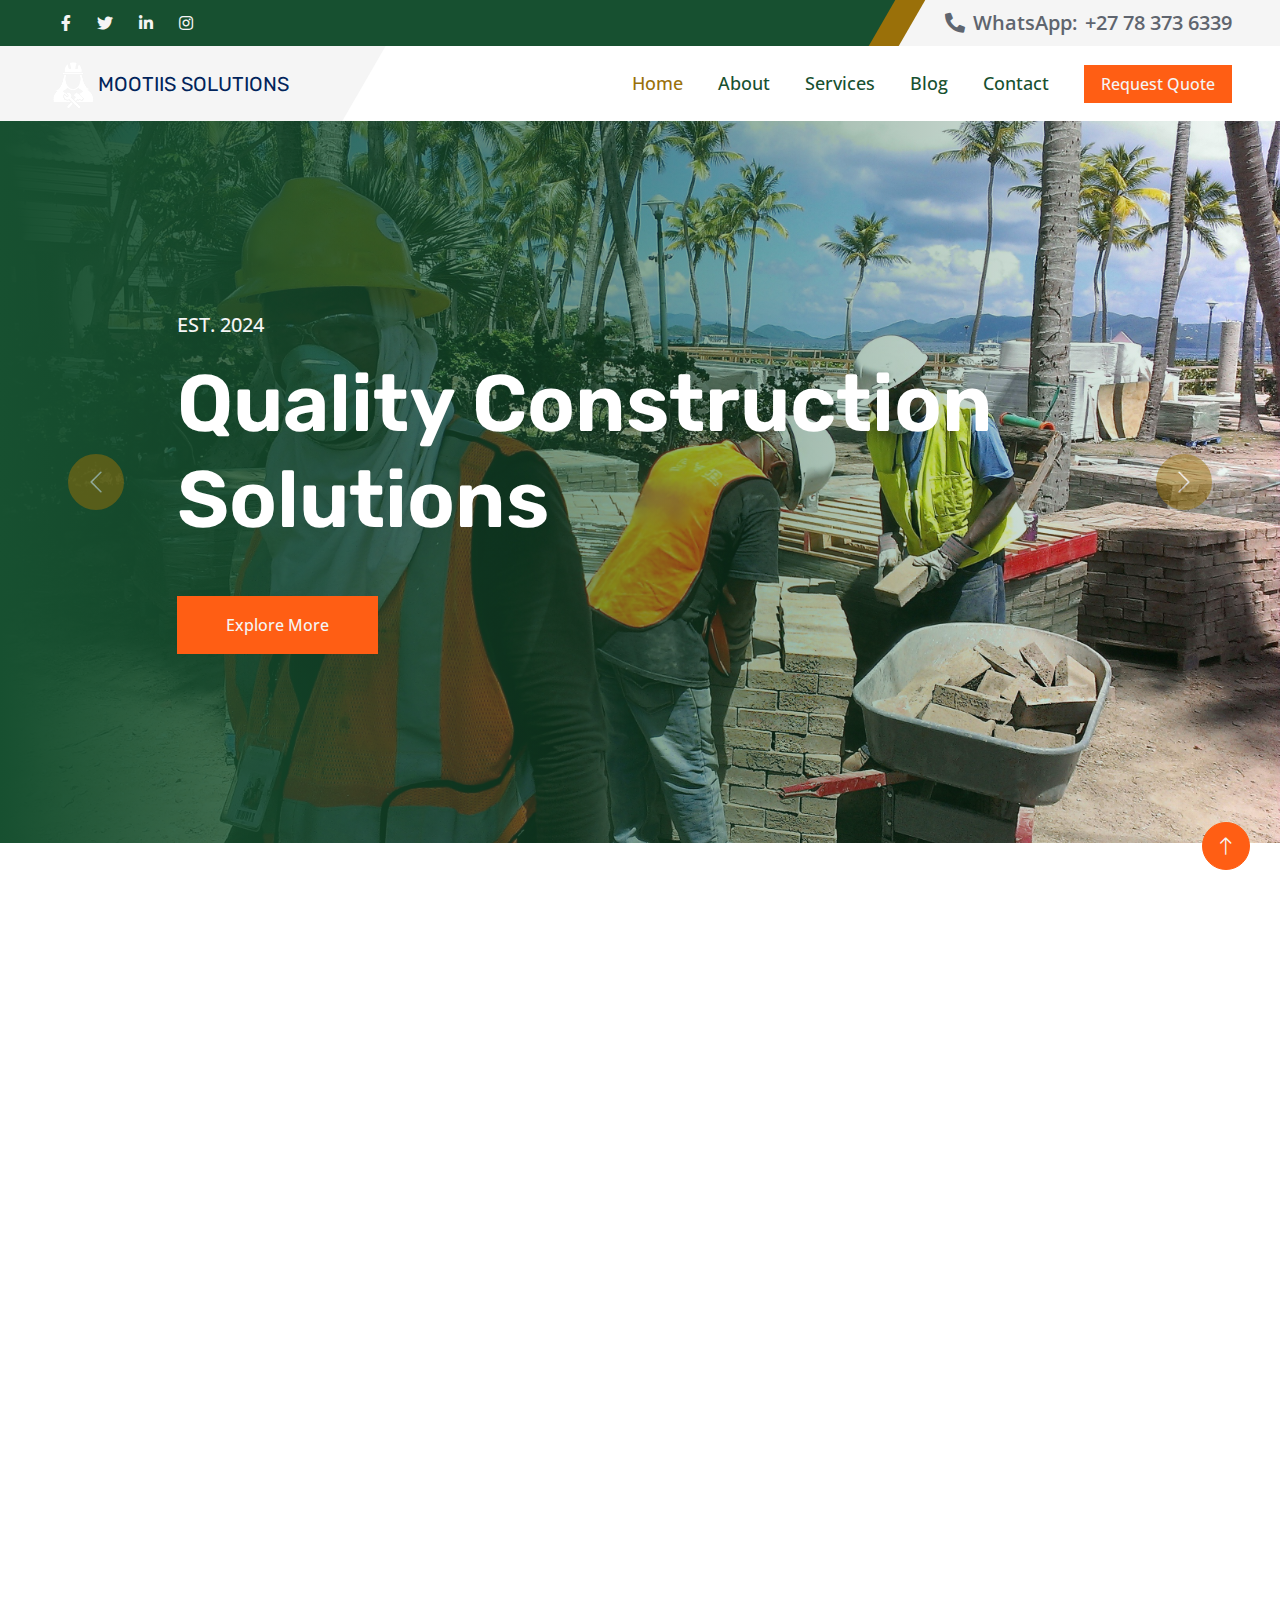
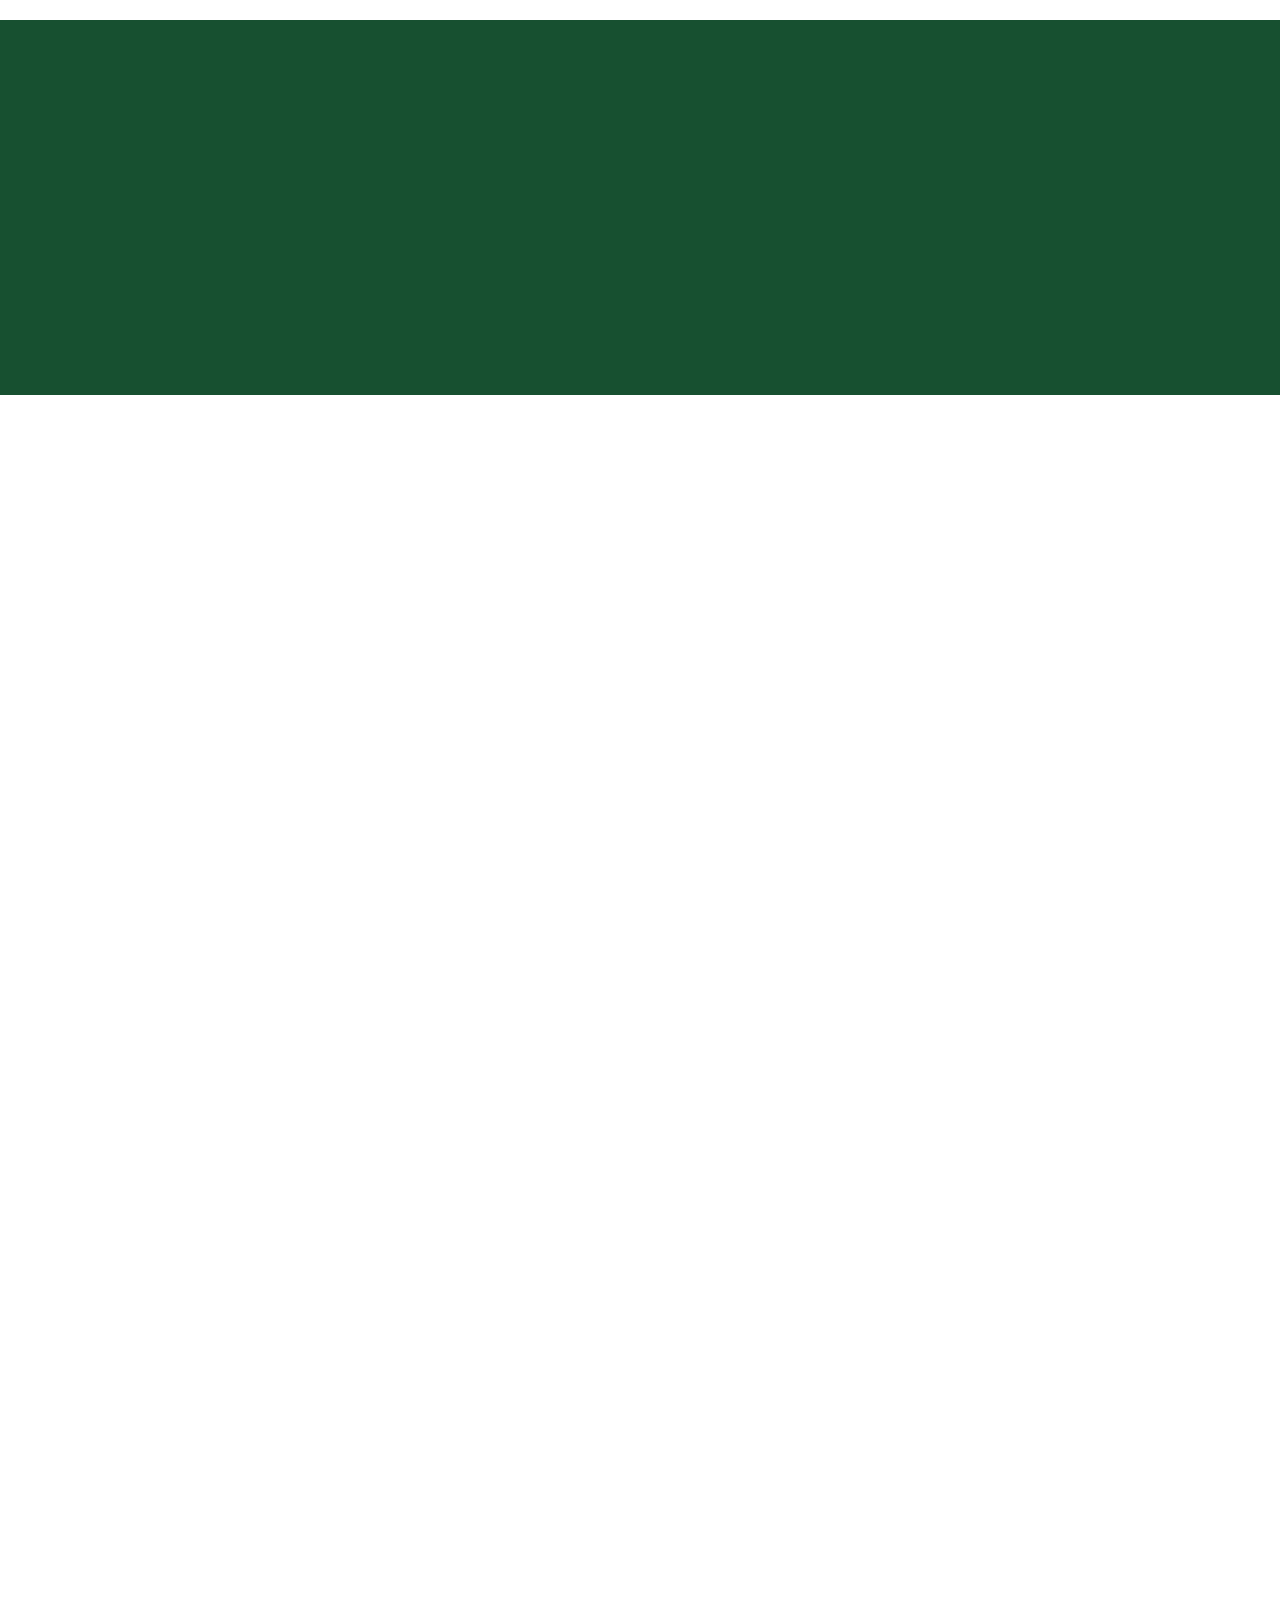
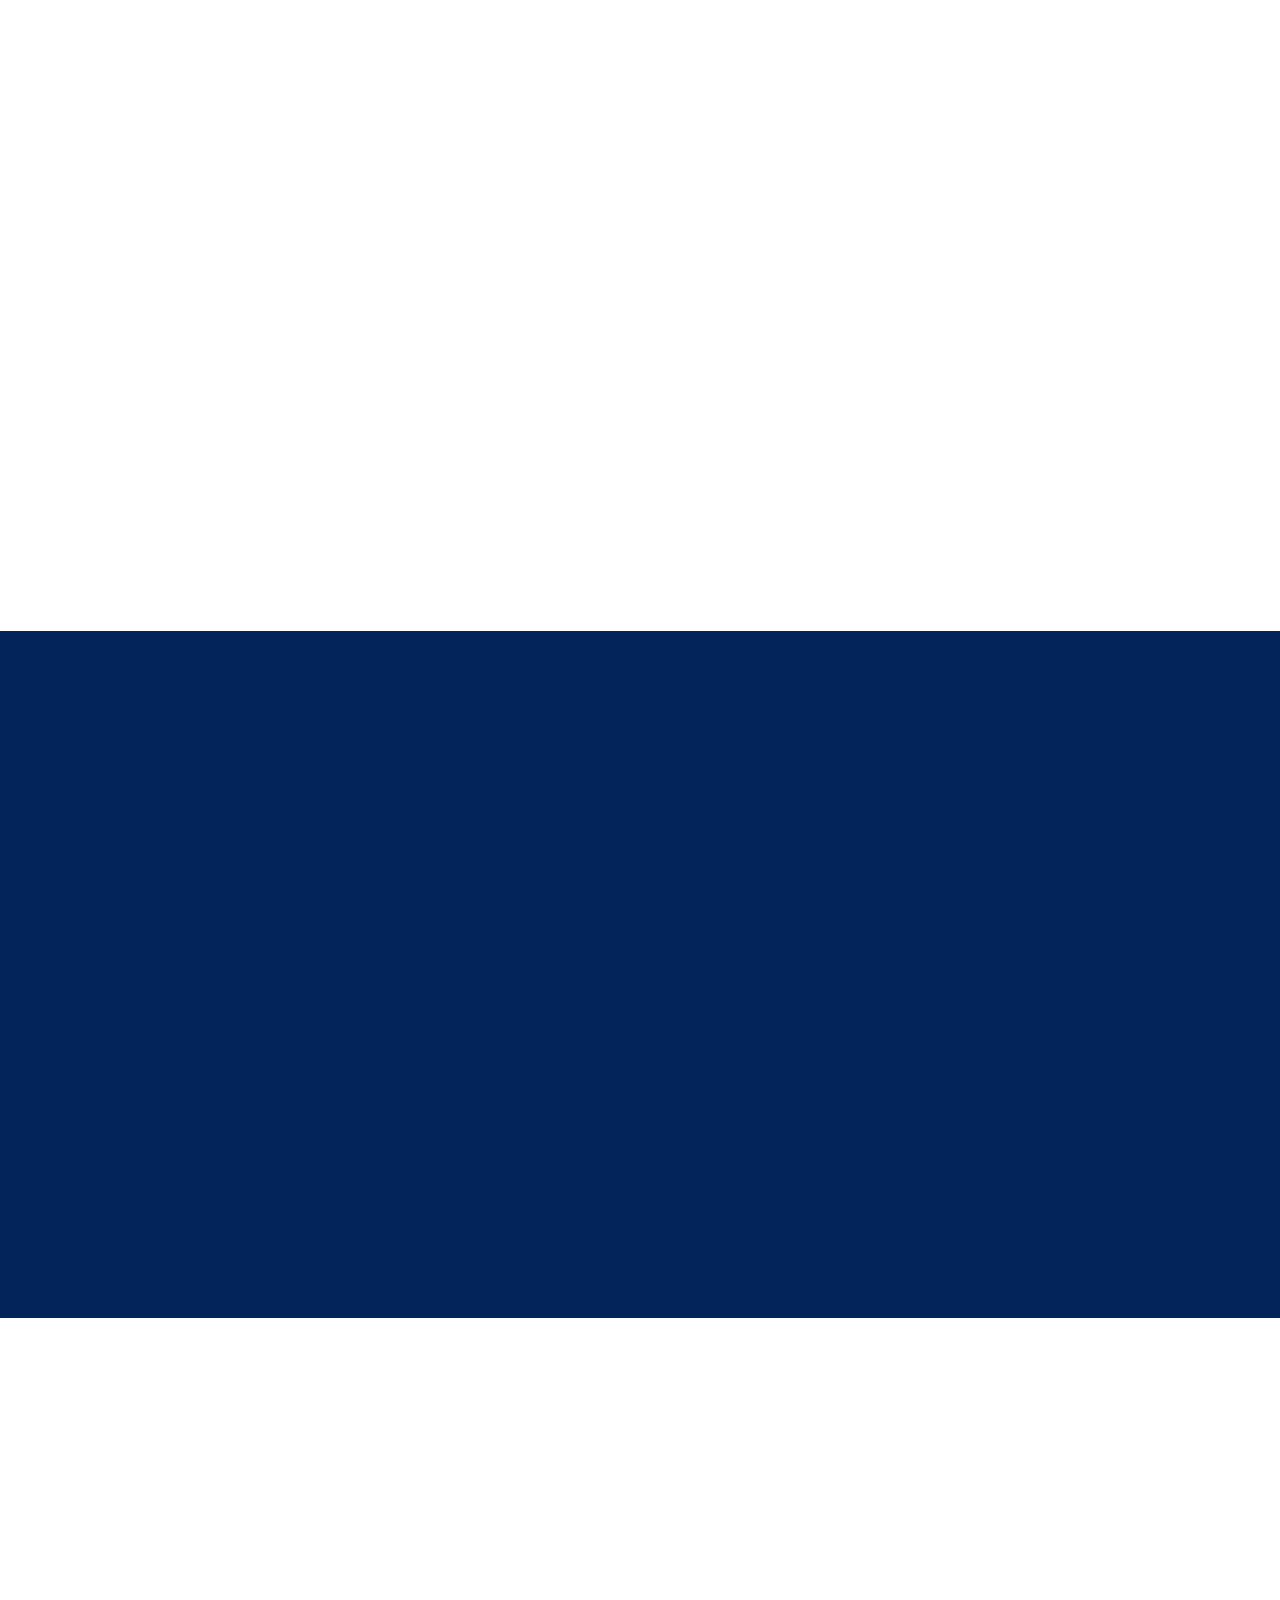
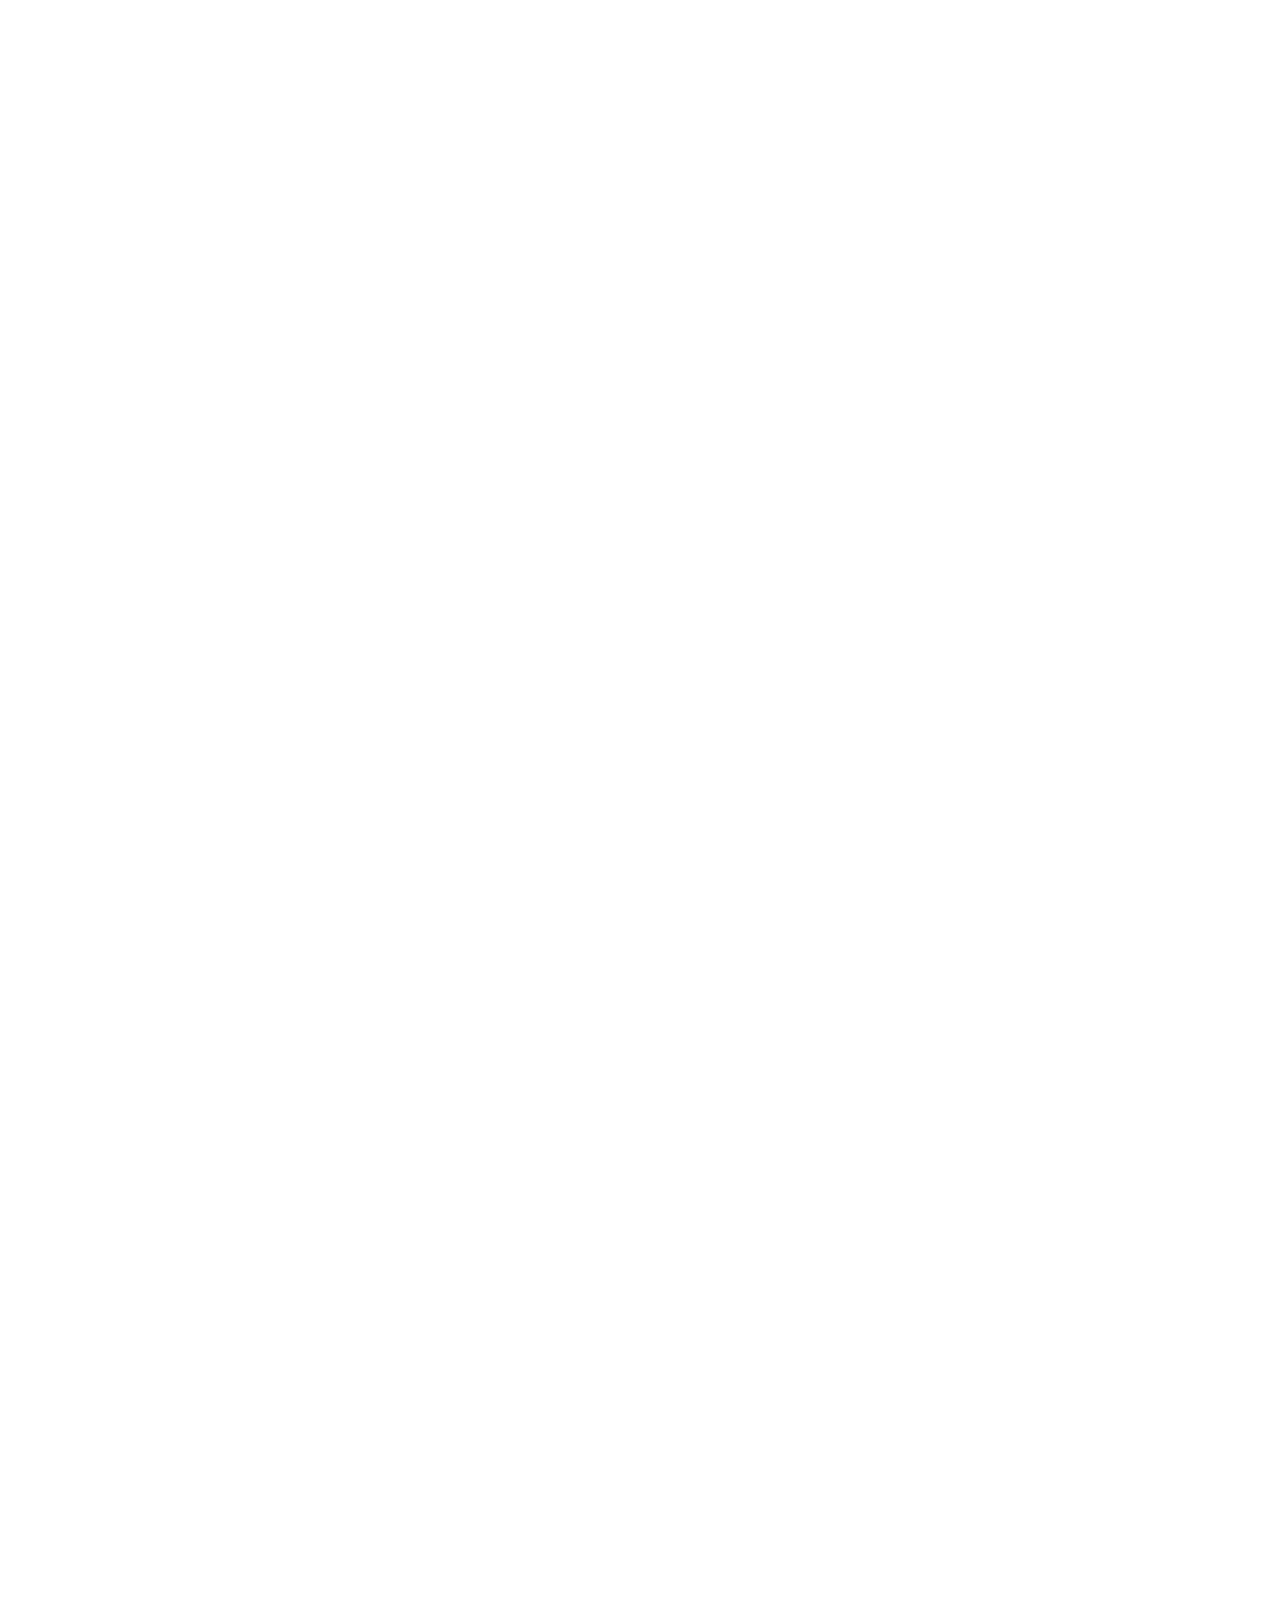
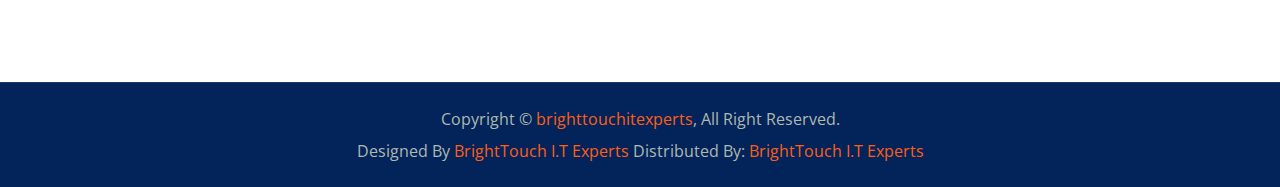
<file: index.html>
<!DOCTYPE html>
<html lang="en">

<head>
    <meta charset="utf-8">
    <title>Mootiis Solutions - Committed to excellence up to infinity</title>
    <meta content="width=device-width, initial-scale=1.0" name="viewport">
    <meta content="" name="keywords">
    <meta content="" name="description">

    <!-- Favicon -->
    <link href="img/logo.png" rel="icon">

    <!-- Google Web Fonts -->
    <link rel="preconnect" href="https://fonts.googleapis.com">
    <link rel="preconnect" href="https://fonts.gstatic.com" crossorigin>
    <link
        href="https://fonts.googleapis.com/css2?family=Open+Sans:wght@400;500;600&family=Rubik:wght@500;600;700&display=swap"
        rel="stylesheet">

    <!-- Icon Font Stylesheet -->
    <link href="https://cdnjs.cloudflare.com/ajax/libs/font-awesome/5.10.0/css/all.min.css" rel="stylesheet">
    <link href="https://cdn.jsdelivr.net/npm/bootstrap-icons@1.4.1/font/bootstrap-icons.css" rel="stylesheet">

    <!-- Libraries Stylesheet -->
    <link href="lib/animate/animate.min.css" rel="stylesheet">
    <link href="lib/owlcarousel/assets/owl.carousel.min.css" rel="stylesheet">

    <!-- Customized Bootstrap Stylesheet -->
    <link href="css/bootstrap.min.css" rel="stylesheet">

    <!-- Template Stylesheet -->
    <link href="css/style.css" rel="stylesheet">
</head>

<body>
    <!-- Spinner Start -->
    <div id="spinner"
        class="show bg-white position-fixed translate-middle w-100 vh-100 top-50 start-50 d-flex align-items-center justify-content-center">
        <div class="spinner-border text-gold" role="status" style="width: 3rem; height: 3rem;"></div>
    </div>
    <!-- Spinner End -->



    <!-- Topbar Start -->
    <div class="container-fluid px-0" style="background-color: var(--dark);">
        <div class="row g-0 d-none d-lg-flex">
            <div class="col-lg-6 ps-5 text-start">
                <div class="h-100 d-inline-flex align-items-center text-white">
                    <a class="btn btn-link text-light" href=""><i class="fab fa-facebook-f"></i></a>
                    <a class="btn btn-link text-light" href=""><i class="fab fa-twitter"></i></a>
                    <a class="btn btn-link text-light" href=""><i class="fab fa-linkedin-in"></i></a>
                    <a class="btn btn-link text-light" href=""><i class="fab fa-instagram"></i></a>
                </div>
            </div>
            <div class="col-lg-6 text-end">
                <div class="h-100 topbar-right d-inline-flex align-items-center text-gold py-2 px-5">
                    <span class="fs-5 fw-bold me-2"><i class="fa fa-phone-alt me-2"></i>WhatsApp:</span>
                    <span class="fs-5 fw-bold">+27 78 373 6339</span>
                </div>
            </div>
        </div>
    </div>
    <!-- Topbar End -->
    <!-- Navbar Start -->
    <nav class="navbar navbar-expand-lg bg-white navbar-light sticky-top py-0 pe-5">
        <a href="index.html" class="navbar-brand ps-5 me-0">
            <img class="img-fluid" class="" style="height: 50px; width: 50px;" src="img/logo.svg">
            <h5 class="text-gold m-0"> MOOTIIS SOLUTIONS</h5>

        </a>
        <button type="button" class="navbar-toggler me-0 text-gold" data-bs-toggle="collapse"
            data-bs-target="#navbarCollapse">
            <span class="navbar-toggler-icon"></span>
        </button>
        <div class="collapse navbar-collapse" id="navbarCollapse">
            <div class="navbar-nav ms-auto p-4 p-lg-0">
                <a href="index.html" class="nav-item nav-link active">Home</a>
                <a href="about.html" class="nav-item nav-link">About</a>
                <a href="service.html" class="nav-item nav-link">Services</a>
                <a href="blog.html" class="nav-item nav-link">Blog</a>
                <a href="contact.html" class="nav-item nav-link">Contact</a>
            </div>
            <a href="" class="btn btn-primary px-3 d-none d-lg-block">Request Quote</a>
        </div>
    </nav>
    <!-- Navbar End -->

    <!-- Carousel Start -->
    <div class="container-fluid px-0 mb-5">
        <div id="header-carousel" class="carousel slide" data-bs-ride="carousel">
            <div class="carousel-inner">
                <div class="carousel-item active">
                    <img class="w-100" src="img/karl-callwood-3lkmEzEsolY-unsplash.jpg" alt="Image">
                    <div class="carousel-caption">
                        <div class="container">
                            <div class="row justify-content-center">
                                <div class="col-lg-10 text-start">
                                    <p class="fs-5 fw-medium text-light text-uppercase animated slideInRight">Est.
                                        2024</p>
                                    <h1 class="display-1 text-white mb-5 animated slideInRight">Quality Construction
                                        Solutions</h1>
                                    <a href="" class="btn btn-primary py-3 px-5 animated slideInRight">Explore More</a>
                                </div>
                            </div>
                        </div>
                    </div>
                </div>
                <div class="carousel-item">
                    <img class="w-100" src="img/pexels-jose-carlos-alexandre-2433751-17797264.jpg" alt="Image">
                    <div class="carousel-caption">
                        <div class="container">
                            <div class="row justify-content-center">
                                <div class="col-lg-10 text-start">
                                    <p class="fs-5 fw-medium text-white text-uppercase animated slideInRight">
                                        Providing a foundations that cant be moved</p>
                                    <h1 class="display-1 text-white mb-5 animated slideInRight">Reliable
                                        Construction Solutions</h1>
                                    <a href="" class="btn btn-primary py-3 px-5 animated slideInRight">Explore</a>
                                </div>
                            </div>
                        </div>
                    </div>
                </div>
            </div>
            <button class="carousel-control-prev" type="button" data-bs-target="#header-carousel" data-bs-slide="prev">
                <span class="carousel-control-prev-icon" aria-hidden="true"></span>
                <span class="visually-hidden">Previous</span>
            </button>
            <button class="carousel-control-next" type="button" data-bs-target="#header-carousel" data-bs-slide="next">
                <span class="carousel-control-next-icon" aria-hidden="true"></span>
                <span class="visually-hidden">Next</span>
            </button>
        </div>
    </div>
    <!-- Carousel End -->


    <!-- About Start -->
    <div class="container-xxl py-5">
        <div class="container">
            <div class="row g-5">
                <div class="col-lg-6">
                    <div class="row gx-3 h-100">
                        <div class="col-6 align-self-start wow fadeInUp" data-wow-delay="0.1s">
                            <img class="img-fluid" src="img/intro 1.jpg">
                        </div>
                        <div class="col-6 align-self-end wow fadeInDown" data-wow-delay="0.1s">
                            <img class="img-fluid" src="img/intro 2.jpg">
                        </div>
                    </div>
                </div>
                <div class="col-lg-6 wow fadeIn" data-wow-delay="0.5s">
                    <p class="fw-medium text-uppercase text-primary mb-2">About Us</p>
                    <h1 class="display-5 mb-4">Provider in Quality Services</h1>
                    <p class="mb-4">Mootiis Solutions (Pty) Ltd is a 100% female black-owned company, offering premium
                        civil engineering and construction services. We deliver top-tier building solutions efficiently,
                        with a focus on quality and client satisfaction.</p>
                    <div class="d-flex align-items-center mb-4">
                        <div class="flex-shrink-0 bg-primary p-4">
                            <h4 class="display-2">Premium</h4>
                            <h5 class="text-white">Years of</h5>
                            <h5 class="text-white">Experience</h5>
                        </div>
                        <div class="ms-4">
                            <p><i class="fa fa-check text-primary me-2"></i>Construction</p>
                            <p><i class="fa fa-check text-primary me-2"></i>Engineering</p>
                            <p><i class="fa fa-check text-primary me-2"></i>Maintenance</p>

                        </div>
                    </div>
                    <div class="row pt-2">
                        <div class="col-sm-6">
                            <div class="d-flex align-items-center">
                                <div class="flex-shrink-0 btn-lg-square rounded-circle bg-primary">
                                    <i class="fa fa-envelope-open text-white"></i>
                                </div>
                                <div class="ms-3">
                                    <h5 class="mb-0">Email us</h5>
                                    <p class="mb-2">info@mootiisolutions.co.za</p>
                                </div>
                            </div>
                        </div>
                        <div class="col-sm-6">
                            <div class="d-flex align-items-center">
                                <div class="flex-shrink-0 btn-lg-square rounded-circle bg-primary">
                                    <i class="fa fa-phone-alt text-white"></i>
                                </div>
                                <div class="ms-3">
                                    <h5 class="mb-0">Contact</h5>
                                    <p class="mb-2">+27 71 740 7445</p>
                                </div>
                            </div>
                        </div>
                    </div>
                </div>
            </div>
        </div>
    </div>
    <!-- About End -->


    <!-- Facts Start -->
    <div class="container-fluid facts my-5 p-5">
        <div class="row g-5">
            <div class="col-md-6 col-xl-3 wow fadeIn" data-wow-delay="0.1s">
                <div class="text-center border p-5">
                    <i class="fa fa-certificate fa-3x text-white mb-3"></i>
                    <h1 class="display-2 text-gold mb-0" data-toggle="counter-up">4</h1>
                    <span class="fs-5 fw-semi-bold text-white">Years Experience</span>
                </div>
            </div>
            <div class="col-md-6 col-xl-3 wow fadeIn" data-wow-delay="0.3s">
                <div class="text-center border p-5">
                    <i class="fa fa-users-cog fa-3x text-white mb-3"></i>
                    <h1 class="display-2 text-gold mb-0" data-toggle="counter-up">20</h1>
                    <span class="fs-5 fw-semi-bold text-white">Team Members</span>
                </div>
            </div>
            <div class="col-md-6 col-xl-3 wow fadeIn" data-wow-delay="0.5s">
                <div class="text-center border p-5">
                    <i class="fa fa-users fa-3x text-white mb-3"></i>
                    <h1 class="display-2 text-gold mb-0" data-toggle="counter-up">4</h1>
                    <span class="fs-5 fw-semi-bold text-white">Happy Clients</span>
                </div>
            </div>
            <div class="col-md-6 col-xl-3 wow fadeIn" data-wow-delay="0.7s">
                <div class="text-center border p-5">
                    <i class="fa fa-check-double fa-3x text-white mb-3"></i>
                    <h1 class="display-2 text-gold mb-0" data-toggle="counter-up">4</h1>
                    <span class="fs-5 fw-semi-bold text-white">Projects Done</span>
                </div>
            </div>
        </div>
    </div>
    <!-- Facts End -->


    <!-- Features Start -->
    <div class="container-xxl py-5">
        <div class="container">
            <div class="row g-5 align-items-center">
                <div class="col-lg-6 wow fadeInUp" data-wow-delay="0.1s">
                    <div class="position-relative me-lg-4">
                        <img class="img-fluid w-100" src="img/vid-pic.jpg" alt="">
                        <span
                            class="position-absolute top-50 start-100 translate-middle bg-white rounded-circle d-none d-lg-block"
                            style="width: 120px; height: 120px;"></span>
                        <button type="button" class="btn-play" data-bs-toggle="modal"
                            data-src="https://www.youtube.com/embed/DWRcNpR6Kdc" data-bs-target="#videoModal">
                            <span></span>
                        </button>
                    </div>
                </div>
                <div class="col-lg-6 wow fadeInUp" data-wow-delay="0.5s">
                    <p class="fw-medium text-uppercase text-primary mb-2">Why choose us?</p>
                    <h1 class="display-5 mb-4">Guaranteed Qaulity</h1>
                    <p class="mb-4">
                        Partner with a skilled and knowledgeable team dedicated to delivering quality work with
                        efficiency. </p>
                    <div class="row gy-4">
                        <div class="col-12">
                            <div class="d-flex">
                                <div class="flex-shrink-0 btn-lg-square rounded-circle bg-primary">
                                    <i class="fa fa-check text-white"></i>
                                </div>
                                <div class="ms-4">
                                    <h4>24/5 Customer Support</h4>
                                    <span>Our team is here to ensure your peace of mind and deliver excellence.</span>
                                </div>
                            </div>
                        </div>
                        <div class="col-12">
                            <div class="d-flex">
                                <div class="flex-shrink-0 btn-lg-square rounded-circle bg-primary">
                                    <i class="fa fa-check text-white"></i>
                                </div>
                                <div class="ms-4">
                                    <h4>Our Mission</h4>
                                    <span>Deliver bespoke solutions with a focus on price and quality for sustainable
                                        growth.</span>
                                </div>
                            </div>
                        </div>
                        <div class="col-12">
                            <div class="d-flex">
                                <div class="flex-shrink-0 btn-lg-square rounded-circle bg-primary">
                                    <i class="fa fa-check text-white"></i>
                                </div>
                                <div class="ms-4">
                                    <h4>Our Vision</h4>
                                    <span>Provide reliable industrial services that transform the community.</span>
                                </div>
                            </div>
                        </div>

                    </div>
                </div>
            </div>
        </div>
    </div>
    <!-- Features End -->


    <!-- Video Modal Start -->
    <div class="modal modal-video fade" id="videoModal" tabindex="-1" aria-labelledby="exampleModalLabel"
        aria-hidden="true">
        <div class="modal-dialog">
            <div class="modal-content rounded-0">
                <div class="modal-header">
                    <h3 class="modal-title" id="exampleModalLabel">@MOOTIISOLUTIONS you Acquire quality with us ! </h3>
                    <button type="button" class="btn-close" data-bs-dismiss="modal" aria-label="Close"></button>
                </div>
                <div class="modal-body">
                    <!-- 16:9 aspect ratio -->
                    <div class="ratio ratio-16x9">
                        <iframe class="embed-responsive-item" src="" id="video" allowfullscreen
                            allowscriptaccess="always" allow="autoplay"></iframe>
                    </div>
                </div>
            </div>
        </div>
    </div>
    <!-- Video Modal End -->


    <!-- Service Start -->
    <div class="container-xxl py-5">
        <div class="container">
            <div class="text-center mx-auto pb-4 wow fadeInUp" data-wow-delay="0.1s" style="max-width: 600px;">
                <p class="fw-medium text-uppercase text-primary mb-2">Our Services</p>
                <h1 class="display-5 mb-4">Acquire Quality Solutions.</h1>
            </div>
            <div class="row gy-5 gx-4">
                <div class="col-md-6 col-lg-4 wow fadeInUp" data-wow-delay="0.1s">
                    <div class="service-item">
                        <img class="img-fluid" src="img/construct.jpg" alt="">
                        <div class="service-img">
                            <img class="img-fluid" src="img/construct.jpg" alt="">
                        </div>
                        <div class="service-detail">
                            <div class="service-title">
                                <hr class="w-25">
                                <h3 class="mb-0">Plan</h3>
                                <hr class="w-25">
                            </div>
                            <div class="service-text">
                                <p class="text-white mb-0">We stay up-to-date with the latest innovations in the
                                    industry, prioritizing our clients and environmental sustainability. Let's explore
                                    new possibilities together.</p>
                            </div>
                        </div> <a class="btn btn-light" href="">Explore</a>
                    </div>
                </div>
                <div class="col-md-6 col-lg-4 wow fadeInUp" data-wow-delay="0.3s">
                    <div class="service-item">
                        <img class="img-fluid" src="img/build1.jpg" alt="">
                        <div class="service-img">
                            <img class="img-fluid" src="img/build1.jpg" alt="">
                        </div>
                        <div class="service-detail">
                            <div class="service-title">
                                <hr class="w-25">
                                <h3 class="mb-0">Build</h3>
                                <hr class="w-25">
                            </div>
                            <div class="service-text">
                                <p class="text-white mb-0">
                                    Our qualified civil engineering technicians execute projects with precision,
                                    applying cutting-edge engineering principles for innovative, practical solutions.
                                </p>
                            </div>
                        </div>
                        <a class="btn btn-light" href="">Explore</a>
                    </div>
                </div>
                <div class="col-md-6 col-lg-4 wow fadeInUp" data-wow-delay="0.5s">
                    <div class="service-item">
                        <img class="img-fluid" src="img/solutions.jpg" alt="">
                        <div class="service-img">
                            <img class="img-fluid" src="img/solutions.jpg" alt="">
                        </div>
                        <div class="service-detail">
                            <div class="service-title">
                                <hr class="w-25">
                                <h3 class="mb-0">Maintain</h3>
                                <hr class="w-25">
                            </div>
                            <div class="service-text">
                                <p class="text-white mb-0">We offer comprehensive maintenance services, including road
                                    rehabilitation and general construction upkeep.</p>
                            </div>
                        </div> <a class="btn btn-light" href="">Explore</a>
                    </div>
                </div>
            </div>
        </div>
    </div>
    <!-- Service End -->


    <!-- Project Start -->
    <div class="container-fluid bg-dark pt-5 my-5 px-0">
        <div class="text-center mx-auto mt-5 wow fadeIn" data-wow-delay="0.1s" style="max-width: 600px;">
            <p class="fw-medium text-uppercase text-primary mb-2">Our Best-practice</p>
            <h1 class="display-5 text-white mb-5">We define quality.</h1>
        </div>
        <div class="owl-carousel project-carousel wow fadeIn" data-wow-delay="0.1s">
            <a class="project-item" href="">
                <img class="img-fluid" src="img/maintainence.jpg" alt="">
                <div class="project-title">
                    <h5 class="text-primary mb-0">Maintenance</h5>
                </div>
            </a>
            <a class="project-item" href="">
                <img class="img-fluid" src="img/surveying.jpg" alt="">
                <div class="project-title">
                    <h5 class="text-primary mb-0">Surveying</h5>
                </div>
            </a>
            <a class="project-item" href="">
                <img class="img-fluid" src="img/construction.jpg" alt="">
                <div class="project-title">
                    <h5 class="text-primary mb-0">Construction</h5>
                </div>
            </a>
            <a class="project-item" href="">
                <img class="img-fluid" src="img/architect.jpg" alt="">
                <div class="project-title">
                    <h5 class="text-primary mb-0">Architecture</h5>
                </div>
            </a>
            <a class="project-item" href="">
                <img class="img-fluid" src="img/safety.jpg" alt="">
                <div class="project-title">
                    <h5 class="text-primary mb-0">Safety</h5>
                </div>
            </a>
            <a class="project-item" href="">
                <img class="img-fluid" src="img/safe.jpg" alt="">
                <div class="project-title">
                    <h5 class="text-primary mb-0">Engineers</h5>
                </div>
            </a>
        </div>
    </div>
    <!-- Project End -->


    <!-- Team Start -->
    <div class="container-xxl py-5">
        <div class="container">
            <div class="text-center mx-auto wow fadeInUp" data-wow-delay="0.1s" style="max-width: 600px;">
                <p class="fw-medium text-uppercase text-primary mb-2">Our Team</p>
                <h1 class="display-5 mb-5">We Deploy Quality</h1>
            </div>
            <div class="row g-4">
                <div class="col-lg-4 col-md-6 wow fadeInUp" data-wow-delay="0.1s">
                    <div class="team-item">
                        <img class="img-fluid" src="img/exec.jpg" alt="">
                        <div class="d-flex">
                            <div class="flex-shrink-0 btn-square bg-primary" style="width: 90px; height: 90px;">
                                <i class="fa fa-2x fa-share text-white"></i>
                            </div>
                            <div class="position-relative overflow-hidden bg-light d-flex flex-column justify-content-center w-100 ps-4"
                                style="height: 90px;">
                                <h5>MS T . SERE</h5>
                                <span class="text-primary">Chief Executive</span>
                                <div class="team-social">
                                    <a class="btn btn-square btn-dark rounded-circle mx-1" href=""><i
                                            class="fab fa-facebook-f"></i></a>
                                    <a class="btn btn-square btn-dark rounded-circle mx-1" href=""><i
                                            class="fab fa-twitter"></i></a>
                                    <a class="btn btn-square btn-dark rounded-circle mx-1" href=""><i
                                            class="fab fa-instagram"></i></a>
                                </div>
                            </div>
                        </div>
                    </div>
                </div>
                <div class="col-lg-4 col-md-6 wow fadeInUp" data-wow-delay="0.3s">
                    <div class="team-item">
                        <img class="img-fluid" src="img/team-3.jpg" alt="">
                        <div class="d-flex">
                            <div class="flex-shrink-0 btn-square bg-primary" style="width: 90px; height: 90px;">
                                <i class="fa fa-2x fa-share text-white"></i>
                            </div>
                            <div class="position-relative overflow-hidden bg-light d-flex flex-column justify-content-center w-100 ps-4"
                                style="height: 90px;">
                                <h5>MS M . A . Sibanda</h5>
                                <span class="text-primary">Senior Engineer</span>
                                <div class="team-social">
                                    <a class="btn btn-square btn-dark rounded-circle mx-1" href=""><i
                                            class="fab fa-facebook-f"></i></a>
                                    <a class="btn btn-square btn-dark rounded-circle mx-1" href=""><i
                                            class="fab fa-twitter"></i></a>
                                    <a class="btn btn-square btn-dark rounded-circle mx-1" href=""><i
                                            class="fab fa-instagram"></i></a>
                                </div>
                            </div>
                        </div>
                    </div>
                </div>
                <div class="col-lg-4 col-md-6 wow fadeInUp" data-wow-delay="0.5s">
                    <div class="team-item">
                        <img class="img-fluid" src="img/team-2.jpg" alt="">
                        <div class="d-flex">
                            <div class="flex-shrink-0 btn-square bg-primary" style="width: 90px; height: 90px;">
                                <i class="fa fa-2x fa-share text-white"></i>
                            </div>
                            <div class="position-relative overflow-hidden bg-light d-flex flex-column justify-content-center w-100 ps-4"
                                style="height: 90px;">
                                <h5>MS . P . Farel</h5>
                                <span class="text-primary">Junior Engineer</span>
                                <div class="team-social">
                                    <a class="btn btn-square btn-dark rounded-circle mx-1" href=""><i
                                            class="fab fa-facebook-f"></i></a>
                                    <a class="btn btn-square btn-dark rounded-circle mx-1" href=""><i
                                            class="fab fa-twitter"></i></a>
                                    <a class="btn btn-square btn-dark rounded-circle mx-1" href=""><i
                                            class="fab fa-instagram"></i></a>
                                </div>
                            </div>
                        </div>
                    </div>
                </div>
            </div>
        </div>
    </div>
    <!-- Team End -->


    <!-- Testimonial Start -->
    <div class="container-xxl py-5">
        <div class="container">
            <div class="text-center mx-auto wow fadeInUp" data-wow-delay="0.1s" style="max-width: 600px;">
                <p class="fw-medium text-uppercase text-primary mb-2">Testimonial</p>
                <h1 class="display-5 mb-5">Were referred & preferred</h1>
            </div>
            <div class="owl-carousel testimonial-carousel wow fadeInUp" data-wow-delay="0.1s">
                <div class="testimonial-item text-center">
                    <div class="testimonial-img position-relative">
                        <img class="img-fluid rounded-circle mx-auto mb-5" src="img/testimonial-1.jpg">
                        <div class="btn-square bg-primary rounded-circle">
                            <i class="fa fa-quote-left text-white"></i>
                        </div>
                    </div>
                    <div class="testimonial-text text-center rounded p-4">
                        <p>I love quality thats why we chose them, we have an outstanding relationship due to amazing
                            feedback.</p>
                        <h5 class="mb-1">Lady Vuyo</h5>
                        <span class="fst-italic">Entrepreneur</span>
                    </div>
                </div>
                <div class="testimonial-item text-center">
                    <div class="testimonial-img position-relative">
                        <img class="img-fluid rounded-circle mx-auto mb-5" src="img/testimonial-2.jpg">
                        <div class="btn-square bg-primary rounded-circle">
                            <i class="fa fa-quote-left text-white"></i>
                        </div>
                    </div>
                    <div class="testimonial-text text-center rounded p-4">
                        <p>I believe that a referred service is a preferred service however i took a chance with them
                            and i believe it was worth every Penny.</p>
                        <h5 class="mb-1">Sir Antonio</h5>
                        <span class="fst-italic">IT Developer</span>
                    </div>
                </div>
                <div class="testimonial-item text-center">
                    <div class="testimonial-img position-relative">
                        <img class="img-fluid rounded-circle mx-auto mb-5" src="img/testimonial-3.jpg">
                        <div class="btn-square bg-primary rounded-circle">
                            <i class="fa fa-quote-left text-white"></i>
                        </div>
                    </div>
                    <div class="testimonial-text text-center rounded p-4">
                        <p>I believe in growth and opportunity, i was blessed with an opportunity to work with them and
                            now i cant help but than them for the opportunity recieved.</p>
                        <h5 class="mb-1">Sir John</h5>
                        <span class="fst-italic">IT Engineer</span>
                    </div>
                </div>
            </div>
        </div>
    </div>
    <!-- Testimonial End -->


    <!-- Footer Start -->
    <div class="container-fluid bg-dark footer mt-5 py-5 wow fadeIn" data-wow-delay="0.1s">
        <div class="container py-5">
            <div class="row g-5">
                <div class="col-lg-3 col-md-6">
                    <h5 class="text-white mb-4">Our Office</h5>
                    <p class="mb-2"><i class="fa fa-map-marker-alt me-3"></i>8446 Emerald Street, Platinum Village 0299
                    </p>
                    <p class="mb-2"><i class="fa fa-phone-alt me-3"></i>+27 71 740 7445</p>
                    <p class="mb-2"><i class="fa fa-envelope me-3"></i>info@mootiisolutions.co.za</p>
                    <div class="d-flex pt-3">
                        <a class="btn btn-square btn-primary rounded-circle me-2" href=""><i
                                class="fab fa-twitter"></i></a>
                        <a class="btn btn-square btn-primary rounded-circle me-2" href=""><i
                                class="fab fa-facebook-f"></i></a>
                        <a class="btn btn-square btn-primary rounded-circle me-2" href=""><i
                                class="fab fa-youtube"></i></a>
                        <a class="btn btn-square btn-primary rounded-circle me-2" href=""><i
                                class="fab fa-linkedin-in"></i></a>
                    </div>
                </div>
                <div class="col-lg-3 col-md-6">
                    <h5 class="text-white mb-4">Quick Links</h5>
                    <a class="btn btn-link" href="">About Us</a>
                    <a class="btn btn-link" href="">Our Services</a>
                    <a class="btn btn-link" href="">Contact Us</a>
                    <a class="btn btn-link" href="">Support</a>
                    <a class="btn btn-link" href="">Terms & Condition</a>
                </div>
                <div class="col-lg-3 col-md-6">
                    <h5 class="text-white mb-4">Business Hours</h5>
                    <p class="mb-1">Monday - Friday</p>
                    <h6 class="text-light">08:00 am - 05:00 pm</h6>
                    <p class="mb-1">Saturday</p>
                    <h6 class="text-light">By appointment</h6>
                    <p class="mb-1">Sunday</p>
                    <h6 class="text-light">Closed</h6>
                </div>
                <div class="col-lg-3 col-md-6">
                    <h5 class="text-white mb-4">Newsletter</h5>
                    <p>Quality updates & blessed regards for best-practice services</p>
                    <div class="position-relative w-100">
                        <input class="form-control bg-transparent w-100 py-3 ps-4 pe-5" type="text"
                            placeholder="Your email">
                        <button type="button"
                            class="btn btn-primary py-2 position-absolute top-0 end-0 mt-2 me-2">SignUp</button>
                    </div>
                </div>
            </div>
        </div>
    </div>
    <!-- Footer End -->


    <!-- Copyright Start -->
    <div class="container-fluid copyright bg-dark py-4">
        <div class="container text-center">
            <p class="mb-2">Copyright &copy; <a class="fw-semi-bold" href="#">brighttouchitexperts</a>, All Right
                Reserved.
            </p>
            <!--/*** This template is free as long as you keep the footer author’s credit link/attribution link/backlink. If you'd like to use the template without the footer author’s credit link/attribution link/backlink, you can purchase the Credit Removal License from "https://htmlcodex.com/credit-removal". Thank you for your support. ***/-->
            <p class="mb-0">Designed By <a class="fw-semi-bold" href="https://brighttouchitexperts.co.za/">BrightTouch
                    I.T Experts</a> Distributed
                By: <a href="https://brighttouchitexperts.co.za/">BrightTouch I.T Experts</a> </p>
        </div>
    </div>
    <!-- Copyright End -->


    <!-- Back to Top -->
    <a href="#" class="btn btn-lg btn-primary btn-lg-square rounded-circle back-to-top"><i
            class="bi bi-arrow-up"></i></a>


    <!-- JavaScript Libraries -->
    <script src="https://code.jquery.com/jquery-3.4.1.min.js"></script>
    <script src="https://cdn.jsdelivr.net/npm/bootstrap@5.0.0/dist/js/bootstrap.bundle.min.js"></script>
    <script src="lib/wow/wow.min.js"></script>
    <script src="lib/easing/easing.min.js"></script>
    <script src="lib/waypoints/waypoints.min.js"></script>
    <script src="lib/owlcarousel/owl.carousel.min.js"></script>
    <script src="lib/counterup/counterup.min.js"></script>

    <!-- Template Javascript -->
    <script src="js/main.js"></script>
</body>

</html>
</file>
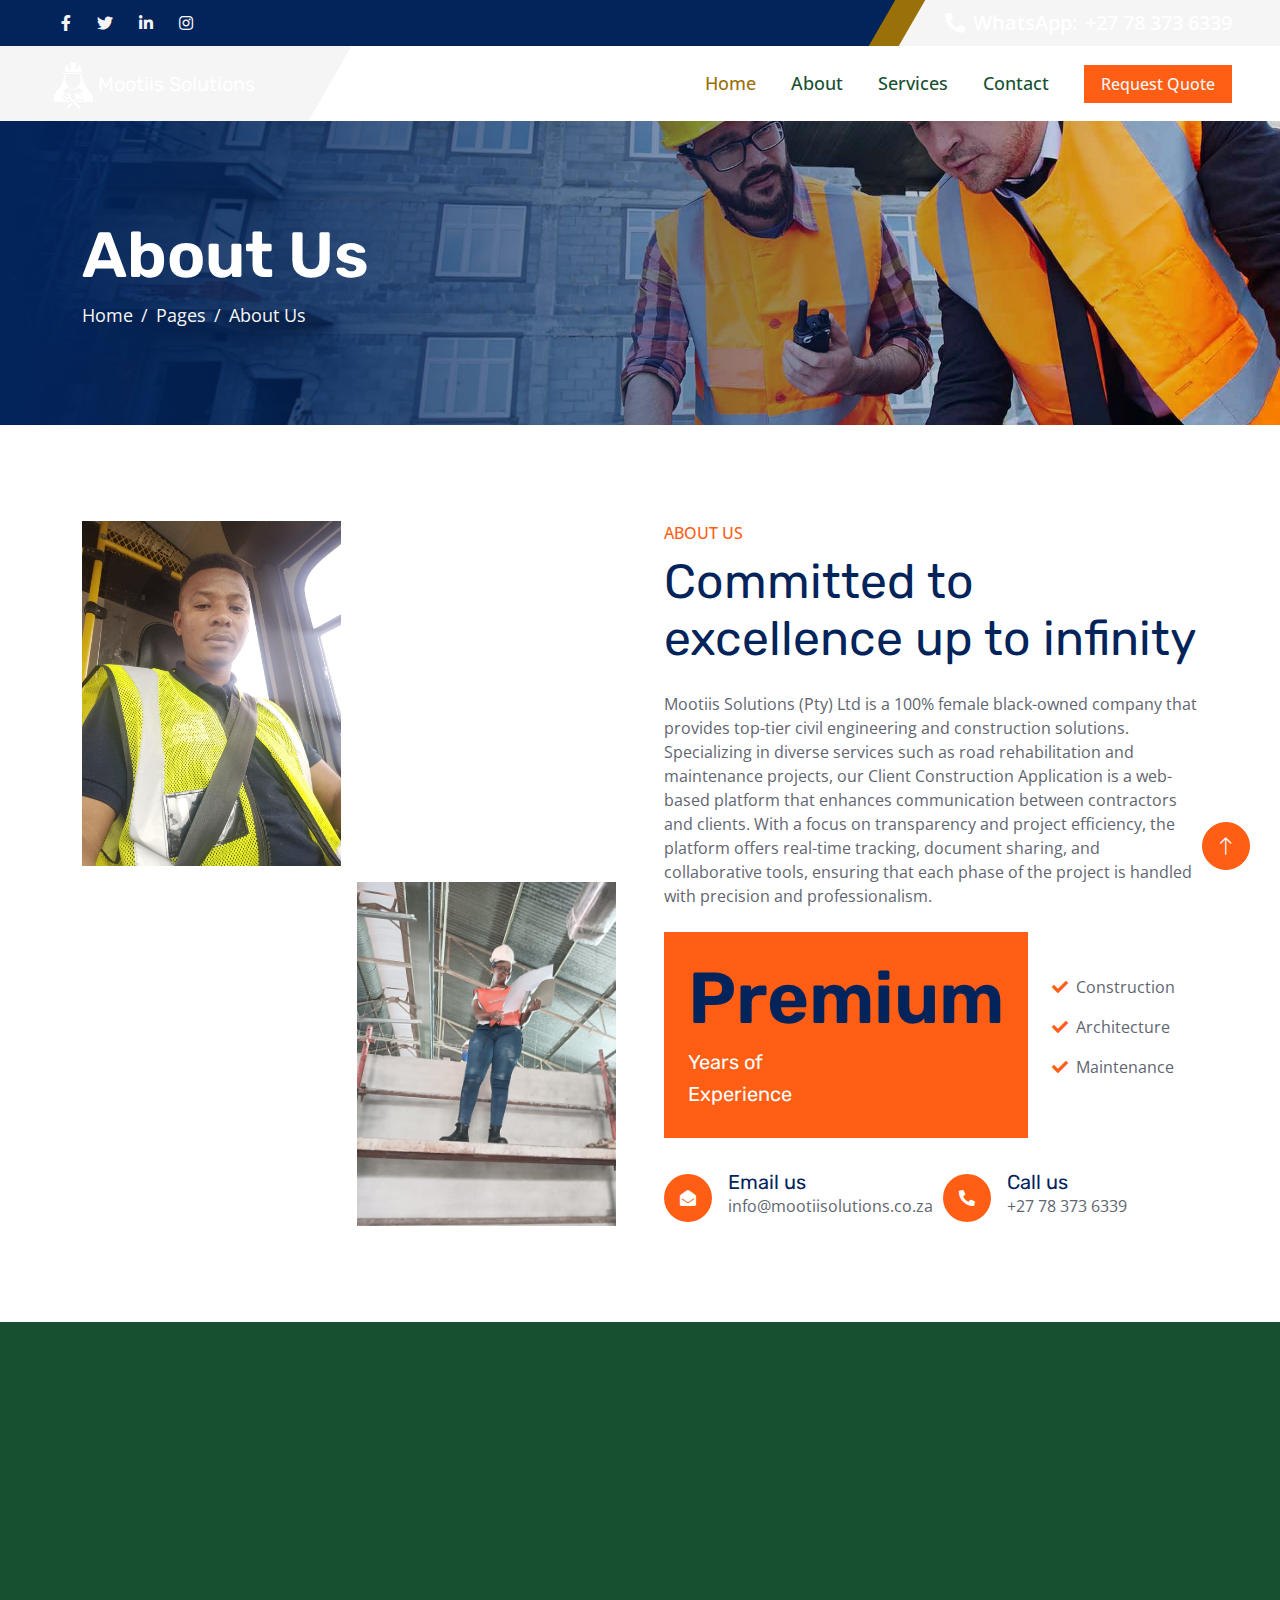
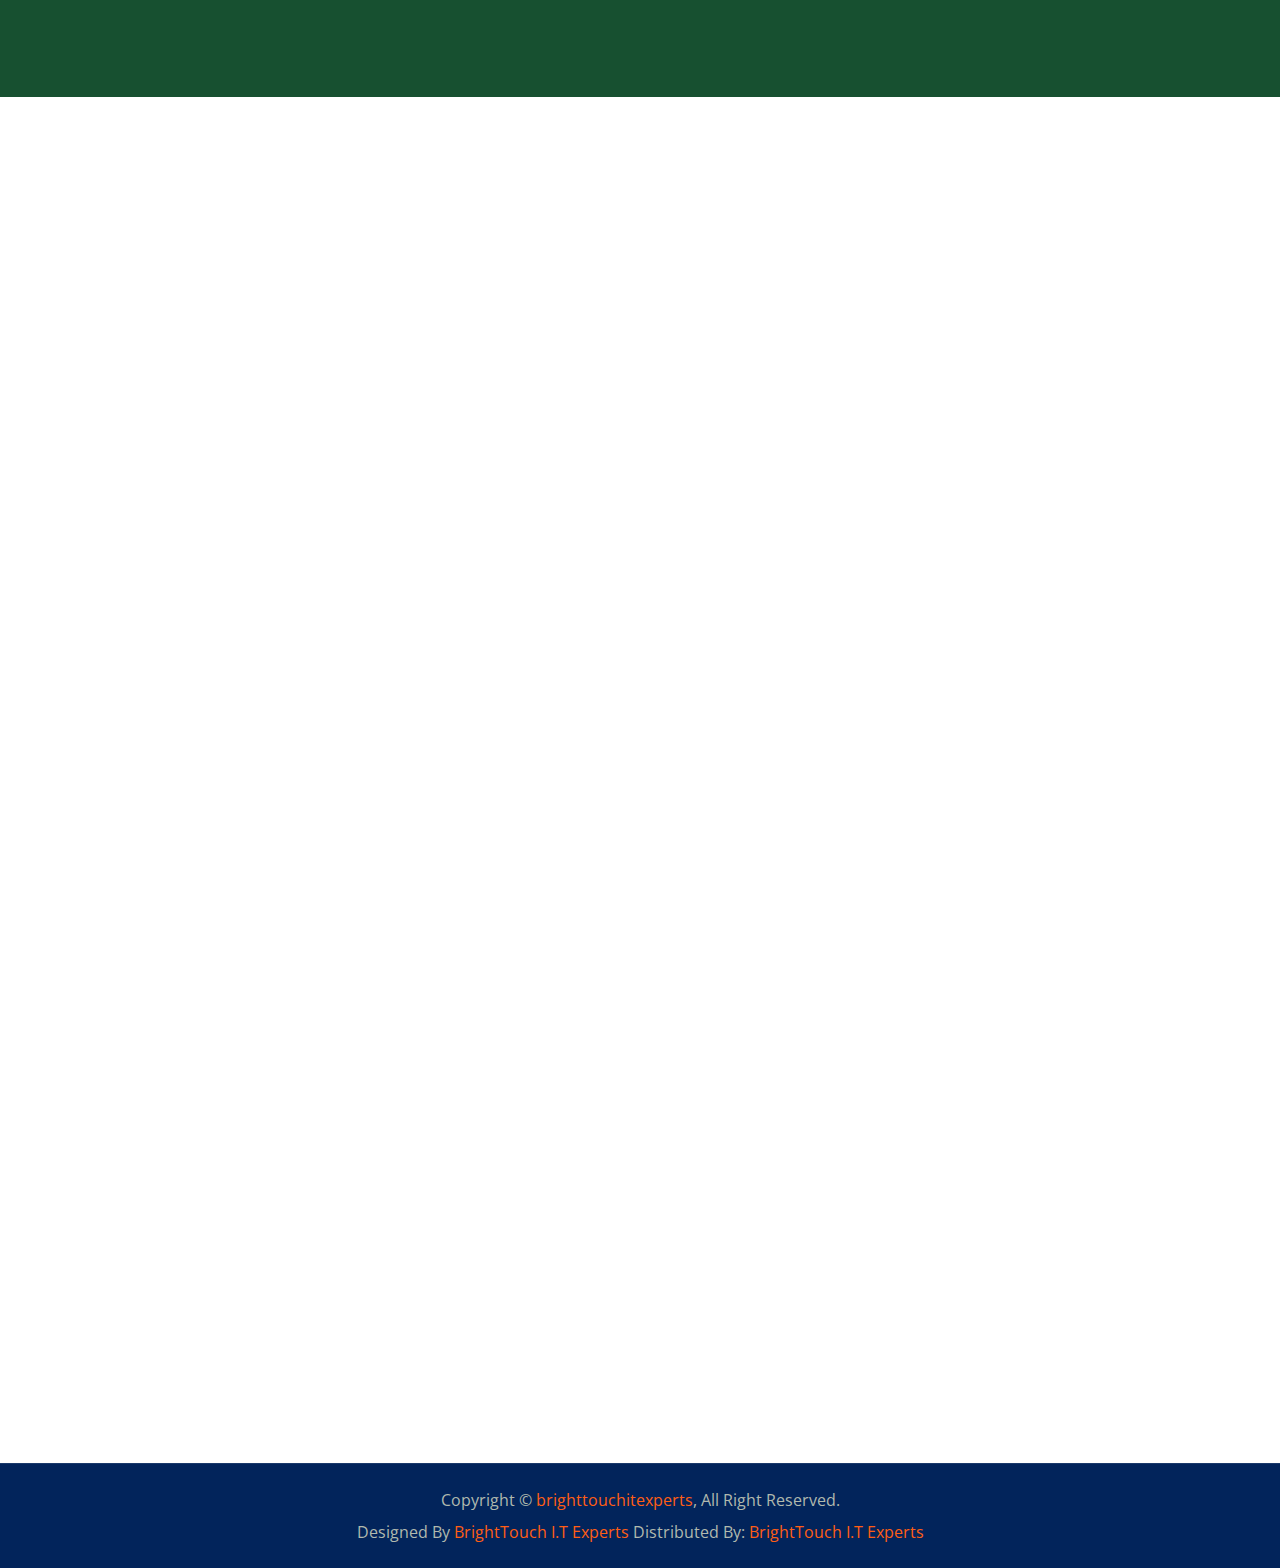
<file: about.html>
<!DOCTYPE html>
<html lang="en">

<head>
    <meta charset="utf-8">
    <title>Mootiis Solutions - Committed to excellence up to infinity</title>
    <meta content="width=device-width, initial-scale=1.0" name="viewport">
    <meta content="" name="keywords">
    <meta content="" name="description">

    <!-- Favicon -->
    <link href="img/logo.png" rel="icon">

    <!-- Google Web Fonts -->
    <link rel="preconnect" href="https://fonts.googleapis.com">
    <link rel="preconnect" href="https://fonts.gstatic.com" crossorigin>
    <link
        href="https://fonts.googleapis.com/css2?family=Open+Sans:wght@400;500;600&family=Rubik:wght@500;600;700&display=swap"
        rel="stylesheet">

    <!-- Icon Font Stylesheet -->
    <link href="https://cdnjs.cloudflare.com/ajax/libs/font-awesome/5.10.0/css/all.min.css" rel="stylesheet">
    <link href="https://cdn.jsdelivr.net/npm/bootstrap-icons@1.4.1/font/bootstrap-icons.css" rel="stylesheet">

    <!-- Libraries Stylesheet -->
    <link href="lib/animate/animate.min.css" rel="stylesheet">
    <link href="lib/owlcarousel/assets/owl.carousel.min.css" rel="stylesheet">

    <!-- Customized Bootstrap Stylesheet -->
    <link href="css/bootstrap.min.css" rel="stylesheet">

    <!-- Template Stylesheet -->
    <link href="css/style.css" rel="stylesheet">
</head>

<body>
    <!-- Spinner Start -->
    <div id="spinner"
        class="show bg-white position-fixed translate-middle w-100 vh-100 top-50 start-50 d-flex align-items-center justify-content-center">
        <div class="spinner-border text-primary" role="status" style="width: 3rem; height: 3rem;"></div>
    </div>
    <!-- Spinner End -->

    <!-- Topbar Start -->
    <div class="container-fluid bg-dark px-0">
        <div class="row g-0 d-none d-lg-flex">
            <div class="col-lg-6 ps-5 text-start">
                <div class="h-100 d-inline-flex align-items-center text-white">
                    <a class="btn btn-link text-light" href=""><i class="fab fa-facebook-f"></i></a>
                    <a class="btn btn-link text-light" href=""><i class="fab fa-twitter"></i></a>
                    <a class="btn btn-link text-light" href=""><i class="fab fa-linkedin-in"></i></a>
                    <a class="btn btn-link text-light" href=""><i class="fab fa-instagram"></i></a>
                </div>
            </div>
            <div class="col-lg-6 text-end">
                <div class="h-100 topbar-right d-inline-flex align-items-center text-white py-2 px-5">
                    <span class="fs-5 fw-bold me-2"><i class="fa fa-phone-alt me-2"></i>WhatsApp:</span>
                    <span class="fs-5 fw-bold">+27 78 373 6339</span>
                </div>
            </div>
        </div>
    </div>
    <!-- Topbar End -->
    <!-- Navbar Start -->
    <nav class="navbar navbar-expand-lg bg-white navbar-light sticky-top py-0 pe-5">
        <a href="index.html" class="navbar-brand ps-5 me-0">
            <img class="img-fluid" class="" style="height: 50px; width: 50px;" src="img/logo.svg">
            <h5 class="text-white m-0"> Mootiis Solutions</h5>

        </a>
        <button type="button" class="navbar-toggler me-0" data-bs-toggle="collapse" data-bs-target="#navbarCollapse">
            <span class="navbar-toggler-icon"></span>
        </button>
        <div class="collapse navbar-collapse" id="navbarCollapse">
            <div class="navbar-nav ms-auto p-4 p-lg-0">
                <a href="index.html" class="nav-item nav-link active">Home</a>
                <a href="about.html" class="nav-item nav-link">About</a>
                <a href="service.html" class="nav-item nav-link">Services</a>
                <a href="contact.html" class="nav-item nav-link">Contact</a>
            </div>
            <a href="" class="btn btn-primary px-3 d-none d-lg-block">Request Quote</a>
        </div>
    </nav>
    <!-- Navbar End -->

    <!-- Page Header Start -->
    <div class="container-fluid page-header py-5 mb-5 wow fadeIn" data-wow-delay="0.1s">
        <div class="container py-5">
            <h1 class="display-3 text-white animated slideInRight">About Us</h1>
            <nav aria-label="breadcrumb">
                <ol class="breadcrumb animated slideInRight mb-0">
                    <li class="breadcrumb-item"><a href="#">Home</a></li>
                    <li class="breadcrumb-item"><a href="#">Pages</a></li>
                    <li class="breadcrumb-item active" aria-current="page">About Us</li>
                </ol>
            </nav>
        </div>
    </div>
    <!-- Page Header End -->

    <!-- About Start -->
    <div class="container-xxl py-5">
        <div class="container">
            <div class="row g-5">
                <div class="col-lg-6">
                    <div class="row gx-3 h-100">
                        <div class="col-6 align-self-start wow fadeInUp" data-wow-delay="0.1s">
                            <img class="img-fluid" src="img/WhatsApp Image 2024-08-21 at 12.44.41_3f186e2d.jpg">
                        </div>
                        <div class="col-6 align-self-end wow fadeInDown" data-wow-delay="0.1s">
                            <img class="img-fluid" src="img/WhatsApp Image 2024-08-21 at 12.44.41_c4fe3600.jpg">
                        </div>
                    </div>
                </div>

                <div class="col-lg-6 wow fadeIn" data-wow-delay="0.5s">
                    <p class="fw-medium text-uppercase text-primary mb-2">About Us</p>
                    <h5 class="display-5 mb-4">Committed to excellence up to infinity</h5>
                    <p class="mb-4">Mootiis Solutions (Pty) Ltd is a 100% female black-owned company that provides
                        top-tier civil engineering and construction solutions. Specializing in diverse services such as
                        road rehabilitation and maintenance projects, our Client Construction Application is a web-based
                        platform that enhances communication between contractors and clients. With a focus on
                        transparency and project efficiency, the platform offers real-time tracking, document sharing,
                        and collaborative tools, ensuring that each phase of the project is handled with precision and
                        professionalism.</p>
                    <div class="d-flex align-items-center mb-4">
                        <div class="flex-shrink-0 bg-primary p-4">
                            <h1 class="display-2">Premium</h1>
                            <h5 class="text-white">Years of</h5>
                            <h5 class="text-white">Experience</h5>
                        </div>
                        <div class="ms-4">
                            <p><i class="fa fa-check text-primary me-2"></i>Construction</p>
                            <p><i class="fa fa-check text-primary me-2"></i>Architecture</p>
                            <p><i class="fa fa-check text-primary me-2"></i>Maintenance</p>

                        </div>
                    </div>
                    <div class="row pt-2">
                        <div class="col-sm-6">
                            <div class="d-flex align-items-center">
                                <div class="flex-shrink-0 btn-lg-square rounded-circle bg-primary">
                                    <i class="fa fa-envelope-open text-white"></i>
                                </div>
                                <div class="ms-3">
                                    <h5 class="mb-0">Email us</h5>
                                    <p class="mb-2">info@mootiisolutions.co.za</p>
                                </div>
                            </div>
                        </div>
                        <div class="col-sm-6">
                            <div class="d-flex align-items-center">
                                <div class="flex-shrink-0 btn-lg-square rounded-circle bg-primary">
                                    <i class="fa fa-phone-alt text-white"></i>
                                </div>
                                <div class="ms-3">
                                    <h5 class="mb-0">Call us</h5>
                                    <p class="mb-2">+27 78 373 6339</p>
                                </div>
                            </div>
                        </div>
                    </div>
                </div>
            </div>
        </div>
    </div>
    <!-- About End -->

    <!-- Facts Start -->
    <div class="container-fluid facts my-5 p-5">
        <div class="row g-5">
            <div class="col-md-6 col-xl-3 wow fadeIn" data-wow-delay="0.1s">
                <div class="text-center border p-5">
                    <i class="fa fa-certificate fa-3x text-white mb-3"></i>
                    <h1 class="display-2 text-primary mb-0" data-toggle="counter-up">2</h1>
                    <span class="fs-5 fw-semi-bold text-white">Years Experience</span>
                </div>
            </div>
            <div class="col-md-6 col-xl-3 wow fadeIn" data-wow-delay="0.3s">
                <div class="text-center border p-5">
                    <i class="fa fa-users-cog fa-3x text-white mb-3"></i>
                    <h1 class="display-2 text-primary mb-0" data-toggle="counter-up">20</h1>
                    <span class="fs-5 fw-semi-bold text-white">Team Members</span>
                </div>
            </div>
            <div class="col-md-6 col-xl-3 wow fadeIn" data-wow-delay="0.5s">
                <div class="text-center border p-5">
                    <i class="fa fa-users fa-3x text-white mb-3"></i>
                    <h1 class="display-2 text-primary mb-0" data-toggle="counter-up">4</h1>
                    <span class="fs-5 fw-semi-bold text-white">Happy Clients</span>
                </div>
            </div>
            <div class="col-md-6 col-xl-3 wow fadeIn" data-wow-delay="0.7s">
                <div class="text-center border p-5">
                    <i class="fa fa-check-double fa-3x text-white mb-3"></i>
                    <h1 class="display-2 text-primary mb-0" data-toggle="counter-up">4</h1>
                    <span class="fs-5 fw-semi-bold text-white">Projects Done</span>
                </div>
            </div>
        </div>
    </div>
    <!-- Facts End -->

    <!-- Team Start -->
    <div class="container-xxl py-5">
        <div class="container">
            <div class="text-center mx-auto wow fadeInUp" data-wow-delay="0.1s" style="max-width: 600px;">
                <p class="fw-medium text-uppercase text-primary mb-2">Our Team</p>
                <h1 class="display-5 mb-5">Dedicated Team Members</h1>
            </div>
            <div class="row g-4">
                <div class="col-lg-4 col-md-6 wow fadeInUp" data-wow-delay="0.1s">
                    <div class="team-item">
                        <img class="img-fluid" src="img/WhatsApp Image 2024-08-21 at 12.44.41_c4fe3600.jpg" alt="">
                        <div class="d-flex">
                            <div class="flex-shrink-0 btn-square bg-primary" style="width: 90px; height: 90px;">
                                <i class="fa fa-2x fa-share text-white"></i>
                            </div>
                            <div class="position-relative overflow-hidden bg-light d-flex flex-column justify-content-center w-100 ps-4"
                                style="height: 90px;">
                                <h5>TIISANG MAGAE</h5>
                                <span class="text-primary">CEO & Founder</span>
                                <div class="team-social">
                                    <a class="btn btn-square btn-dark rounded-circle mx-1" href=""><i
                                            class="fab fa-facebook-f"></i></a>
                                    <a class="btn btn-square btn-dark rounded-circle mx-1" href=""><i
                                            class="fab fa-twitter"></i></a>
                                    <a class="btn btn-square btn-dark rounded-circle mx-1" href=""><i
                                            class="fab fa-instagram"></i></a>
                                </div>
                            </div>
                        </div>
                    </div>
                </div>
                <div class="col-lg-4 col-md-6 wow fadeInUp" data-wow-delay="0.3s">
                    <div class="team-item">
                        <img class="img-fluid" src="img/WhatsApp Image 2024-08-21 at 12.44.41_3f186e2d.jpg" alt="">
                        <div class="d-flex">
                            <div class="flex-shrink-0 btn-square bg-primary" style="width: 90px; height: 90px;">
                                <i class="fa fa-2x fa-share text-white"></i>
                            </div>
                            <div class="position-relative overflow-hidden bg-light d-flex flex-column justify-content-center w-100 ps-4"
                                style="height: 90px;">
                                <h5>Mooketsi Albert Sibanda</h5>
                                <span class="text-primary">CEO & Founder</span>
                                <div class="team-social">
                                    <a class="btn btn-square btn-dark rounded-circle mx-1" href=""><i
                                            class="fab fa-facebook-f"></i></a>
                                    <a class="btn btn-square btn-dark rounded-circle mx-1" href=""><i
                                            class="fab fa-twitter"></i></a>
                                    <a class="btn btn-square btn-dark rounded-circle mx-1" href=""><i
                                            class="fab fa-instagram"></i></a>
                                </div>
                            </div>
                        </div>
                    </div>
                </div>
                <div class="col-lg-4 col-md-6 wow fadeInUp" data-wow-delay="0.5s">
                    <div class="team-item">
                        <img class="img-fluid" src="img/scott-blake-xZHqiR9mxRY-unsplash.jpg" alt="">
                        <div class="d-flex">
                            <div class="flex-shrink-0 btn-square bg-primary" style="width: 90px; height: 90px;">
                                <i class="fa fa-2x fa-share text-white"></i>
                            </div>
                            <div class="position-relative overflow-hidden bg-light d-flex flex-column justify-content-center w-100 ps-4"
                                style="height: 90px;">
                                <h5>Peter Farel</h5>
                                <span class="text-primary">Engineer</span>
                                <div class="team-social">
                                    <a class="btn btn-square btn-dark rounded-circle mx-1" href=""><i
                                            class="fab fa-facebook-f"></i></a>
                                    <a class="btn btn-square btn-dark rounded-circle mx-1" href=""><i
                                            class="fab fa-twitter"></i></a>
                                    <a class="btn btn-square btn-dark rounded-circle mx-1" href=""><i
                                            class="fab fa-instagram"></i></a>
                                </div>
                            </div>
                        </div>
                    </div>
                </div>
            </div>
        </div>
    </div>
    <!-- Team End -->

    <!-- Video Modal Start -->
    <div class="modal modal-video fade" id="videoModal" tabindex="-1" aria-labelledby="exampleModalLabel"
        aria-hidden="true">
        <div class="modal-dialog">
            <div class="modal-content rounded-0">
                <div class="modal-header">
                    <h3 class="modal-title" id="exampleModalLabel">Youtube Video</h3>
                    <button type="button" class="btn-close" data-bs-dismiss="modal" aria-label="Close"></button>
                </div>
                <div class="modal-body">
                    <!-- 16:9 aspect ratio -->
                    <div class="ratio ratio-16x9">
                        <iframe class="embed-responsive-item" src="" id="video" allowfullscreen
                            allowscriptaccess="always" allow="autoplay"></iframe>
                    </div>
                </div>
            </div>
        </div>
    </div>
    <!-- Video Modal End -->

    <!-- Footer Start -->
    <div class="container-fluid bg-dark footer mt-5 py-5 wow fadeIn" data-wow-delay="0.1s">
        <div class="container py-5">
            <div class="row g-5">
                <div class="col-lg-3 col-md-6">
                    <h5 class="text-white mb-4">Our Office</h5>
                    <p class="mb-2"><i class="fa fa-map-marker-alt me-3"></i>8446 Emerald Street, Platinum Village 0299
                    </p>
                    <p class="mb-2"><i class="fa fa-phone-alt me-3"></i>+27 71 740 7445</p>
                    <p class="mb-2"><i class="fa fa-envelope me-3"></i>info@mootiisolutions.co.za</p>
                    <div class="d-flex pt-3">
                        <a class="btn btn-square btn-primary rounded-circle me-2" href=""><i
                                class="fab fa-twitter"></i></a>
                        <a class="btn btn-square btn-primary rounded-circle me-2" href=""><i
                                class="fab fa-facebook-f"></i></a>
                        <a class="btn btn-square btn-primary rounded-circle me-2" href=""><i
                                class="fab fa-youtube"></i></a>
                        <a class="btn btn-square btn-primary rounded-circle me-2" href=""><i
                                class="fab fa-linkedin-in"></i></a>
                    </div>
                </div>
                <div class="col-lg-3 col-md-6">
                    <h5 class="text-white mb-4">Quick Links</h5>
                    <a class="btn btn-link" href="">About Us</a>
                    <a class="btn btn-link" href="">Our Services</a>
                    <a class="btn btn-link" href="">Contact Us</a>
                    <a class="btn btn-link" href="">Support</a>
                    <a class="btn btn-link" href="">Terms & Condition</a>
                </div>
                <div class="col-lg-3 col-md-6">
                    <h5 class="text-white mb-4">Business Hours</h5>
                    <p class="mb-1">Monday - Friday</p>
                    <h6 class="text-light">09:00 am - 07:00 pm</h6>
                    <p class="mb-1">Saturday</p>
                    <h6 class="text-light">09:00 am - 12:00 pm</h6>
                    <p class="mb-1">Sunday</p>
                    <h6 class="text-light">Closed</h6>
                </div>
                <div class="col-lg-3 col-md-6">
                    <h5 class="text-white mb-4">Newsletter</h5>
                    <p>Quality updates & blessed regards for best-practice services</p>
                    <div class="position-relative w-100">
                        <input class="form-control bg-transparent w-100 py-3 ps-4 pe-5" type="text"
                            placeholder="Your email">
                        <button type="button"
                            class="btn btn-primary py-2 position-absolute top-0 end-0 mt-2 me-2">SignUp</button>
                    </div>
                </div>
            </div>
        </div>
    </div>
    <!-- Footer End -->

    <!-- Copyright Start -->
    <div class="container-fluid copyright bg-dark py-4">
        <div class="container text-center">
            <p class="mb-2">Copyright &copy; <a class="fw-semi-bold" href="#">brighttouchitexperts</a>, All Right
                Reserved.
            </p>
            <!--/*** This template is free as long as you keep the footer author’s credit link/attribution link/backlink. If you'd like to use the template without the footer author’s credit link/attribution link/backlink, you can purchase the Credit Removal License from "https://htmlcodex.com/credit-removal". Thank you for your support. ***/-->
            <p class="mb-0">Designed By <a class="fw-semi-bold" href="https://brighttouchitexperts.co.za/">BrightTouch
                    I.T Experts</a> Distributed By: <a href="https://brighttouchitexperts.co.za/">BrightTouch I.T
                    Experts</a> </p>
        </div>
    </div>
    <!-- Copyright End -->

    <!-- Back to Top -->
    <a href="#" class="btn btn-lg btn-primary btn-lg-square rounded-circle back-to-top">
        <i class="bi bi-arrow-up"></i>
    </a>

    <!-- JavaScript Libraries -->
    <script src="https://code.jquery.com/jquery-3.4.1.min.js"></script>
    <script src="https://cdn.jsdelivr.net/npm/bootstrap@5.0.0/dist/js/bootstrap.bundle.min.js"></script>
    <script src="lib/wow/wow.min.js"></script>
    <script src="lib/easing/easing.min.js"></script>
    <script src="lib/waypoints/waypoints.min.js"></script>
    <script src="lib/owlcarousel/owl.carousel.min.js"></script>
    <script src="lib/counterup/counterup.min.js"></script>

    <!-- Template Javascript -->
    <script src="js/main.js"></script>
</body>

</html>
</file>
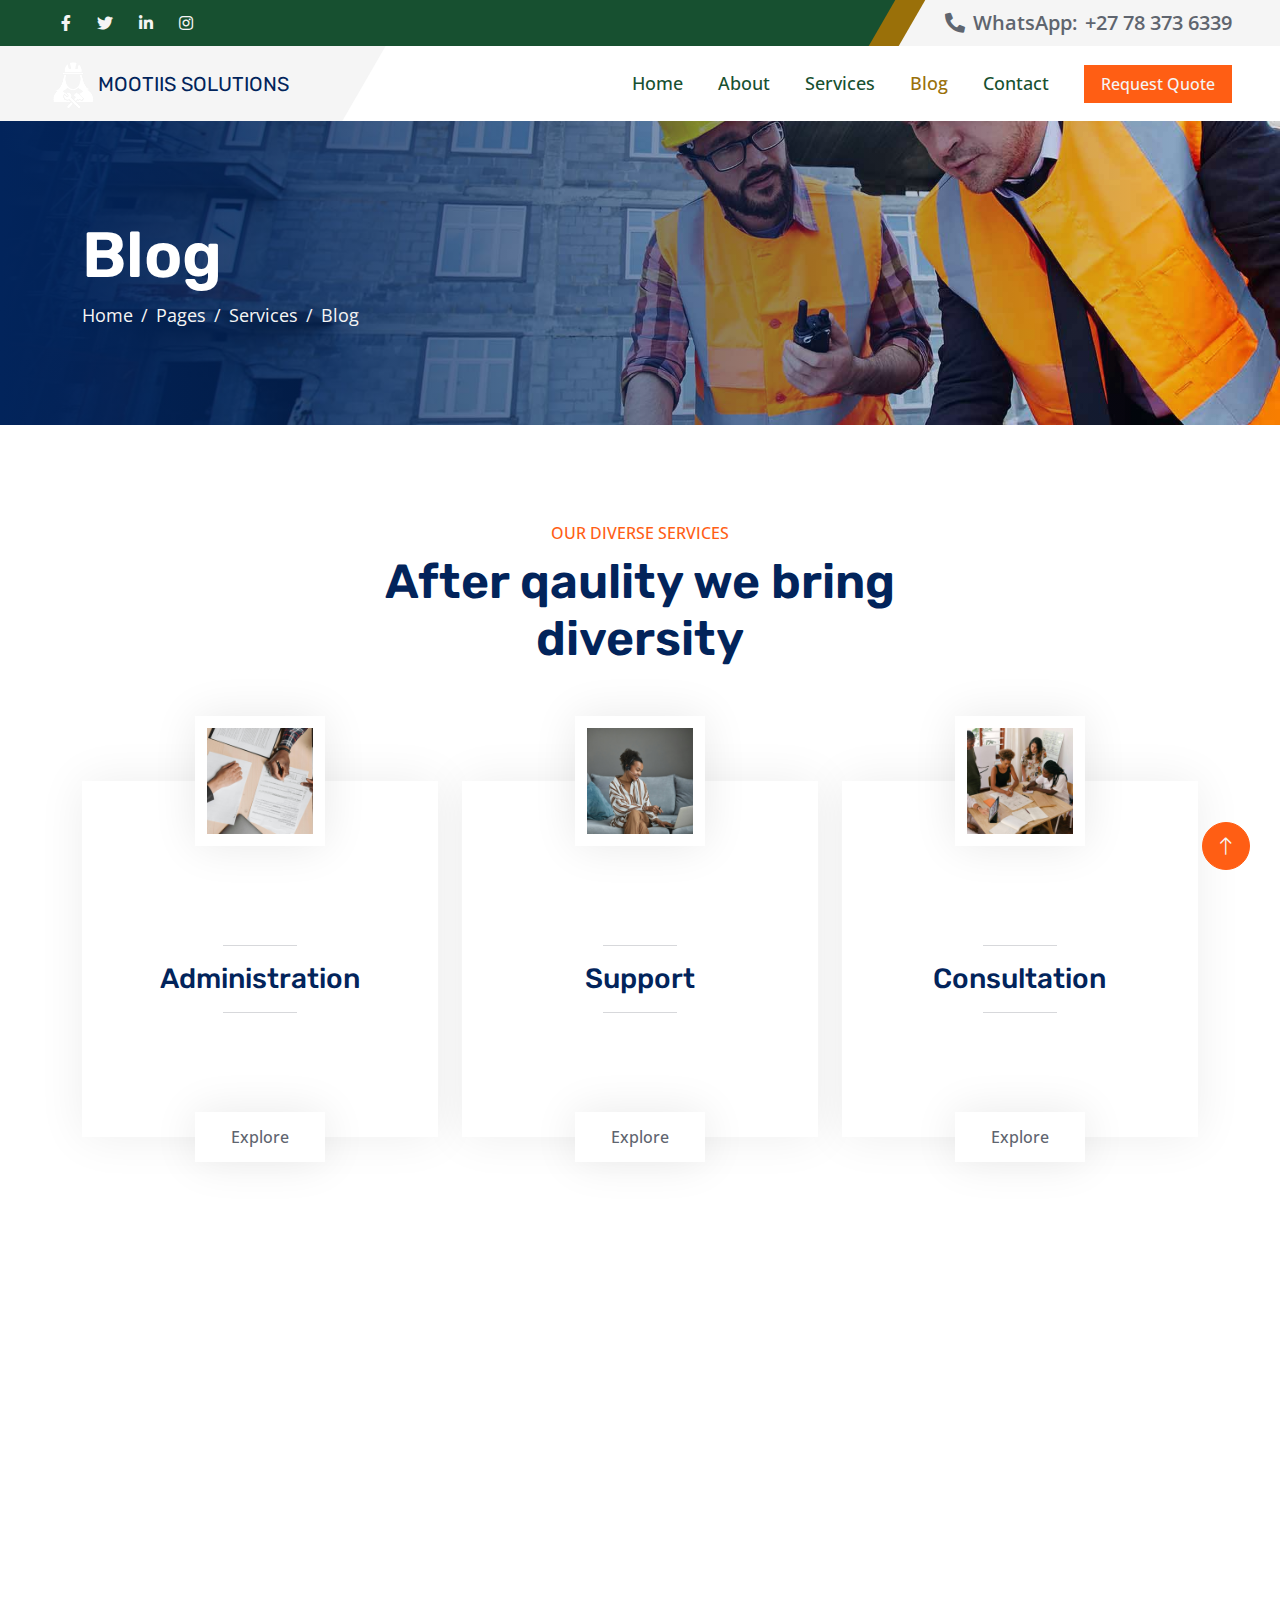
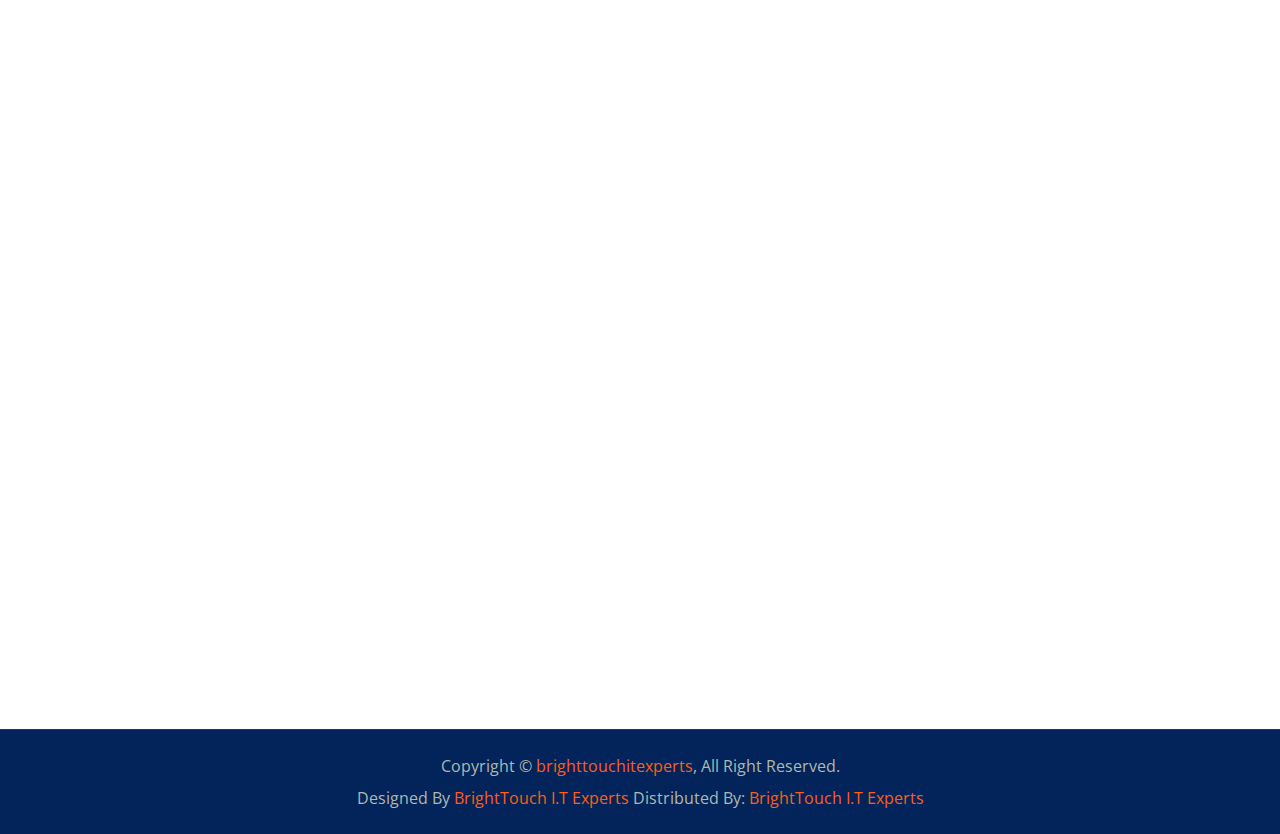
<file: blog.html>
<!DOCTYPE html>
<html lang="en">

<head>
    <meta charset="utf-8">
    <title>Mootiis Solutions - Committed to excellence up to infinity</title>
    <meta content="width=device-width, initial-scale=1.0" name="viewport">
    <meta content="" name="keywords">
    <meta content="" name="description">

    <!-- Favicon -->
    <link href="img/logo.png" rel="icon">

    <!-- Google Web Fonts -->
    <link rel="preconnect" href="https://fonts.googleapis.com">
    <link rel="preconnect" href="https://fonts.gstatic.com" crossorigin>
    <link
        href="https://fonts.googleapis.com/css2?family=Open+Sans:wght@400;500;600&family=Rubik:wght@500;600;700&display=swap"
        rel="stylesheet">

    <!-- Icon Font Stylesheet -->
    <link href="https://cdnjs.cloudflare.com/ajax/libs/font-awesome/5.10.0/css/all.min.css" rel="stylesheet">
    <link href="https://cdn.jsdelivr.net/npm/bootstrap-icons@1.4.1/font/bootstrap-icons.css" rel="stylesheet">

    <!-- Libraries Stylesheet -->
    <link href="lib/animate/animate.min.css" rel="stylesheet">
    <link href="lib/owlcarousel/assets/owl.carousel.min.css" rel="stylesheet">

    <!-- Customized Bootstrap Stylesheet -->
    <link href="css/bootstrap.min.css" rel="stylesheet">

    <!-- Template Stylesheet -->
    <link href="css/style.css" rel="stylesheet">
</head>

<body>
    <!-- Spinner Start -->
    <div id="spinner"
        class="show bg-white position-fixed translate-middle w-100 vh-100 top-50 start-50 d-flex align-items-center justify-content-center">
        <div class="spinner-border text-gold" role="status" style="width: 3rem; height: 3rem;"></div>
    </div>
    <!-- Spinner End -->



    <!-- Topbar Start -->
    <div class="container-fluid px-0" style="background-color: var(--dark);">
        <div class="row g-0 d-none d-lg-flex">
            <div class="col-lg-6 ps-5 text-start">
                <div class="h-100 d-inline-flex align-items-center text-white">
                    <a class="btn btn-link text-light" href=""><i class="fab fa-facebook-f"></i></a>
                    <a class="btn btn-link text-light" href=""><i class="fab fa-twitter"></i></a>
                    <a class="btn btn-link text-light" href=""><i class="fab fa-linkedin-in"></i></a>
                    <a class="btn btn-link text-light" href=""><i class="fab fa-instagram"></i></a>
                </div>
            </div>
            <div class="col-lg-6 text-end">
                <div class="h-100 topbar-right d-inline-flex align-items-center text-gold py-2 px-5">
                    <span class="fs-5 fw-bold me-2"><i class="fa fa-phone-alt me-2"></i>WhatsApp:</span>
                    <span class="fs-5 fw-bold">+27 78 373 6339</span>
                </div>
            </div>
        </div>
    </div>
    <!-- Topbar End -->

    <!-- Navbar Start -->
    <nav class="navbar navbar-expand-lg bg-white navbar-light sticky-top py-0 pe-5">
        <a href="index.html" class="navbar-brand ps-5 me-0">
            <img class="img-fluid" class="" style="height: 50px; width: 50px;" src="img/logo.svg">
            <h5 class="text-gold m-0"> MOOTIIS SOLUTIONS</h5>

        </a>
        <button type="button" class="navbar-toggler me-0 text-gold" data-bs-toggle="collapse"
            data-bs-target="#navbarCollapse">
            <span class="navbar-toggler-icon"></span>
        </button>
        <div class="collapse navbar-collapse" id="navbarCollapse">
            <div class="navbar-nav ms-auto p-4 p-lg-0">
                <a href="index.html" class="nav-item nav-link">Home</a>
                <a href="about.html" class="nav-item nav-link">About</a>
                <a href="service.html" class="nav-item nav-link">Services</a>
                <a href="blog.html" class="nav-item nav-link active">Blog</a>
                <a href="contact.html" class="nav-item nav-link">Contact</a>
            </div>
            <a href="" class="btn btn-primary px-3 d-none d-lg-block">Request Quote</a>
        </div>
    </nav>
    <!-- Navbar End -->

    <!-- Page Header Start -->
    <div class="container-fluid page-header py-5 mb-5 wow fadeIn" data-wow-delay="0.1s">
        <div class="container py-5">
            <h1 class="display-3 text-white animated slideInRight">Blog</h1>
            <nav aria-label="breadcrumb">
                <ol class="breadcrumb animated slideInRight mb-0">
                    <li class="breadcrumb-item"><a href="#">Home</a></li>
                    <li class="breadcrumb-item"><a href="#">Pages</a></li>
                    <li class="breadcrumb-item"><a href="#">Services</a></li>
                    <li class="breadcrumb-item active" aria-current="page">Blog</li>
                </ol>
            </nav>
        </div>
    </div>
    <!-- Page Header End -->


    <!-- Service Start -->
    <div class="container-xxl py-5">
        <div class="container">
            <div class="text-center mx-auto pb-4 wow fadeInUp" data-wow-delay="0.1s" style="max-width: 600px;">
                <p class="fw-medium text-uppercase text-primary mb-2">Our Diverse Services</p>
                <h1 class="display-5 mb-4">After qaulity we bring diversity </h1>
            </div>

            <div class="row gy-5 gx-4">
                <div class="col-md-6 col-lg-4 wow fadeInUp" data-wow-delay="0.1s">
                    <div class="service-item">
                        <img class="img-fluid" src="img/admin1.jpg" alt="">
                        <div class="service-img">
                            <img class="img-fluid" src="img/admin1.jpg" alt="">
                        </div>
                        <div class="service-detail">
                            <div class="service-title">
                                <hr class="w-25">
                                <h3 class="mb-0">Administration</h3>
                                <hr class="w-25">
                            </div>
                            <div class="service-text">
                                <p class="text-white mb-0">We have our greatest passion for staying current with the
                                    newest innovations of our industry with consideration of our clients and
                                    environmental impacts, with us anything is achievable. Lets explore & connect.
                                </p>
                            </div>
                        </div> <a class="btn btn-light" href="post.html">Explore</a>
                    </div>
                </div>
                <div class="col-md-6 col-lg-4 wow fadeInUp" data-wow-delay="0.3s">
                    <div class="service-item">
                        <img class="img-fluid" src="img/admin2.jpg" alt="">
                        <div class="service-img">
                            <img class="img-fluid" src="img/admin2.jpg" alt="">
                        </div>
                        <div class="service-detail">
                            <div class="service-title">
                                <hr class="w-25">
                                <h3 class="mb-0">Support</h3>
                                <hr class="w-25">
                            </div>
                            <div class="service-text">
                                <p class="text-white mb-0">
                                    We have qualified Civil Engineering Technicians that ensure every project is
                                    executed with precision and innovation, leveraging the latest engineering principles
                                    to provide solutions that are both practical and cutting-edge.
                                </p>
                            </div>
                        </div>
                        <a class="btn btn-light" href="post.html">Explore</a>
                    </div>
                </div>
                <div class="col-md-6 col-lg-4 wow fadeInUp" data-wow-delay="0.5s">
                    <div class="service-item">
                        <img class="img-fluid" src="img/admin3.jpg" alt="">
                        <div class="service-img">
                            <img class="img-fluid" src="img/admin3.jpg" alt="">
                        </div>
                        <div class="service-detail">
                            <div class="service-title">
                                <hr class="w-25">
                                <h3 class="mb-0">Consultation</h3>
                                <hr class="w-25">
                            </div>
                            <div class="service-text">
                                <p class="text-white mb-0">Delivering top-quality roofing solutions that are built to
                                    last, designed with both durability and aesthetic appeal in mind</p>
                            </div>
                        </div> <a class="btn btn-light" href="post.html">Explore</a>
                    </div>
                </div>
               
            </div>
        </div>
    </div>
    <!-- Service End -->


    <!-- Testimonial Start -->
    <div class="container-xxl py-5">
        <div class="container">
            <div class="text-center mx-auto wow fadeInUp" data-wow-delay="0.1s" style="max-width: 600px;">
                <p class="fw-medium text-uppercase text-primary mb-2">Testimonial</p>
                <h1 class="display-5 mb-5">Were referred & preferred</h1>
            </div>
            <div class="owl-carousel testimonial-carousel wow fadeInUp" data-wow-delay="0.1s">
                <div class="testimonial-item text-center">
                    <div class="testimonial-img position-relative">
                        <img class="img-fluid rounded-circle mx-auto mb-5" src="img/testimonial-1.jpg">
                        <div class="btn-square bg-primary rounded-circle">
                            <i class="fa fa-quote-left text-white"></i>
                        </div>
                    </div>
                    <div class="testimonial-text text-center rounded p-4">
                        <p>I love quality thats why we chose them, we have an outstanding relationship due to amazing
                            feedback.</p>
                        <h5 class="mb-1">Lady Vuyo</h5>
                        <span class="fst-italic">Entrepreneur</span>
                    </div>
                </div>
                <div class="testimonial-item text-center">
                    <div class="testimonial-img position-relative">
                        <img class="img-fluid rounded-circle mx-auto mb-5" src="img/testimonial-2.jpg">
                        <div class="btn-square bg-primary rounded-circle">
                            <i class="fa fa-quote-left text-white"></i>
                        </div>
                    </div>
                    <div class="testimonial-text text-center rounded p-4">
                        <p>I believe that a referred service is a preferred service however i took a chance with them
                            and i believe it was worth every Penny.</p>
                        <h5 class="mb-1">Sir Antonio</h5>
                        <span class="fst-italic">IT Developer</span>
                    </div>
                </div>
                <div class="testimonial-item text-center">
                    <div class="testimonial-img position-relative">
                        <img class="img-fluid rounded-circle mx-auto mb-5" src="img/testimonial-3.jpg">
                        <div class="btn-square bg-primary rounded-circle">
                            <i class="fa fa-quote-left text-white"></i>
                        </div>
                    </div>
                    <div class="testimonial-text text-center rounded p-4">
                        <p>I believe in growth and opportunity, i was blessed with an opportunity to work with them and
                            now i cant help but than them for the opportunity recieved.</p>
                        <h5 class="mb-1">Sir John</h5>
                        <span class="fst-italic">IT Engineer</span>
                    </div>
                </div>
            </div>
        </div>
    </div>
    <!-- Testimonial End -->




    <!-- Footer Start -->
    <div class="container-fluid bg-dark footer mt-5 py-5 wow fadeIn" data-wow-delay="0.1s">
        <div class="container py-5">
            <div class="row g-5">
                <div class="col-lg-3 col-md-6">
                    <h5 class="text-white mb-4">Our Office</h5>
                    <p class="mb-2"><i class="fa fa-map-marker-alt me-3"></i>8446 Emerald Street, Platinum Village 0299
                    </p>
                    <p class="mb-2"><i class="fa fa-phone-alt me-3"></i>+27 71 740 7445</p>
                    <p class="mb-2"><i class="fa fa-envelope me-3"></i>info@mootiisolutions.co.za</p>
                    <div class="d-flex pt-3">
                        <a class="btn btn-square btn-primary rounded-circle me-2" href=""><i
                                class="fab fa-twitter"></i></a>
                        <a class="btn btn-square btn-primary rounded-circle me-2" href=""><i
                                class="fab fa-facebook-f"></i></a>
                        <a class="btn btn-square btn-primary rounded-circle me-2" href=""><i
                                class="fab fa-youtube"></i></a>
                        <a class="btn btn-square btn-primary rounded-circle me-2" href=""><i
                                class="fab fa-linkedin-in"></i></a>
                    </div>
                </div>
                <div class="col-lg-3 col-md-6">
                    <h5 class="text-white mb-4">Quick Links</h5>
                    <a class="btn btn-link" href="">About Us</a>
                    <a class="btn btn-link" href="">Our Services</a>
                    <a class="btn btn-link" href="">Contact Us</a>
                    <a class="btn btn-link" href="">Support</a>
                    <a class="btn btn-link" href="">Terms & Condition</a>
                </div>
                <div class="col-lg-3 col-md-6">
                    <h5 class="text-white mb-4">Business Hours</h5>
                    <p class="mb-1">Monday - Friday</p>
                    <h6 class="text-light">08:00 am - 05:00 pm</h6>
                    <p class="mb-1">Saturday</p>
                    <h6 class="text-light">By appointment</h6>
                    <p class="mb-1">Sunday</p>
                    <h6 class="text-light">Closed</h6>
                </div>
                <div class="col-lg-3 col-md-6">
                    <h5 class="text-white mb-4">Newsletter</h5>
                    <p>Quality updates & blessed regards for best-practice services</p>
                    <div class="position-relative w-100">
                        <input class="form-control bg-transparent w-100 py-3 ps-4 pe-5" type="text"
                            placeholder="Your email">
                        <button type="button"
                            class="btn btn-primary py-2 position-absolute top-0 end-0 mt-2 me-2">SignUp</button>
                    </div>
                </div>
            </div>
        </div>
    </div>
    <!-- Footer End -->


    <!-- Copyright Start -->
    <div class="container-fluid copyright bg-dark py-4">
        <div class="container text-center">
            <p class="mb-2">Copyright &copy; <a class="fw-semi-bold" href="#">brighttouchitexperts</a>, All Right
                Reserved.
            </p>
            <!--/*** This template is free as long as you keep the footer author’s credit link/attribution link/backlink. If you'd like to use the template without the footer author’s credit link/attribution link/backlink, you can purchase the Credit Removal License from "https://htmlcodex.com/credit-removal". Thank you for your support. ***/-->
            <p class="mb-0">Designed By <a class="fw-semi-bold" href="https://brighttouchitexperts.co.za/">BrightTouch
                    I.T Experts</a> Distributed
                By: <a href="https://brighttouchitexperts.co.za/">BrightTouch I.T Experts</a> </p>
        </div>
    </div>
    <!-- Copyright End -->


    <!-- Back to Top -->
    <a href="#" class="btn btn-lg btn-primary btn-lg-square rounded-circle back-to-top"><i
            class="bi bi-arrow-up"></i></a>


    <!-- JavaScript Libraries -->
    <script src="https://code.jquery.com/jquery-3.4.1.min.js"></script>
    <script src="https://cdn.jsdelivr.net/npm/bootstrap@5.0.0/dist/js/bootstrap.bundle.min.js"></script>
    <script src="lib/wow/wow.min.js"></script>
    <script src="lib/easing/easing.min.js"></script>
    <script src="lib/waypoints/waypoints.min.js"></script>
    <script src="lib/owlcarousel/owl.carousel.min.js"></script>
    <script src="lib/counterup/counterup.min.js"></script>

    <!-- Template Javascript -->
    <script src="js/main.js"></script>
</body>

</html>
</file>
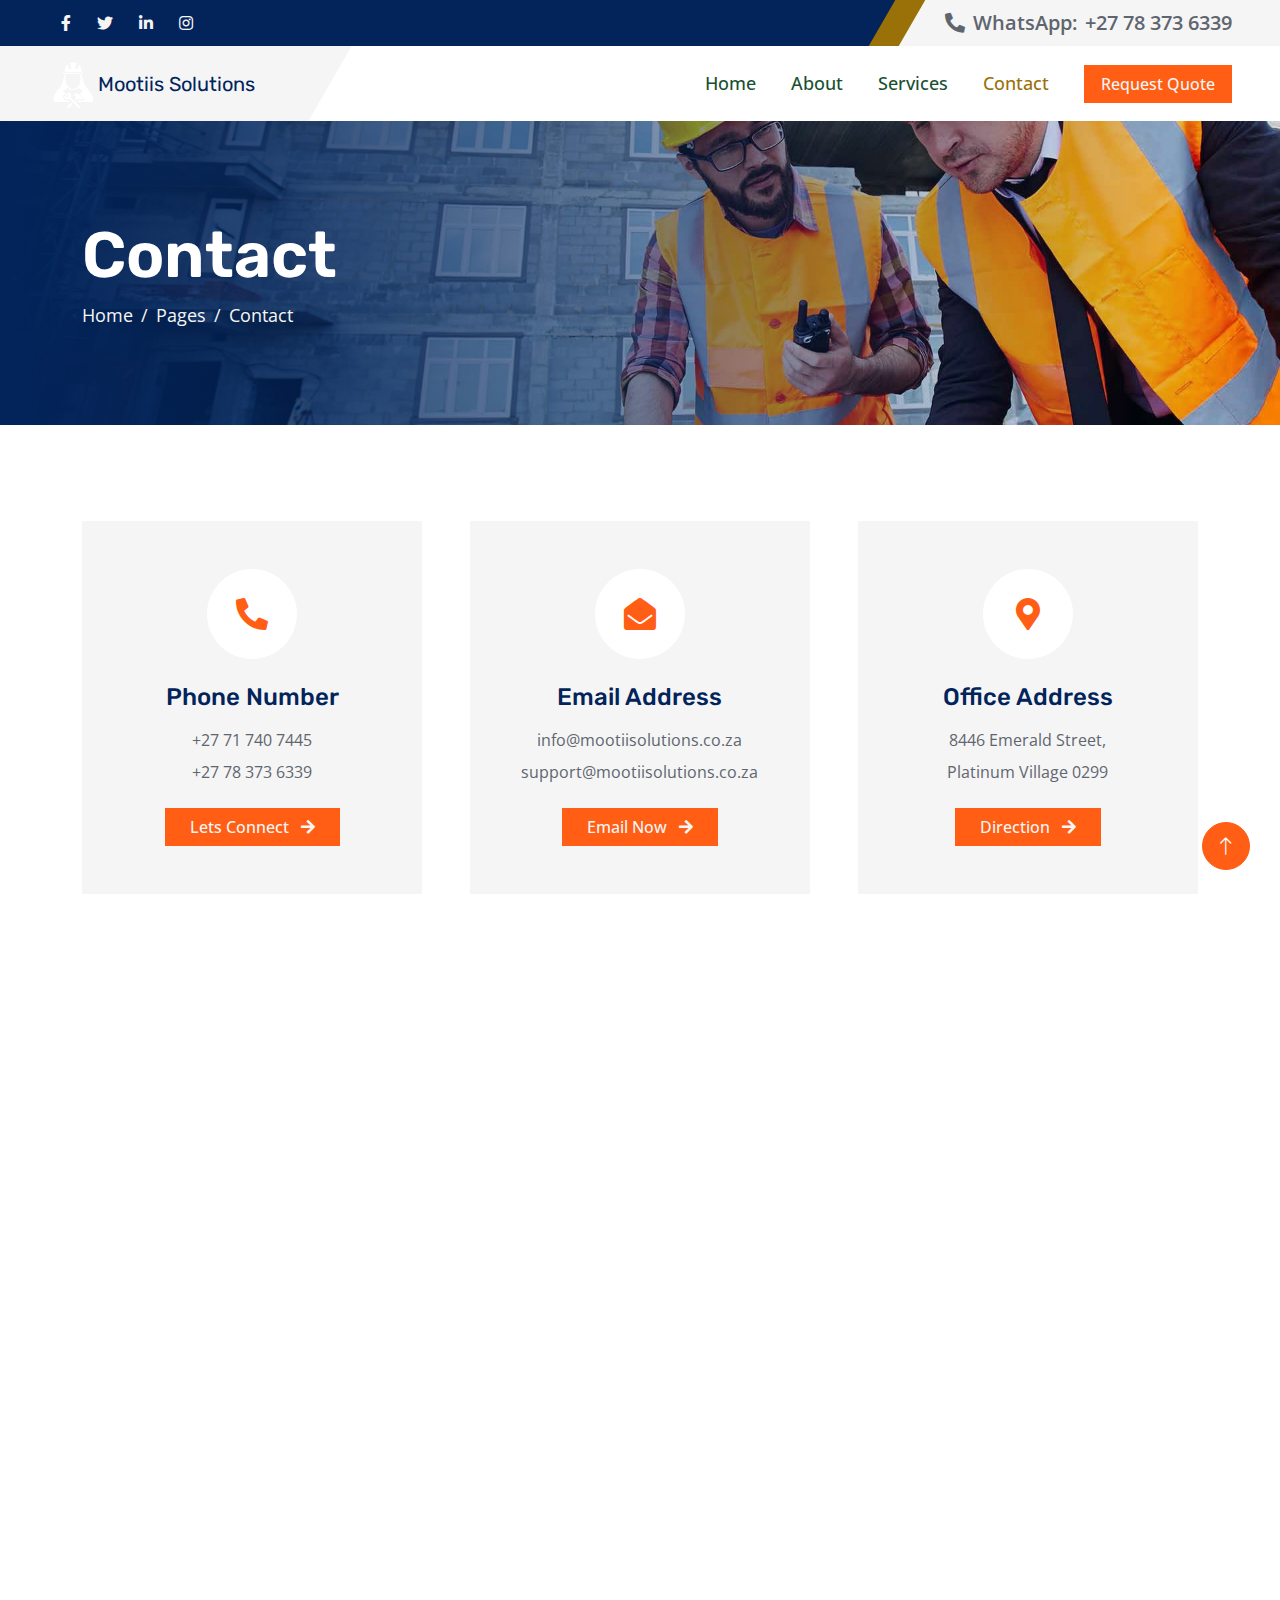
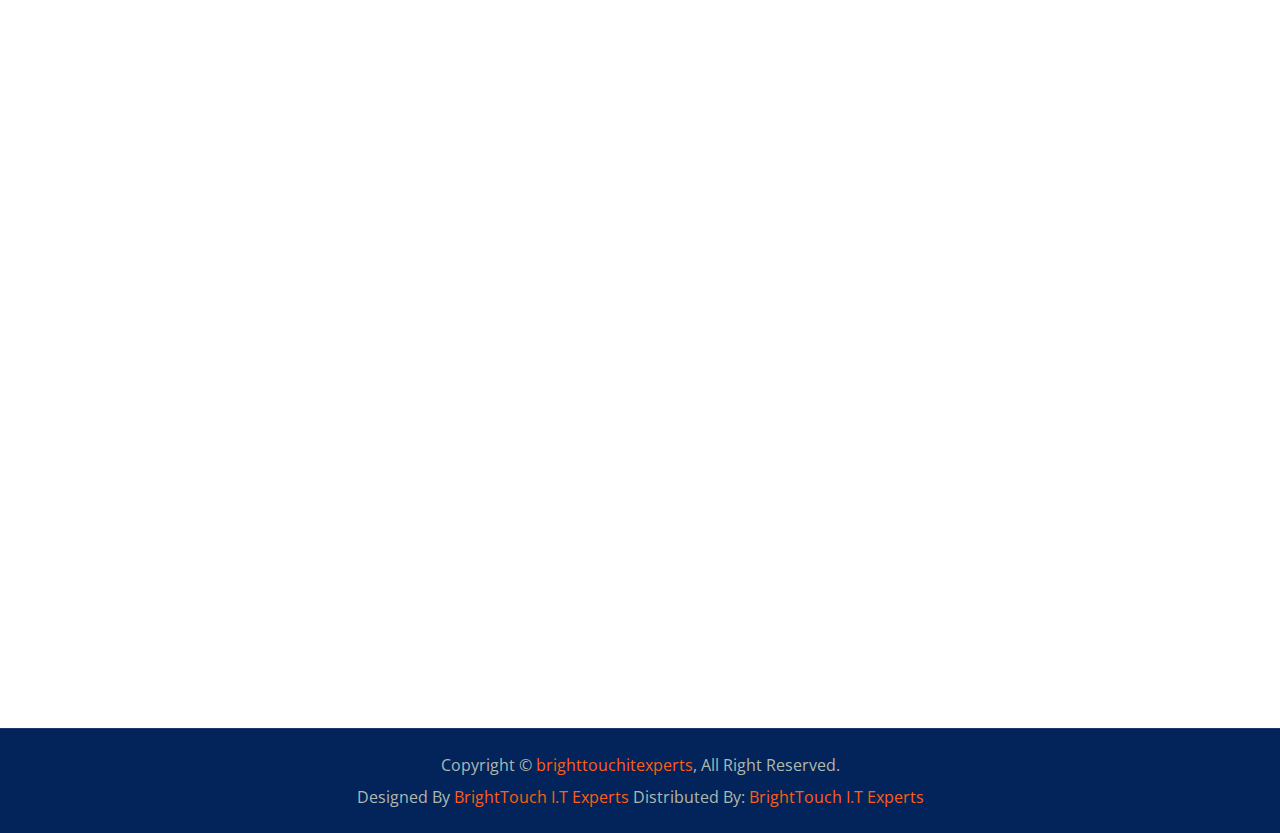
<file: contact.html>
<!DOCTYPE html>
<html lang="en">

<head>
    <meta charset="utf-8">
    <title>Mootiis Solutions - Committed to excellence up to infinity</title>
    <meta content="width=device-width, initial-scale=1.0" name="viewport">
    <meta content="" name="keywords">
    <meta content="" name="description">

    <!-- Favicon -->
    <link href="img/logo.png" rel="icon">

    <!-- Google Web Fonts -->
    <link rel="preconnect" href="https://fonts.googleapis.com">
    <link rel="preconnect" href="https://fonts.gstatic.com" crossorigin>
    <link
        href="https://fonts.googleapis.com/css2?family=Open+Sans:wght@400;500;600&family=Rubik:wght@500;600;700&display=swap"
        rel="stylesheet">

    <!-- Icon Font Stylesheet -->
    <link href="https://cdnjs.cloudflare.com/ajax/libs/font-awesome/5.10.0/css/all.min.css" rel="stylesheet">
    <link href="https://cdn.jsdelivr.net/npm/bootstrap-icons@1.4.1/font/bootstrap-icons.css" rel="stylesheet">

    <!-- Libraries Stylesheet -->
    <link href="lib/animate/animate.min.css" rel="stylesheet">
    <link href="lib/owlcarousel/assets/owl.carousel.min.css" rel="stylesheet">

    <!-- Customized Bootstrap Stylesheet -->
    <link href="css/bootstrap.min.css" rel="stylesheet">

    <!-- Template Stylesheet -->
    <link href="css/style.css" rel="stylesheet">
</head>

<body>
    <!-- Spinner Start -->
    <div id="spinner"
        class="show bg-white position-fixed translate-middle w-100 vh-100 top-50 start-50 d-flex align-items-center justify-content-center">
        <div class="spinner-border text-primary" role="status" style="width: 3rem; height: 3rem;"></div>
    </div>
    <!-- Spinner End -->


    <!-- Topbar Start -->
    <div class="container-fluid bg-dark px-0">
        <div class="row g-0 d-none d-lg-flex">
            <div class="col-lg-6 ps-5 text-start">
                <div class="h-100 d-inline-flex align-items-center text-gold">
                    <a class="btn btn-link text-light" href=""><i class="fab fa-facebook-f"></i></a>
                    <a class="btn btn-link text-light" href=""><i class="fab fa-twitter"></i></a>
                    <a class="btn btn-link text-light" href=""><i class="fab fa-linkedin-in"></i></a>
                    <a class="btn btn-link text-light" href=""><i class="fab fa-instagram"></i></a>
                </div>
            </div>
            <div class="col-lg-6 text-end">
                <div class="h-100 topbar-right d-inline-flex align-items-center text-gold py-2 px-5">
                    <span class="fs-5 fw-bold me-2"><i class="fa fa-phone-alt me-2"></i>WhatsApp:</span>
                    <span class="fs-5 fw-bold">+27 78 373 6339</span>
                </div>
            </div>
        </div>
    </div>
    <!-- Topbar End -->


    <!-- Navbar Start -->
    <nav class="navbar navbar-expand-lg bg-white navbar-light sticky-top py-0 pe-5">
        <a href="index.html" class="navbar-brand ps-5 me-0">
            <img class="img-fluid" class="" style="height: 50px; width: 50px;" src="img/logo.svg">
            <h5 class="text-gold m-0"> Mootiis Solutions</h5>

        </a>
        <button type="button" class="navbar-toggler me-0" data-bs-toggle="collapse" data-bs-target="#navbarCollapse">
            <span class="navbar-toggler-icon"></span>
        </button>
        <div class="collapse navbar-collapse" id="navbarCollapse">
            <div class="navbar-nav ms-auto p-4 p-lg-0">
                <a href="index.html" class="nav-item nav-link">Home</a>
                <a href="about.html" class="nav-item nav-link">About</a>
                <a href="service.html" class="nav-item nav-link">Services</a>
                <a href="contact.html" class="nav-item nav-link active">Contact</a>
            </div>
            <a href="" class="btn btn-primary px-3 d-none d-lg-block">Request Quote</a>
        </div>
    </nav>
    <!-- Navbar End -->

    <!-- Page Header Start -->
    <div class="container-fluid page-header py-5 mb-5 wow fadeIn" data-wow-delay="0.1s">
        <div class="container py-5">
            <h1 class="display-3 text-white animated slideInRight">Contact</h1>
            <nav aria-label="breadcrumb">
                <ol class="breadcrumb animated slideInRight mb-0">
                    <li class="breadcrumb-item"><a href="#">Home</a></li>
                    <li class="breadcrumb-item"><a href="#">Pages</a></li>
                    <li class="breadcrumb-item active" aria-current="page">Contact</li>
                </ol>
            </nav>
        </div>
    </div>
    <!-- Page Header End -->


    <!-- Contact Start -->
    <div class="container-xxl py-5">
        <div class="container">
            <div class="row g-5 justify-content-center mb-5">
                <div class="col-lg-4 col-md-6 wow fadeInUp" data-wow-delay="0.1s">
                    <div class="bg-light text-center h-100 p-5">
                        <div class="btn-square bg-white rounded-circle mx-auto mb-4" style="width: 90px; height: 90px;">
                            <i class="fa fa-phone-alt fa-2x text-primary"></i>
                        </div>
                        <h4 class="mb-3">Phone Number</h4>
                        <p class="mb-2">+27 71 740 7445</p>
                        <p class="mb-4">+27 78 373 6339</p>
                        <a class="btn btn-primary px-4" href="tel:+0123456789">Lets Connect <i
                                class="fa fa-arrow-right ms-2"></i></a>
                    </div>
                </div>
                <div class="col-lg-4 col-md-6 wow fadeInUp" data-wow-delay="0.3s">
                    <div class="bg-light text-center h-100 p-5">
                        <div class="btn-square bg-white rounded-circle mx-auto mb-4" style="width: 90px; height: 90px;">
                            <i class="fa fa-envelope-open fa-2x text-primary"></i>
                        </div>
                        <h4 class="mb-3">Email Address</h4>
                        <p class="mb-2">info@mootiisolutions.co.za</p>
                        <p class="mb-4">support@mootiisolutions.co.za</p>
                        <a class="btn btn-primary px-4" href="mailto:info@example.com">Email Now <i
                                class="fa fa-arrow-right ms-2"></i></a>
                    </div>
                </div>
                <div class="col-lg-4 col-md-6 wow fadeInUp" data-wow-delay="0.5s">
                    <div class="bg-light text-center h-100 p-5">
                        <div class="btn-square bg-white rounded-circle mx-auto mb-4" style="width: 90px; height: 90px;">
                            <i class="fa fa-map-marker-alt fa-2x text-primary"></i>
                        </div>
                        <h4 class="mb-3">Office Address</h4>
                        <p class="mb-2">8446 Emerald Street, </p>
                        <p class="mb-4">Platinum Village 0299</p>
                        <a class="btn btn-primary px-4" href="https://goo.gl/maps/FsznshxgnULBGgkN9"
                            target="blank">Direction <i class="fa fa-arrow-right ms-2"></i></a>
                    </div>
                </div>
            </div>
            <div class="row mb-5">
                <div class="col-12 wow fadeInUp" data-wow-delay="0.1s">
                    <iframe class="w-100"
                        src="https://www.google.com/maps/embed?pb=!1m18!1m12!1m3!1d3596.465567866115!2d27.232701575396863!3d-25.655857177418522!2m3!1f0!2f0!3f0!3m2!1i1024!2i768!4f13.1!3m3!1m2!1s0x1ebe0b80ee29dc5f%3A0x9933420aeb8f33e!2sPlatinum%20Village!5e0!3m2!1sen!2sza!4v1727437820140!5m2!1sen!2sza"
                        frameborder="0" style="min-height: 450px; border:0;" allowfullscreen="" aria-hidden="false"
                        tabindex="0"></iframe>
                </div>
            </div>
            <div class="row g-5">
                <div class="col-lg-6 wow fadeInUp" data-wow-delay="0.1s">
                    <p class="fw-medium text-uppercase text-primary mb-2">Contact Us</p>
                    <h1 class="display-5 mb-4">If You Have Any Queries, Please Feel Free To Contact Us</h1>
                    <p class="mb-4">Lets connect and start your service today.</p>
                    <div class="row g-4">
                        <div class="col-6">
                            <div class="d-flex">
                                <div class="flex-shrink-0 btn-square bg-primary rounded-circle">
                                    <i class="fa fa-phone-alt text-white"></i>
                                </div>
                                <div class="ms-3">
                                    <h6>Call Us</h6>
                                    <span>+27 78 373 6339</span>
                                </div>
                            </div>
                        </div>
                        <div class="col-6">
                            <div class="d-flex">
                                <div class="flex-shrink-0 btn-square bg-primary rounded-circle">
                                    <i class="fa fa-envelope text-white"></i>
                                </div>
                                <div class="ms-3">
                                    <h6>Mail Us</h6>
                                    <span>info@mootiisolutions.co.za</span>
                                </div>
                            </div>
                        </div>
                    </div>
                </div>
                <div class="col-lg-6 wow fadeInUp" data-wow-delay="0.5s">
                    <form>
                        <div class="row g-3">
                            <div class="col-md-6">
                                <div class="form-floating">
                                    <input type="text" class="form-control" id="name" placeholder="Your Name">
                                    <label for="name">Your Name</label>
                                </div>
                            </div>
                            <div class="col-md-6">
                                <div class="form-floating">
                                    <input type="email" class="form-control" id="email" placeholder="Your Email">
                                    <label for="email">Your Email</label>
                                </div>
                            </div>
                            <div class="col-12">
                                <div class="form-floating">
                                    <input type="text" class="form-control" id="subject" placeholder="Subject">
                                    <label for="subject">Subject</label>
                                </div>
                            </div>
                            <div class="col-12">
                                <div class="form-floating">
                                    <textarea class="form-control" placeholder="Leave a message here" id="message"
                                        style="height: 150px"></textarea>
                                    <label for="message">Message</label>
                                </div>
                            </div>
                            <div class="col-12">
                                <button class="btn btn-primary py-3 px-5" type="submit">Send Message</button>
                            </div>
                        </div>
                    </form>
                </div>
            </div>
        </div>
    </div>
    <!-- Contact End -->


    <!-- Footer Start -->
    <div class="container-fluid bg-dark footer mt-5 py-5 wow fadeIn" data-wow-delay="0.1s">
        <div class="container py-5">
            <div class="row g-5">
                <div class="col-lg-3 col-md-6">
                    <h5 class="text-white mb-4">Our Office</h5>
                    <p class="mb-2"><i class="fa fa-map-marker-alt me-3"></i>8446 Emerald Street, Platinum Village 0299
                    </p>
                    <p class="mb-2"><i class="fa fa-phone-alt me-3"></i>+27 71 740 7445</p>
                    <p class="mb-2"><i class="fa fa-envelope me-3"></i>info@mootiisolutions.co.za</p>
                    <div class="d-flex pt-3">
                        <a class="btn btn-square btn-primary rounded-circle me-2" href=""><i
                                class="fab fa-twitter"></i></a>
                        <a class="btn btn-square btn-primary rounded-circle me-2" href=""><i
                                class="fab fa-facebook-f"></i></a>
                        <a class="btn btn-square btn-primary rounded-circle me-2" href=""><i
                                class="fab fa-youtube"></i></a>
                        <a class="btn btn-square btn-primary rounded-circle me-2" href=""><i
                                class="fab fa-linkedin-in"></i></a>
                    </div>
                </div>
                <div class="col-lg-3 col-md-6">
                    <h5 class="text-white mb-4">Quick Links</h5>
                    <a class="btn btn-link" href="">About Us</a>
                    <a class="btn btn-link" href="">Our Services</a>
                    <a class="btn btn-link" href="">Contact Us</a>
                    <a class="btn btn-link" href="">Support</a>
                    <a class="btn btn-link" href="">Terms & Condition</a>
                </div>
                <div class="col-lg-3 col-md-6">
                    <h5 class="text-white mb-4">Business Hours</h5>
                    <p class="mb-1">Monday - Friday</p>
                    <h6 class="text-light">08:00 am - 05:00 pm</h6>
                    <p class="mb-1">Saturday</p>
                    <h6 class="text-light">By appointment</h6>
                    <p class="mb-1">Sunday</p>
                    <h6 class="text-light">Closed</h6>
                </div>
                <div class="col-lg-3 col-md-6">
                    <h5 class="text-white mb-4">Newsletter</h5>
                    <p>Quality updates & blessed regards for best-practice services</p>
                    <div class="position-relative w-100">
                        <input class="form-control bg-transparent w-100 py-3 ps-4 pe-5" type="text"
                            placeholder="Your email">
                        <button type="button"
                            class="btn btn-primary py-2 position-absolute top-0 end-0 mt-2 me-2">SignUp</button>
                    </div>
                </div>
            </div>
        </div>
    </div>
    <!-- Footer End -->


    <!-- Copyright Start -->
    <div class="container-fluid copyright bg-dark py-4">
        <div class="container text-center">
            <p class="mb-2">Copyright &copy; <a class="fw-semi-bold" href="#">brighttouchitexperts</a>, All Right
                Reserved.
            </p>
            <!--/*** This template is free as long as you keep the footer author’s credit link/attribution link/backlink. If you'd like to use the template without the footer author’s credit link/attribution link/backlink, you can purchase the Credit Removal License from "https://htmlcodex.com/credit-removal". Thank you for your support. ***/-->
            <p class="mb-0">Designed By <a class="fw-semi-bold" href="https://brighttouchitexperts.co.za/">BrightTouch
                    I.T Experts</a> Distributed
                By: <a href="https://brighttouchitexperts.co.za/">BrightTouch I.T Experts</a> </p>
        </div>
    </div>
    <!-- Copyright End -->


    <!-- Back to Top -->
    <a href="#" class="btn btn-lg btn-primary btn-lg-square rounded-circle back-to-top"><i
            class="bi bi-arrow-up"></i></a>


    <!-- JavaScript Libraries -->
    <script src="https://code.jquery.com/jquery-3.4.1.min.js"></script>
    <script src="https://cdn.jsdelivr.net/npm/bootstrap@5.0.0/dist/js/bootstrap.bundle.min.js"></script>
    <script src="lib/wow/wow.min.js"></script>
    <script src="lib/easing/easing.min.js"></script>
    <script src="lib/waypoints/waypoints.min.js"></script>
    <script src="lib/owlcarousel/owl.carousel.min.js"></script>
    <script src="lib/counterup/counterup.min.js"></script>

    <!-- Template Javascript -->
    <script src="js/main.js"></script>
</body>

</html>
</file>
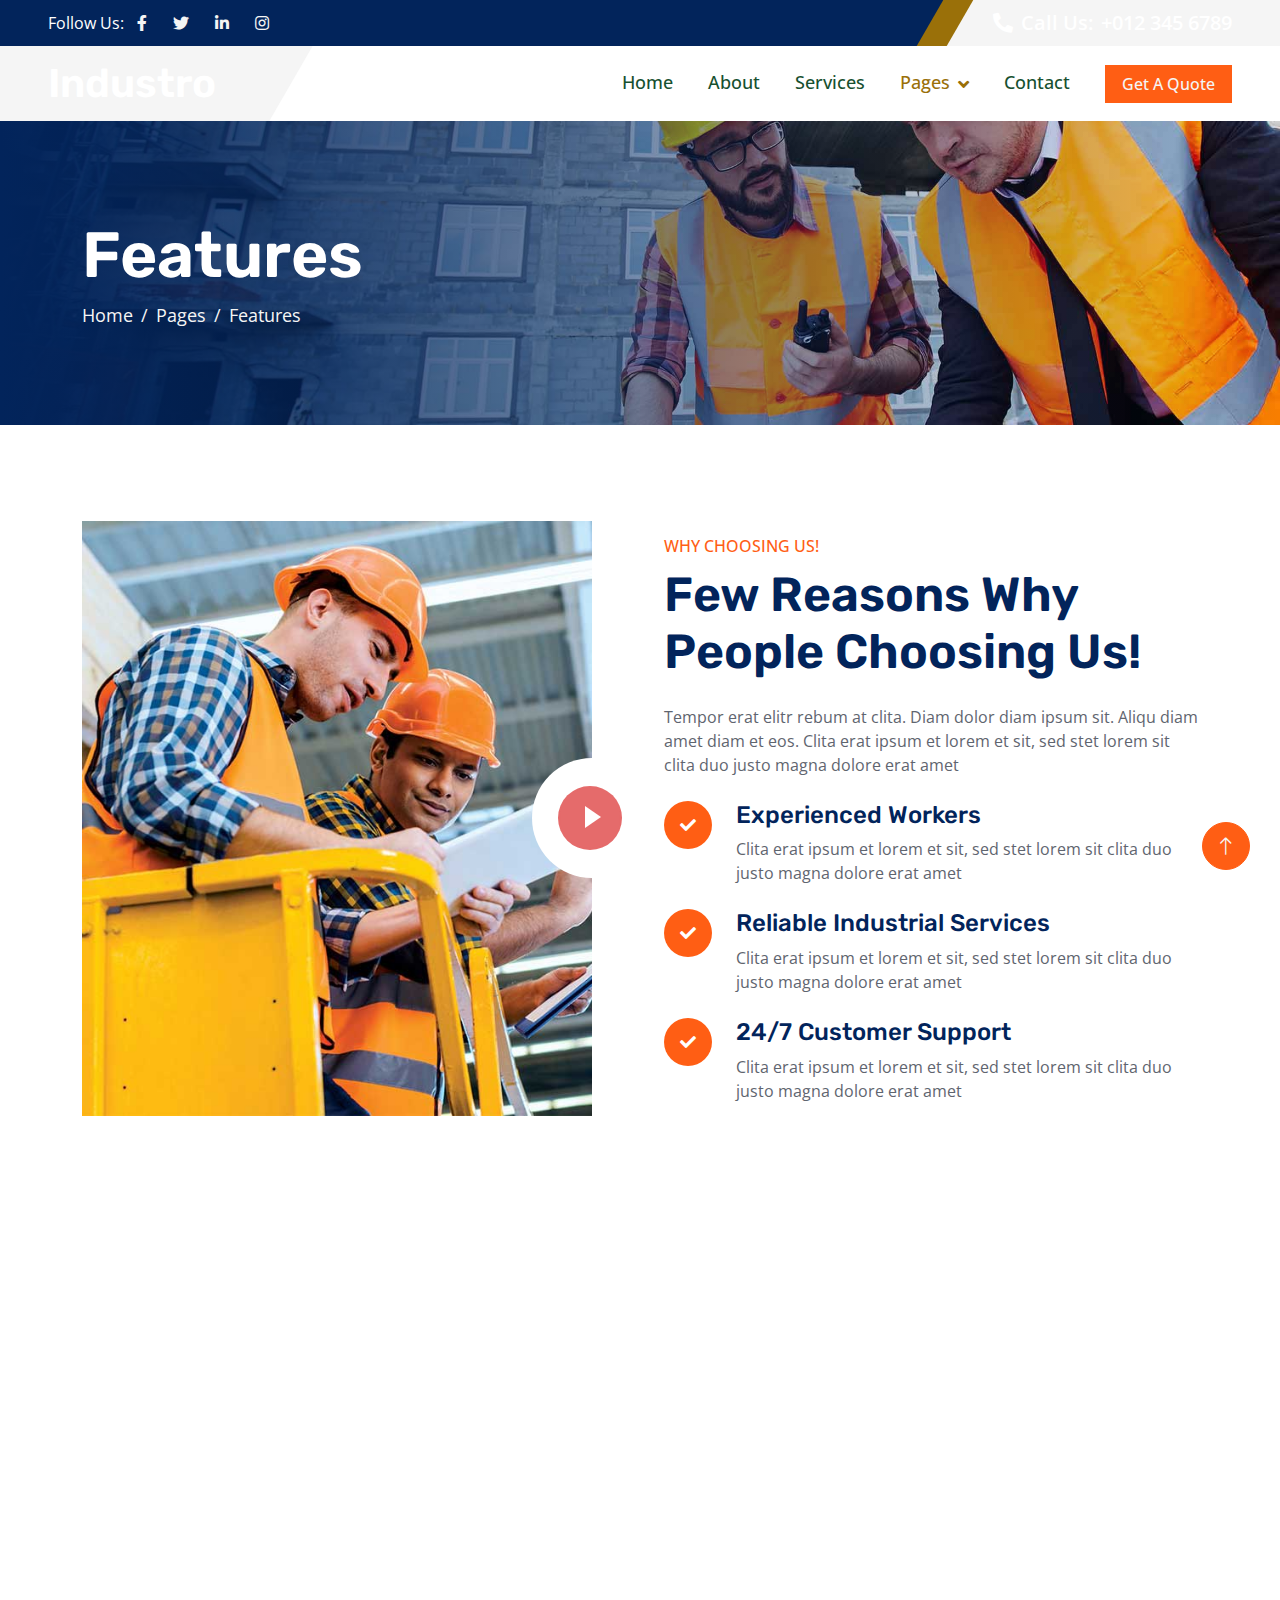
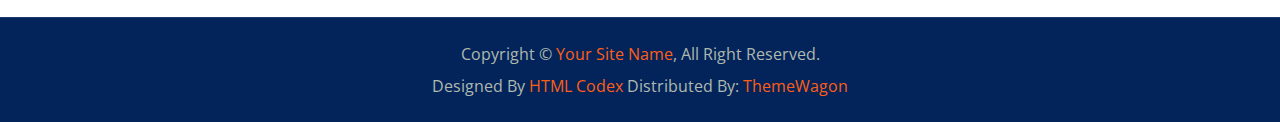
<file: feature.html>
<!DOCTYPE html>
<html lang="en">

<head>
    <meta charset="utf-8">
    <title>Industro - Industrial HTML Template</title>
    <meta content="width=device-width, initial-scale=1.0" name="viewport">
    <meta content="" name="keywords">
    <meta content="" name="description">

    <!-- Favicon -->
    <link href="img/favicon.ico" rel="icon">

    <!-- Google Web Fonts -->
    <link rel="preconnect" href="https://fonts.googleapis.com">
    <link rel="preconnect" href="https://fonts.gstatic.com" crossorigin>
    <link
        href="https://fonts.googleapis.com/css2?family=Open+Sans:wght@400;500;600&family=Rubik:wght@500;600;700&display=swap"
        rel="stylesheet">

    <!-- Icon Font Stylesheet -->
    <link href="https://cdnjs.cloudflare.com/ajax/libs/font-awesome/5.10.0/css/all.min.css" rel="stylesheet">
    <link href="https://cdn.jsdelivr.net/npm/bootstrap-icons@1.4.1/font/bootstrap-icons.css" rel="stylesheet">

    <!-- Libraries Stylesheet -->
    <link href="lib/animate/animate.min.css" rel="stylesheet">
    <link href="lib/owlcarousel/assets/owl.carousel.min.css" rel="stylesheet">

    <!-- Customized Bootstrap Stylesheet -->
    <link href="css/bootstrap.min.css" rel="stylesheet">

    <!-- Template Stylesheet -->
    <link href="css/style.css" rel="stylesheet">
</head>

<body>
    <!-- Spinner Start -->
    <div id="spinner"
        class="show bg-white position-fixed translate-middle w-100 vh-100 top-50 start-50 d-flex align-items-center justify-content-center">
        <div class="spinner-border text-primary" role="status" style="width: 3rem; height: 3rem;"></div>
    </div>
    <!-- Spinner End -->


    <!-- Topbar Start -->
    <div class="container-fluid bg-dark px-0">
        <div class="row g-0 d-none d-lg-flex">
            <div class="col-lg-6 ps-5 text-start">
                <div class="h-100 d-inline-flex align-items-center text-white">
                    <span>Follow Us:</span>
                    <a class="btn btn-link text-light" href=""><i class="fab fa-facebook-f"></i></a>
                    <a class="btn btn-link text-light" href=""><i class="fab fa-twitter"></i></a>
                    <a class="btn btn-link text-light" href=""><i class="fab fa-linkedin-in"></i></a>
                    <a class="btn btn-link text-light" href=""><i class="fab fa-instagram"></i></a>
                </div>
            </div>
            <div class="col-lg-6 text-end">
                <div class="h-100 topbar-right d-inline-flex align-items-center text-white py-2 px-5">
                    <span class="fs-5 fw-bold me-2"><i class="fa fa-phone-alt me-2"></i>Call Us:</span>
                    <span class="fs-5 fw-bold">+012 345 6789</span>
                </div>
            </div>
        </div>
    </div>
    <!-- Topbar End -->


    <!-- Navbar Start -->
    <nav class="navbar navbar-expand-lg bg-white navbar-light sticky-top py-0 pe-5">
        <a href="index.html" class="navbar-brand ps-5 me-0">
            <h1 class="text-white m-0">Industro</h1>
        </a>
        <button type="button" class="navbar-toggler me-0" data-bs-toggle="collapse" data-bs-target="#navbarCollapse">
            <span class="navbar-toggler-icon"></span>
        </button>
        <div class="collapse navbar-collapse" id="navbarCollapse">
            <div class="navbar-nav ms-auto p-4 p-lg-0">
                <a href="index.html" class="nav-item nav-link">Home</a>
                <a href="about.html" class="nav-item nav-link">About</a>
                <a href="service.html" class="nav-item nav-link">Services</a>
                <div class="nav-item dropdown">
                    <a href="#" class="nav-link dropdown-toggle active" data-bs-toggle="dropdown">Pages</a>
                    <div class="dropdown-menu bg-light m-0">
                        <a href="project.html" class="dropdown-item">Projects</a>
                        <a href="feature.html" class="dropdown-item active">Features</a>
                        <a href="team.html" class="dropdown-item">Our Team</a>
                        <a href="testimonial.html" class="dropdown-item">Testimonial</a>
                        <a href="404.html" class="dropdown-item">404 Page</a>
                    </div>
                </div>
                <a href="contact.html" class="nav-item nav-link">Contact</a>
            </div>
            <a href="" class="btn btn-primary px-3 d-none d-lg-block">Get A Quote</a>
        </div>
    </nav>
    <!-- Navbar End -->


    <!-- Page Header Start -->
    <div class="container-fluid page-header py-5 mb-5 wow fadeIn" data-wow-delay="0.1s">
        <div class="container py-5">
            <h1 class="display-3 text-white animated slideInRight">Features</h1>
            <nav aria-label="breadcrumb">
                <ol class="breadcrumb animated slideInRight mb-0">
                    <li class="breadcrumb-item"><a href="#">Home</a></li>
                    <li class="breadcrumb-item"><a href="#">Pages</a></li>
                    <li class="breadcrumb-item active" aria-current="page">Features</li>
                </ol>
            </nav>
        </div>
    </div>
    <!-- Page Header End -->


    <!-- Features Start -->
    <div class="container-xxl py-5">
        <div class="container">
            <div class="row g-5 align-items-center">
                <div class="col-lg-6 wow fadeInUp" data-wow-delay="0.1s">
                    <div class="position-relative me-lg-4">
                        <img class="img-fluid w-100" src="img/feature.jpg" alt="">
                        <span
                            class="position-absolute top-50 start-100 translate-middle bg-white rounded-circle d-none d-lg-block"
                            style="width: 120px; height: 120px;"></span>
                        <button type="button" class="btn-play" data-bs-toggle="modal"
                            data-src="https://www.youtube.com/embed/DWRcNpR6Kdc" data-bs-target="#videoModal">
                            <span></span>
                        </button>
                    </div>
                </div>
                <div class="col-lg-6 wow fadeInUp" data-wow-delay="0.5s">
                    <p class="fw-medium text-uppercase text-primary mb-2">Why Choosing Us!</p>
                    <h1 class="display-5 mb-4">Few Reasons Why People Choosing Us!</h1>
                    <p class="mb-4">Tempor erat elitr rebum at clita. Diam dolor diam ipsum sit. Aliqu diam amet diam et
                        eos. Clita erat ipsum et lorem et sit, sed stet lorem sit clita duo justo magna dolore erat amet
                    </p>
                    <div class="row gy-4">
                        <div class="col-12">
                            <div class="d-flex">
                                <div class="flex-shrink-0 btn-lg-square rounded-circle bg-primary">
                                    <i class="fa fa-check text-white"></i>
                                </div>
                                <div class="ms-4">
                                    <h4>Experienced Workers</h4>
                                    <span>Clita erat ipsum et lorem et sit, sed stet lorem sit clita duo justo magna
                                        dolore erat amet</span>
                                </div>
                            </div>
                        </div>
                        <div class="col-12">
                            <div class="d-flex">
                                <div class="flex-shrink-0 btn-lg-square rounded-circle bg-primary">
                                    <i class="fa fa-check text-white"></i>
                                </div>
                                <div class="ms-4">
                                    <h4>Reliable Industrial Services</h4>
                                    <span>Clita erat ipsum et lorem et sit, sed stet lorem sit clita duo justo magna
                                        dolore erat amet</span>
                                </div>
                            </div>
                        </div>
                        <div class="col-12">
                            <div class="d-flex">
                                <div class="flex-shrink-0 btn-lg-square rounded-circle bg-primary">
                                    <i class="fa fa-check text-white"></i>
                                </div>
                                <div class="ms-4">
                                    <h4>24/7 Customer Support</h4>
                                    <span>Clita erat ipsum et lorem et sit, sed stet lorem sit clita duo justo magna
                                        dolore erat amet</span>
                                </div>
                            </div>
                        </div>
                    </div>
                </div>
            </div>
        </div>
    </div>
    <!-- Features End -->


    <!-- Video Modal Start -->
    <div class="modal modal-video fade" id="videoModal" tabindex="-1" aria-labelledby="exampleModalLabel"
        aria-hidden="true">
        <div class="modal-dialog">
            <div class="modal-content rounded-0">
                <div class="modal-header">
                    <h3 class="modal-title" id="exampleModalLabel">Youtube Video</h3>
                    <button type="button" class="btn-close" data-bs-dismiss="modal" aria-label="Close"></button>
                </div>
                <div class="modal-body">
                    <!-- 16:9 aspect ratio -->
                    <div class="ratio ratio-16x9">
                        <iframe class="embed-responsive-item" src="" id="video" allowfullscreen
                            allowscriptaccess="always" allow="autoplay"></iframe>
                    </div>
                </div>
            </div>
        </div>
    </div>
    <!-- Video Modal End -->


    <!-- Footer Start -->
    <div class="container-fluid bg-dark footer mt-5 py-5 wow fadeIn" data-wow-delay="0.1s">
        <div class="container py-5">
            <div class="row g-5">
                <div class="col-lg-3 col-md-6">
                    <h5 class="text-white mb-4">Our Office</h5>
                    <p class="mb-2"><i class="fa fa-map-marker-alt me-3"></i>123 Street, New York, USA</p>
                    <p class="mb-2"><i class="fa fa-phone-alt me-3"></i>+012 345 67890</p>
                    <p class="mb-2"><i class="fa fa-envelope me-3"></i>info@example.com</p>
                    <div class="d-flex pt-3">
                        <a class="btn btn-square btn-primary rounded-circle me-2" href=""><i
                                class="fab fa-twitter"></i></a>
                        <a class="btn btn-square btn-primary rounded-circle me-2" href=""><i
                                class="fab fa-facebook-f"></i></a>
                        <a class="btn btn-square btn-primary rounded-circle me-2" href=""><i
                                class="fab fa-youtube"></i></a>
                        <a class="btn btn-square btn-primary rounded-circle me-2" href=""><i
                                class="fab fa-linkedin-in"></i></a>
                    </div>
                </div>
                <div class="col-lg-3 col-md-6">
                    <h5 class="text-white mb-4">Quick Links</h5>
                    <a class="btn btn-link" href="">About Us</a>
                    <a class="btn btn-link" href="">Contact Us</a>
                    <a class="btn btn-link" href="">Our Services</a>
                    <a class="btn btn-link" href="">Terms & Condition</a>
                    <a class="btn btn-link" href="">Support</a>
                </div>
                <div class="col-lg-3 col-md-6">
                    <h5 class="text-white mb-4">Business Hours</h5>
                    <p class="mb-1">Monday - Friday</p>
                    <h6 class="text-light">09:00 am - 07:00 pm</h6>
                    <p class="mb-1">Saturday</p>
                    <h6 class="text-light">09:00 am - 12:00 pm</h6>
                    <p class="mb-1">Sunday</p>
                    <h6 class="text-light">Closed</h6>
                </div>
                <div class="col-lg-3 col-md-6">
                    <h5 class="text-white mb-4">Newsletter</h5>
                    <p>Dolor amet sit justo amet elitr clita ipsum elitr est.</p>
                    <div class="position-relative w-100">
                        <input class="form-control bg-transparent w-100 py-3 ps-4 pe-5" type="text"
                            placeholder="Your email">
                        <button type="button"
                            class="btn btn-primary py-2 position-absolute top-0 end-0 mt-2 me-2">SignUp</button>
                    </div>
                </div>
            </div>
        </div>
    </div>
    <!-- Footer End -->


    <!-- Copyright Start -->
    <div class="container-fluid copyright bg-dark py-4">
        <div class="container text-center">
            <p class="mb-2">Copyright &copy; <a class="fw-semi-bold" href="#">Your Site Name</a>, All Right Reserved.
            </p>
            <!--/*** This template is free as long as you keep the footer author’s credit link/attribution link/backlink. If you'd like to use the template without the footer author’s credit link/attribution link/backlink, you can purchase the Credit Removal License from "https://htmlcodex.com/credit-removal". Thank you for your support. ***/-->
            <p class="mb-0">Designed By <a class="fw-semi-bold" href="https://htmlcodex.com">HTML Codex</a> Distributed
                By: <a href="https://themewagon.com">ThemeWagon</a> </p>
        </div>
    </div>
    <!-- Copyright End -->


    <!-- Back to Top -->
    <a href="#" class="btn btn-lg btn-primary btn-lg-square rounded-circle back-to-top"><i
            class="bi bi-arrow-up"></i></a>


    <!-- JavaScript Libraries -->
    <script src="https://code.jquery.com/jquery-3.4.1.min.js"></script>
    <script src="https://cdn.jsdelivr.net/npm/bootstrap@5.0.0/dist/js/bootstrap.bundle.min.js"></script>
    <script src="lib/wow/wow.min.js"></script>
    <script src="lib/easing/easing.min.js"></script>
    <script src="lib/waypoints/waypoints.min.js"></script>
    <script src="lib/owlcarousel/owl.carousel.min.js"></script>
    <script src="lib/counterup/counterup.min.js"></script>

    <!-- Template Javascript -->
    <script src="js/main.js"></script>
</body>

</html>
</file>
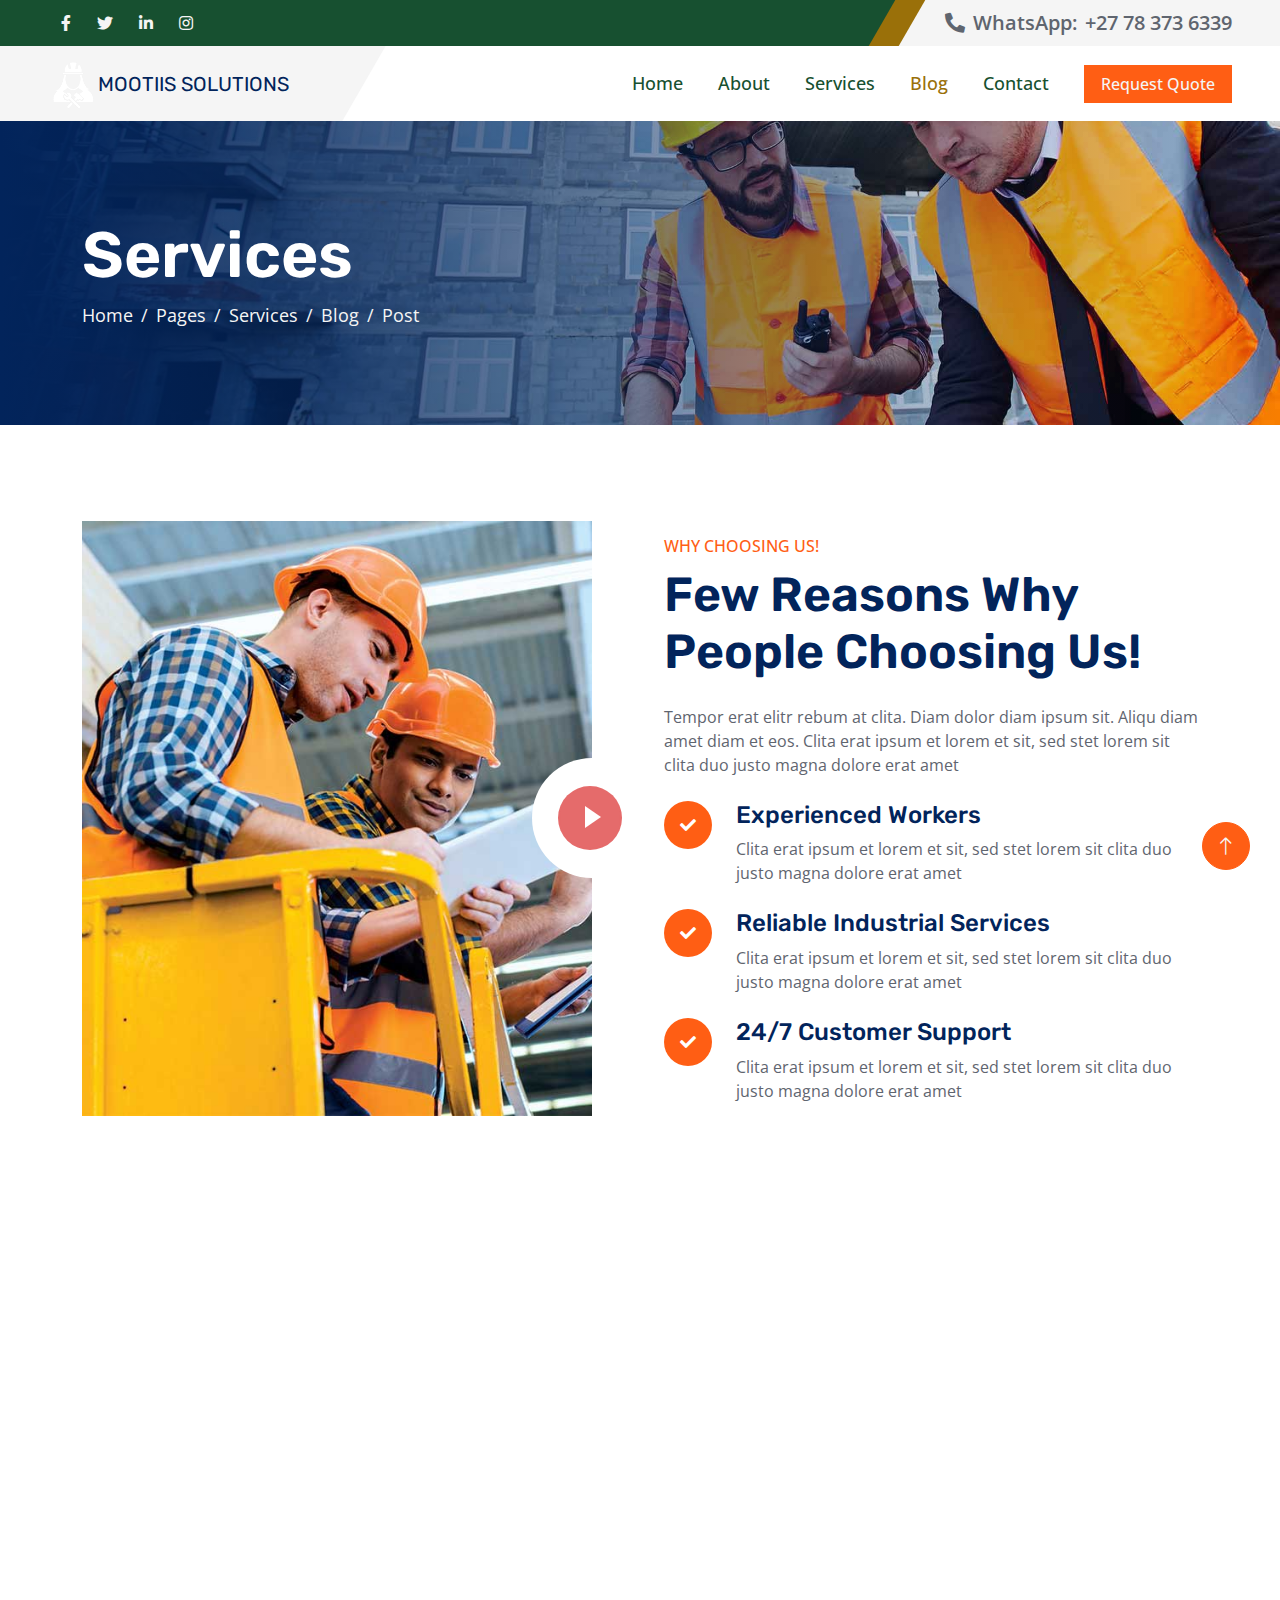
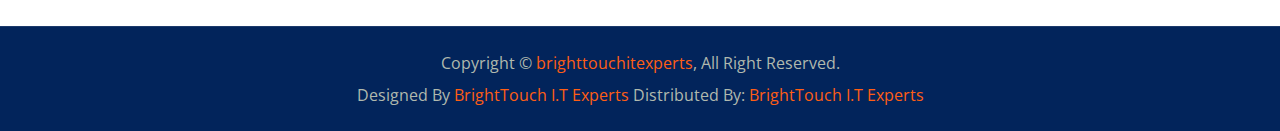
<file: post.html>
<!DOCTYPE html>
<html lang="en">

<head>
    <meta charset="utf-8">
    <title>Mootiis Solutions - Committed to excellence up to infinity</title>
    <meta content="width=device-width, initial-scale=1.0" name="viewport">
    <meta content="" name="keywords">
    <meta content="" name="description">

    <!-- Favicon -->
    <link href="img/logo.png" rel="icon">

    <!-- Google Web Fonts -->
    <link rel="preconnect" href="https://fonts.googleapis.com">
    <link rel="preconnect" href="https://fonts.gstatic.com" crossorigin>
    <link
        href="https://fonts.googleapis.com/css2?family=Open+Sans:wght@400;500;600&family=Rubik:wght@500;600;700&display=swap"
        rel="stylesheet">

    <!-- Icon Font Stylesheet -->
    <link href="https://cdnjs.cloudflare.com/ajax/libs/font-awesome/5.10.0/css/all.min.css" rel="stylesheet">
    <link href="https://cdn.jsdelivr.net/npm/bootstrap-icons@1.4.1/font/bootstrap-icons.css" rel="stylesheet">

    <!-- Libraries Stylesheet -->
    <link href="lib/animate/animate.min.css" rel="stylesheet">
    <link href="lib/owlcarousel/assets/owl.carousel.min.css" rel="stylesheet">

    <!-- Customized Bootstrap Stylesheet -->
    <link href="css/bootstrap.min.css" rel="stylesheet">

    <!-- Template Stylesheet -->
    <link href="css/style.css" rel="stylesheet">
</head>

<body>
    <!-- Spinner Start -->
    <div id="spinner"
        class="show bg-white position-fixed translate-middle w-100 vh-100 top-50 start-50 d-flex align-items-center justify-content-center">
        <div class="spinner-border text-gold" role="status" style="width: 3rem; height: 3rem;"></div>
    </div>
    <!-- Spinner End -->



    <!-- Topbar Start -->
    <div class="container-fluid px-0" style="background-color: var(--dark);">
        <div class="row g-0 d-none d-lg-flex">
            <div class="col-lg-6 ps-5 text-start">
                <div class="h-100 d-inline-flex align-items-center text-white">
                    <a class="btn btn-link text-light" href=""><i class="fab fa-facebook-f"></i></a>
                    <a class="btn btn-link text-light" href=""><i class="fab fa-twitter"></i></a>
                    <a class="btn btn-link text-light" href=""><i class="fab fa-linkedin-in"></i></a>
                    <a class="btn btn-link text-light" href=""><i class="fab fa-instagram"></i></a>
                </div>
            </div>
            <div class="col-lg-6 text-end">
                <div class="h-100 topbar-right d-inline-flex align-items-center text-gold py-2 px-5">
                    <span class="fs-5 fw-bold me-2"><i class="fa fa-phone-alt me-2"></i>WhatsApp:</span>
                    <span class="fs-5 fw-bold">+27 78 373 6339</span>
                </div>
            </div>
        </div>
    </div>
    <!-- Topbar End -->
    <!-- Navbar Start -->
    <nav class="navbar navbar-expand-lg bg-white navbar-light sticky-top py-0 pe-5">
        <a href="index.html" class="navbar-brand ps-5 me-0">
            <img class="img-fluid" class="" style="height: 50px; width: 50px;" src="img/logo.svg">
            <h5 class="text-gold m-0"> MOOTIIS SOLUTIONS</h5>

        </a>
        <button type="button" class="navbar-toggler me-0 text-gold" data-bs-toggle="collapse"
            data-bs-target="#navbarCollapse">
            <span class="navbar-toggler-icon"></span>
        </button>
        <div class="collapse navbar-collapse" id="navbarCollapse">
            <div class="navbar-nav ms-auto p-4 p-lg-0">
                <a href="index.html" class="nav-item nav-link">Home</a>
                <a href="about.html" class="nav-item nav-link">About</a>
                <a href="about.html" class="nav-item nav-link">Services</a>
                <a href="blog.html" class="nav-item nav-link active">Blog</a>
                <a href="contact.html" class="nav-item nav-link">Contact</a>
            </div>
            <a href="" class="btn btn-primary px-3 d-none d-lg-block">Request Quote</a>
        </div>
    </nav>
    <!-- Navbar End -->

    <!-- Page Header Start -->
    <div class="container-fluid page-header py-5 mb-5 wow fadeIn" data-wow-delay="0.1s">
        <div class="container py-5">
            <h1 class="display-3 text-white animated slideInRight">Services</h1>
            <nav aria-label="breadcrumb">
                <ol class="breadcrumb animated slideInRight mb-0">
                    <li class="breadcrumb-item"><a href="#">Home</a></li>
                    <li class="breadcrumb-item"><a href="#">Pages</a></li>
                    <li class="breadcrumb-item"><a href="#">Services</a></li>
                    <li class="breadcrumb-item"><a href="#">Blog</a></li>
                    <li class="breadcrumb-item active" aria-current="page">Post</li>
                </ol>
            </nav>
        </div>
    </div>
    <!-- Page Header End -->


    <!-- Features Start -->
    <div class="container-xxl py-5">
        <div class="container">
            <div class="row g-5 align-items-center">
                <div class="col-lg-6 wow fadeInUp" data-wow-delay="0.1s">
                    <div class="position-relative me-lg-4">
                        <img class="img-fluid w-100" src="img/feature.jpg" alt="">
                        <span
                            class="position-absolute top-50 start-100 translate-middle bg-white rounded-circle d-none d-lg-block"
                            style="width: 120px; height: 120px;"></span>
                        <button type="button" class="btn-play" data-bs-toggle="modal"
                            data-src="https://www.youtube.com/embed/DWRcNpR6Kdc" data-bs-target="#videoModal">
                            <span></span>
                        </button>
                    </div>
                </div>
                <div class="col-lg-6 wow fadeInUp" data-wow-delay="0.5s">
                    <p class="fw-medium text-uppercase text-primary mb-2">Why Choosing Us!</p>
                    <h1 class="display-5 mb-4">Few Reasons Why People Choosing Us!</h1>
                    <p class="mb-4">Tempor erat elitr rebum at clita. Diam dolor diam ipsum sit. Aliqu diam amet diam et
                        eos. Clita erat ipsum et lorem et sit, sed stet lorem sit clita duo justo magna dolore erat amet
                    </p>
                    <div class="row gy-4">
                        <div class="col-12">
                            <div class="d-flex">
                                <div class="flex-shrink-0 btn-lg-square rounded-circle bg-primary">
                                    <i class="fa fa-check text-white"></i>
                                </div>
                                <div class="ms-4">
                                    <h4>Experienced Workers</h4>
                                    <span>Clita erat ipsum et lorem et sit, sed stet lorem sit clita duo justo magna
                                        dolore erat amet</span>
                                </div>
                            </div>
                        </div>
                        <div class="col-12">
                            <div class="d-flex">
                                <div class="flex-shrink-0 btn-lg-square rounded-circle bg-primary">
                                    <i class="fa fa-check text-white"></i>
                                </div>
                                <div class="ms-4">
                                    <h4>Reliable Industrial Services</h4>
                                    <span>Clita erat ipsum et lorem et sit, sed stet lorem sit clita duo justo magna
                                        dolore erat amet</span>
                                </div>
                            </div>
                        </div>
                        <div class="col-12">
                            <div class="d-flex">
                                <div class="flex-shrink-0 btn-lg-square rounded-circle bg-primary">
                                    <i class="fa fa-check text-white"></i>
                                </div>
                                <div class="ms-4">
                                    <h4>24/7 Customer Support</h4>
                                    <span>Clita erat ipsum et lorem et sit, sed stet lorem sit clita duo justo magna
                                        dolore erat amet</span>
                                </div>
                            </div>
                        </div>
                    </div>
                </div>
            </div>
        </div>
    </div>
    <!-- Features End -->


    <!-- Video Modal Start -->
    <div class="modal modal-video fade" id="videoModal" tabindex="-1" aria-labelledby="exampleModalLabel"
        aria-hidden="true">
        <div class="modal-dialog">
            <div class="modal-content rounded-0">
                <div class="modal-header">
                    <h3 class="modal-title" id="exampleModalLabel">Youtube Video</h3>
                    <button type="button" class="btn-close" data-bs-dismiss="modal" aria-label="Close"></button>
                </div>
                <div class="modal-body">
                    <!-- 16:9 aspect ratio -->
                    <div class="ratio ratio-16x9">
                        <iframe class="embed-responsive-item" src="" id="video" allowfullscreen
                            allowscriptaccess="always" allow="autoplay"></iframe>
                    </div>
                </div>
            </div>
        </div>
    </div>
    <!-- Video Modal End -->


    <!-- Footer Start -->
    <div class="container-fluid bg-dark footer mt-5 py-5 wow fadeIn" data-wow-delay="0.1s">
        <div class="container py-5">
            <div class="row g-5">
                <div class="col-lg-3 col-md-6">
                    <h5 class="text-white mb-4">Our Office</h5>
                    <p class="mb-2"><i class="fa fa-map-marker-alt me-3"></i>8446 Emerald Street, Platinum Village 0299
                    </p>
                    <p class="mb-2"><i class="fa fa-phone-alt me-3"></i>+27 71 740 7445</p>
                    <p class="mb-2"><i class="fa fa-envelope me-3"></i>info@mootiisolutions.co.za</p>
                    <div class="d-flex pt-3">
                        <a class="btn btn-square btn-primary rounded-circle me-2" href=""><i
                                class="fab fa-twitter"></i></a>
                        <a class="btn btn-square btn-primary rounded-circle me-2" href=""><i
                                class="fab fa-facebook-f"></i></a>
                        <a class="btn btn-square btn-primary rounded-circle me-2" href=""><i
                                class="fab fa-youtube"></i></a>
                        <a class="btn btn-square btn-primary rounded-circle me-2" href=""><i
                                class="fab fa-linkedin-in"></i></a>
                    </div>
                </div>
                <div class="col-lg-3 col-md-6">
                    <h5 class="text-white mb-4">Quick Links</h5>
                    <a class="btn btn-link" href="">About Us</a>
                    <a class="btn btn-link" href="">Our Services</a>
                    <a class="btn btn-link" href="">Contact Us</a>
                    <a class="btn btn-link" href="">Support</a>
                    <a class="btn btn-link" href="">Terms & Condition</a>
                </div>
                <div class="col-lg-3 col-md-6">
                    <h5 class="text-white mb-4">Business Hours</h5>
                    <p class="mb-1">Monday - Friday</p>
                    <h6 class="text-light">08:00 am - 05:00 pm</h6>
                    <p class="mb-1">Saturday</p>
                    <h6 class="text-light">By appointment</h6>
                    <p class="mb-1">Sunday</p>
                    <h6 class="text-light">Closed</h6>
                </div>
                <div class="col-lg-3 col-md-6">
                    <h5 class="text-white mb-4">Newsletter</h5>
                    <p>Quality updates & blessed regards for best-practice services</p>
                    <div class="position-relative w-100">
                        <input class="form-control bg-transparent w-100 py-3 ps-4 pe-5" type="text"
                            placeholder="Your email">
                        <button type="button"
                            class="btn btn-primary py-2 position-absolute top-0 end-0 mt-2 me-2">SignUp</button>
                    </div>
                </div>
            </div>
        </div>
    </div>
    <!-- Footer End -->


    <!-- Copyright Start -->
    <div class="container-fluid copyright bg-dark py-4">
        <div class="container text-center">
            <p class="mb-2">Copyright &copy; <a class="fw-semi-bold" href="#">brighttouchitexperts</a>, All Right
                Reserved.
            </p>
            <!--/*** This template is free as long as you keep the footer author’s credit link/attribution link/backlink. If you'd like to use the template without the footer author’s credit link/attribution link/backlink, you can purchase the Credit Removal License from "https://htmlcodex.com/credit-removal". Thank you for your support. ***/-->
            <p class="mb-0">Designed By <a class="fw-semi-bold" href="https://brighttouchitexperts.co.za/">BrightTouch
                    I.T Experts</a> Distributed
                By: <a href="https://brighttouchitexperts.co.za/">BrightTouch I.T Experts</a> </p>
        </div>
    </div>
    <!-- Copyright End -->


    <!-- Back to Top -->
    <a href="#" class="btn btn-lg btn-primary btn-lg-square rounded-circle back-to-top"><i
            class="bi bi-arrow-up"></i></a>


    <!-- JavaScript Libraries -->
    <script src="https://code.jquery.com/jquery-3.4.1.min.js"></script>
    <script src="https://cdn.jsdelivr.net/npm/bootstrap@5.0.0/dist/js/bootstrap.bundle.min.js"></script>
    <script src="lib/wow/wow.min.js"></script>
    <script src="lib/easing/easing.min.js"></script>
    <script src="lib/waypoints/waypoints.min.js"></script>
    <script src="lib/owlcarousel/owl.carousel.min.js"></script>
    <script src="lib/counterup/counterup.min.js"></script>

    <!-- Template Javascript -->
    <script src="js/main.js"></script>
</body>

</html>
</file>
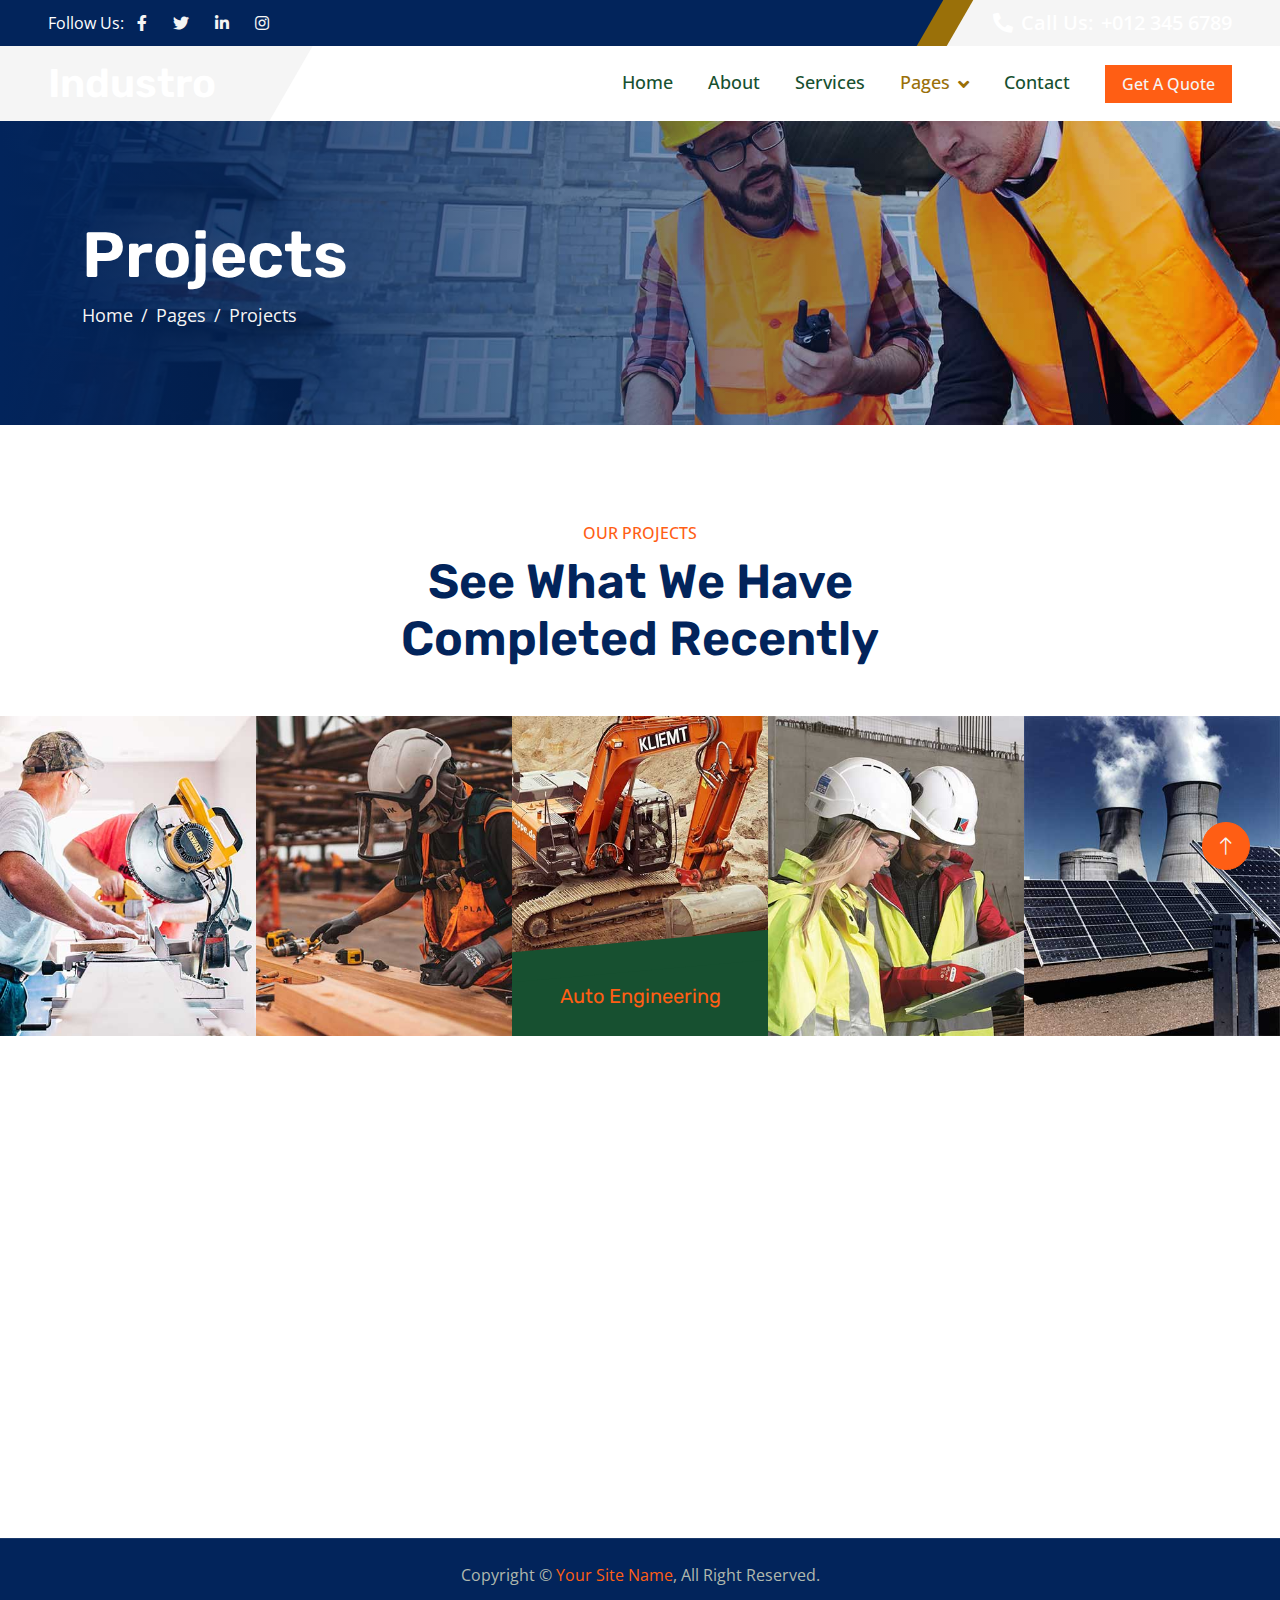
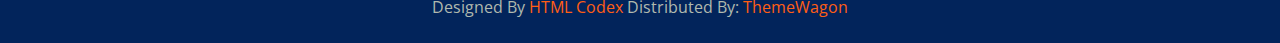
<file: project.html>
<!DOCTYPE html>
<html lang="en">

<head>
    <meta charset="utf-8">
    <title>Industro - Industrial HTML Template</title>
    <meta content="width=device-width, initial-scale=1.0" name="viewport">
    <meta content="" name="keywords">
    <meta content="" name="description">

    <!-- Favicon -->
    <link href="img/favicon.ico" rel="icon">

    <!-- Google Web Fonts -->
    <link rel="preconnect" href="https://fonts.googleapis.com">
    <link rel="preconnect" href="https://fonts.gstatic.com" crossorigin>
    <link
        href="https://fonts.googleapis.com/css2?family=Open+Sans:wght@400;500;600&family=Rubik:wght@500;600;700&display=swap"
        rel="stylesheet">

    <!-- Icon Font Stylesheet -->
    <link href="https://cdnjs.cloudflare.com/ajax/libs/font-awesome/5.10.0/css/all.min.css" rel="stylesheet">
    <link href="https://cdn.jsdelivr.net/npm/bootstrap-icons@1.4.1/font/bootstrap-icons.css" rel="stylesheet">

    <!-- Libraries Stylesheet -->
    <link href="lib/animate/animate.min.css" rel="stylesheet">
    <link href="lib/owlcarousel/assets/owl.carousel.min.css" rel="stylesheet">

    <!-- Customized Bootstrap Stylesheet -->
    <link href="css/bootstrap.min.css" rel="stylesheet">

    <!-- Template Stylesheet -->
    <link href="css/style.css" rel="stylesheet">
</head>

<body>
    <!-- Spinner Start -->
    <div id="spinner"
        class="show bg-white position-fixed translate-middle w-100 vh-100 top-50 start-50 d-flex align-items-center justify-content-center">
        <div class="spinner-border text-primary" role="status" style="width: 3rem; height: 3rem;"></div>
    </div>
    <!-- Spinner End -->


    <!-- Topbar Start -->
    <div class="container-fluid bg-dark px-0">
        <div class="row g-0 d-none d-lg-flex">
            <div class="col-lg-6 ps-5 text-start">
                <div class="h-100 d-inline-flex align-items-center text-white">
                    <span>Follow Us:</span>
                    <a class="btn btn-link text-light" href=""><i class="fab fa-facebook-f"></i></a>
                    <a class="btn btn-link text-light" href=""><i class="fab fa-twitter"></i></a>
                    <a class="btn btn-link text-light" href=""><i class="fab fa-linkedin-in"></i></a>
                    <a class="btn btn-link text-light" href=""><i class="fab fa-instagram"></i></a>
                </div>
            </div>
            <div class="col-lg-6 text-end">
                <div class="h-100 topbar-right d-inline-flex align-items-center text-white py-2 px-5">
                    <span class="fs-5 fw-bold me-2"><i class="fa fa-phone-alt me-2"></i>Call Us:</span>
                    <span class="fs-5 fw-bold">+012 345 6789</span>
                </div>
            </div>
        </div>
    </div>
    <!-- Topbar End -->


    <!-- Navbar Start -->
    <nav class="navbar navbar-expand-lg bg-white navbar-light sticky-top py-0 pe-5">
        <a href="index.html" class="navbar-brand ps-5 me-0">
            <h1 class="text-white m-0">Industro</h1>
        </a>
        <button type="button" class="navbar-toggler me-0" data-bs-toggle="collapse" data-bs-target="#navbarCollapse">
            <span class="navbar-toggler-icon"></span>
        </button>
        <div class="collapse navbar-collapse" id="navbarCollapse">
            <div class="navbar-nav ms-auto p-4 p-lg-0">
                <a href="index.html" class="nav-item nav-link">Home</a>
                <a href="about.html" class="nav-item nav-link">About</a>
                <a href="service.html" class="nav-item nav-link">Services</a>
                <div class="nav-item dropdown">
                    <a href="#" class="nav-link dropdown-toggle active" data-bs-toggle="dropdown">Pages</a>
                    <div class="dropdown-menu bg-light m-0">
                        <a href="project.html" class="dropdown-item active">Projects</a>
                        <a href="feature.html" class="dropdown-item">Features</a>
                        <a href="team.html" class="dropdown-item">Our Team</a>
                        <a href="testimonial.html" class="dropdown-item">Testimonial</a>
                        <a href="404.html" class="dropdown-item">404 Page</a>
                    </div>
                </div>
                <a href="contact.html" class="nav-item nav-link">Contact</a>
            </div>
            <a href="" class="btn btn-primary px-3 d-none d-lg-block">Get A Quote</a>
        </div>
    </nav>
    <!-- Navbar End -->


    <!-- Page Header Start -->
    <div class="container-fluid page-header py-5 mb-5 wow fadeIn" data-wow-delay="0.1s">
        <div class="container py-5">
            <h1 class="display-3 text-white animated slideInRight">Projects</h1>
            <nav aria-label="breadcrumb">
                <ol class="breadcrumb animated slideInRight mb-0">
                    <li class="breadcrumb-item"><a href="#">Home</a></li>
                    <li class="breadcrumb-item"><a href="#">Pages</a></li>
                    <li class="breadcrumb-item active" aria-current="page">Projects</li>
                </ol>
            </nav>
        </div>
    </div>
    <!-- Page Header End -->


    <!-- Project Start -->
    <div class="container-fluid py-5 my-5 px-0">
        <div class="text-center mx-auto wow fadeIn" data-wow-delay="0.1s" style="max-width: 600px;">
            <p class="fw-medium text-uppercase text-primary mb-2">Our Projects</p>
            <h1 class="display-5 mb-5">See What We Have Completed Recently</h1>
        </div>
        <div class="owl-carousel project-carousel bg-dark wow fadeIn" data-wow-delay="0.1s">
            <a class="project-item" href="">
                <img class="img-fluid" src="img/project-1.jpg" alt="">
                <div class="project-title">
                    <h5 class="text-primary mb-0">Auto Engineering</h5>
                </div>
            </a>
            <a class="project-item" href="">
                <img class="img-fluid" src="img/project-2.jpg" alt="">
                <div class="project-title">
                    <h5 class="text-primary mb-0">Civil Engineering</h5>
                </div>
            </a>
            <a class="project-item" href="">
                <img class="img-fluid" src="img/project-3.jpg" alt="">
                <div class="project-title">
                    <h5 class="text-primary mb-0">Gas Engineering</h5>
                </div>
            </a>
            <a class="project-item" href="">
                <img class="img-fluid" src="img/project-4.jpg" alt="">
                <div class="project-title">
                    <h5 class="text-primary mb-0">Power Engineering</h5>
                </div>
            </a>
            <a class="project-item" href="">
                <img class="img-fluid" src="img/project-5.jpg" alt="">
                <div class="project-title">
                    <h5 class="text-primary mb-0">Energy Engineering</h5>
                </div>
            </a>
            <a class="project-item" href="">
                <img class="img-fluid" src="img/project-6.jpg" alt="">
                <div class="project-title">
                    <h5 class="text-primary mb-0">Water Engineering</h5>
                </div>
            </a>
        </div>
    </div>
    <!-- Project End -->


    <!-- Footer Start -->
    <div class="container-fluid bg-dark footer mt-5 py-5 wow fadeIn" data-wow-delay="0.1s">
        <div class="container py-5">
            <div class="row g-5">
                <div class="col-lg-3 col-md-6">
                    <h5 class="text-white mb-4">Our Office</h5>
                    <p class="mb-2"><i class="fa fa-map-marker-alt me-3"></i>123 Street, New York, USA</p>
                    <p class="mb-2"><i class="fa fa-phone-alt me-3"></i>+012 345 67890</p>
                    <p class="mb-2"><i class="fa fa-envelope me-3"></i>info@example.com</p>
                    <div class="d-flex pt-3">
                        <a class="btn btn-square btn-primary rounded-circle me-2" href=""><i
                                class="fab fa-twitter"></i></a>
                        <a class="btn btn-square btn-primary rounded-circle me-2" href=""><i
                                class="fab fa-facebook-f"></i></a>
                        <a class="btn btn-square btn-primary rounded-circle me-2" href=""><i
                                class="fab fa-youtube"></i></a>
                        <a class="btn btn-square btn-primary rounded-circle me-2" href=""><i
                                class="fab fa-linkedin-in"></i></a>
                    </div>
                </div>
                <div class="col-lg-3 col-md-6">
                    <h5 class="text-white mb-4">Quick Links</h5>
                    <a class="btn btn-link" href="">About Us</a>
                    <a class="btn btn-link" href="">Contact Us</a>
                    <a class="btn btn-link" href="">Our Services</a>
                    <a class="btn btn-link" href="">Terms & Condition</a>
                    <a class="btn btn-link" href="">Support</a>
                </div>
                <div class="col-lg-3 col-md-6">
                    <h5 class="text-white mb-4">Business Hours</h5>
                    <p class="mb-1">Monday - Friday</p>
                    <h6 class="text-light">09:00 am - 07:00 pm</h6>
                    <p class="mb-1">Saturday</p>
                    <h6 class="text-light">09:00 am - 12:00 pm</h6>
                    <p class="mb-1">Sunday</p>
                    <h6 class="text-light">Closed</h6>
                </div>
                <div class="col-lg-3 col-md-6">
                    <h5 class="text-white mb-4">Newsletter</h5>
                    <p>Dolor amet sit justo amet elitr clita ipsum elitr est.</p>
                    <div class="position-relative w-100">
                        <input class="form-control bg-transparent w-100 py-3 ps-4 pe-5" type="text"
                            placeholder="Your email">
                        <button type="button"
                            class="btn btn-primary py-2 position-absolute top-0 end-0 mt-2 me-2">SignUp</button>
                    </div>
                </div>
            </div>
        </div>
    </div>
    <!-- Footer End -->


    <!-- Copyright Start -->
    <div class="container-fluid copyright bg-dark py-4">
        <div class="container text-center">
            <p class="mb-2">Copyright &copy; <a class="fw-semi-bold" href="#">Your Site Name</a>, All Right Reserved.
            </p>
            <!--/*** This template is free as long as you keep the footer author’s credit link/attribution link/backlink. If you'd like to use the template without the footer author’s credit link/attribution link/backlink, you can purchase the Credit Removal License from "https://htmlcodex.com/credit-removal". Thank you for your support. ***/-->
            <p class="mb-0">Designed By <a class="fw-semi-bold" href="https://htmlcodex.com">HTML Codex</a> Distributed
                By: <a href="https://themewagon.com">ThemeWagon</a> </p>
        </div>
    </div>
    <!-- Copyright End -->


    <!-- Back to Top -->
    <a href="#" class="btn btn-lg btn-primary btn-lg-square rounded-circle back-to-top"><i
            class="bi bi-arrow-up"></i></a>


    <!-- JavaScript Libraries -->
    <script src="https://code.jquery.com/jquery-3.4.1.min.js"></script>
    <script src="https://cdn.jsdelivr.net/npm/bootstrap@5.0.0/dist/js/bootstrap.bundle.min.js"></script>
    <script src="lib/wow/wow.min.js"></script>
    <script src="lib/easing/easing.min.js"></script>
    <script src="lib/waypoints/waypoints.min.js"></script>
    <script src="lib/owlcarousel/owl.carousel.min.js"></script>
    <script src="lib/counterup/counterup.min.js"></script>

    <!-- Template Javascript -->
    <script src="js/main.js"></script>
</body>

</html>
</file>
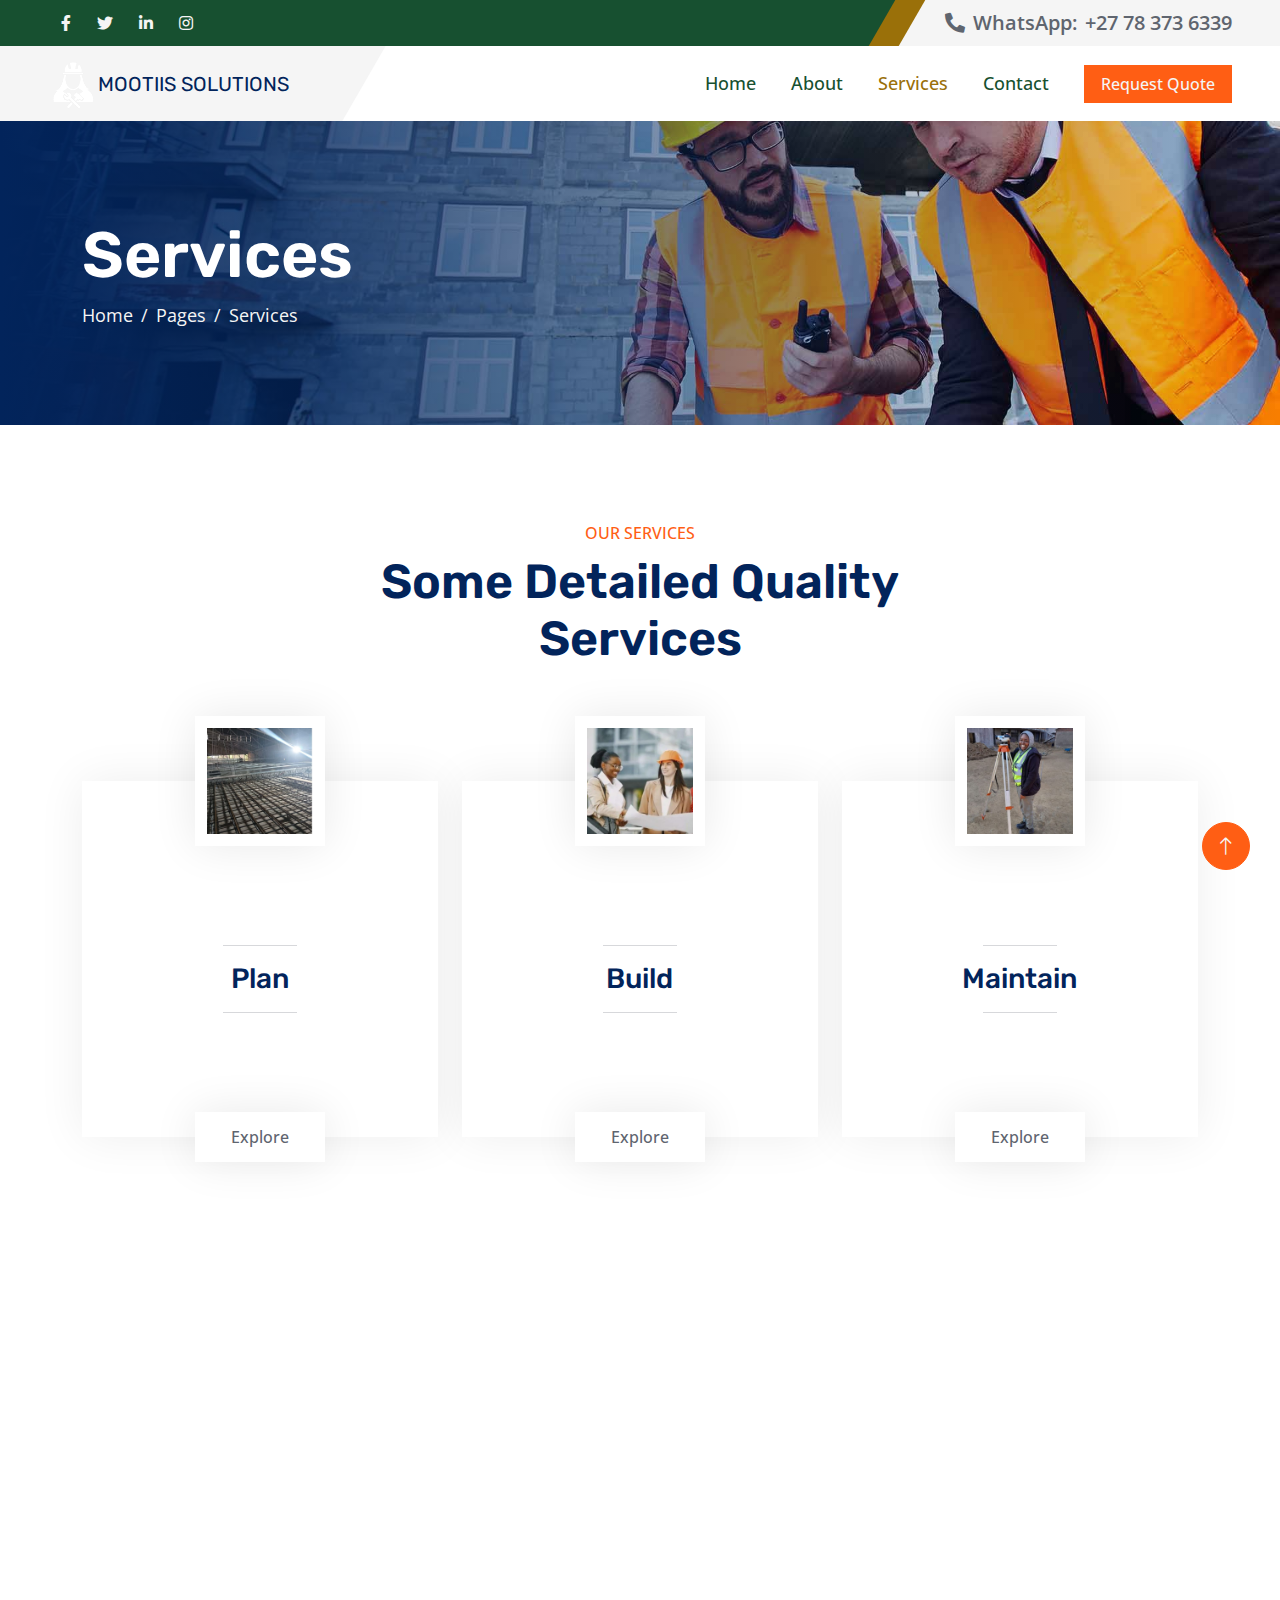
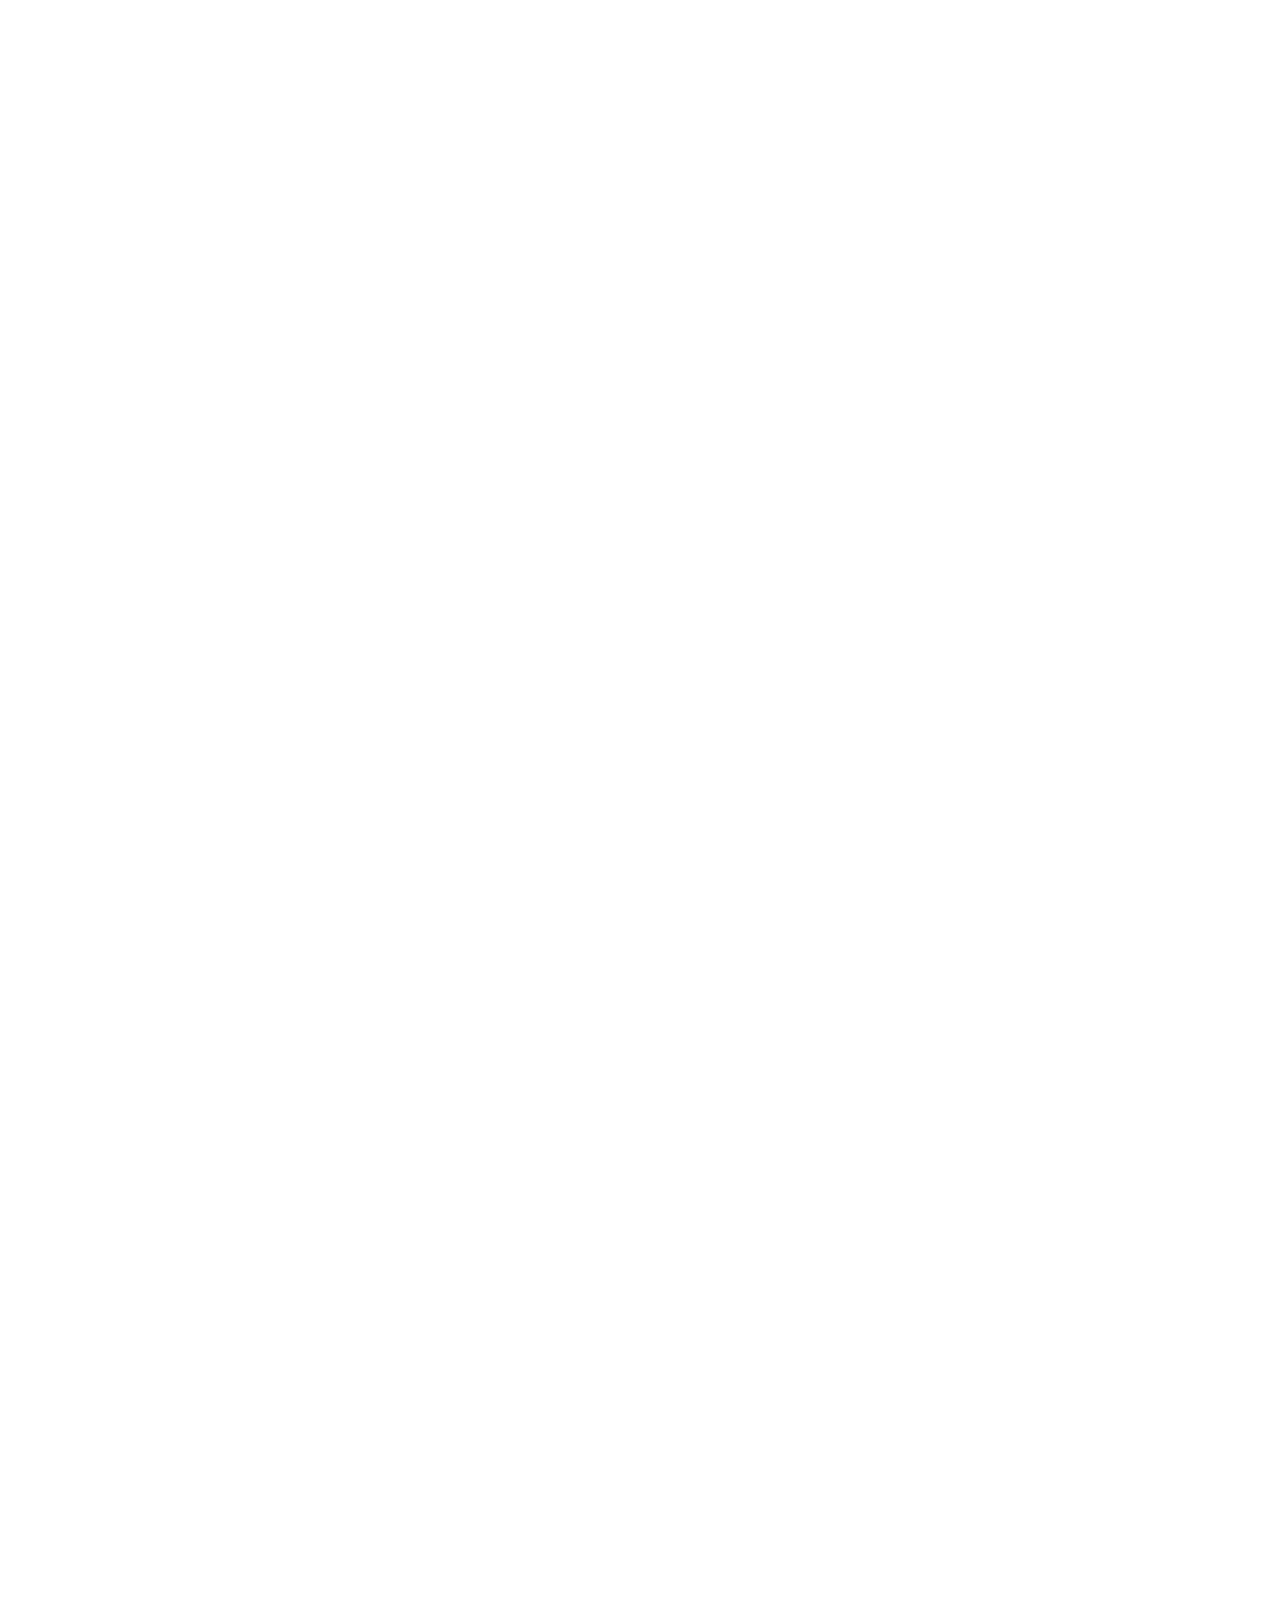
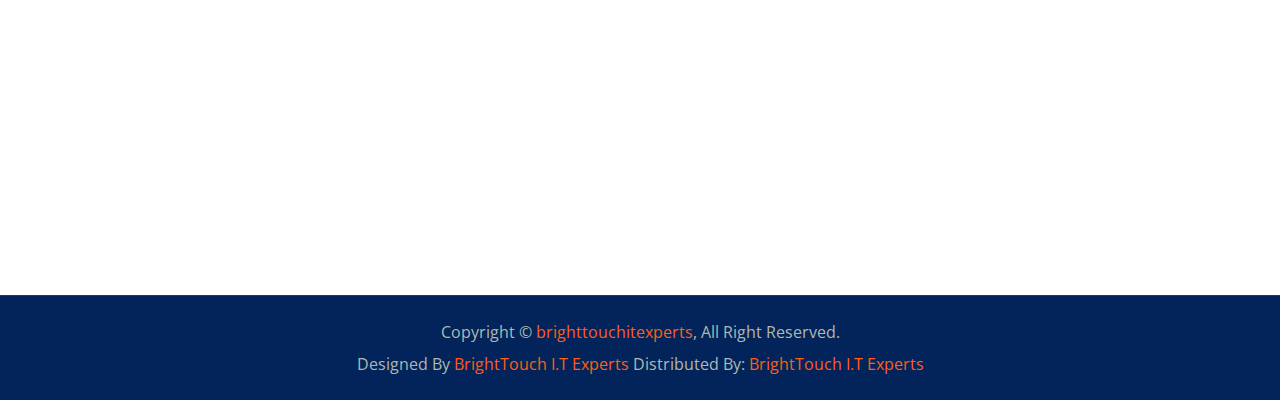
<file: service.html>
<!DOCTYPE html>
<html lang="en">

<head>
    <meta charset="utf-8">
    <title>Mootiis Solutions - Committed to excellence up to infinity</title>
    <meta content="width=device-width, initial-scale=1.0" name="viewport">
    <meta content="" name="keywords">
    <meta content="" name="description">

    <!-- Favicon -->
    <link href="img/logo.png" rel="icon">

    <!-- Google Web Fonts -->
    <link rel="preconnect" href="https://fonts.googleapis.com">
    <link rel="preconnect" href="https://fonts.gstatic.com" crossorigin>
    <link
        href="https://fonts.googleapis.com/css2?family=Open+Sans:wght@400;500;600&family=Rubik:wght@500;600;700&display=swap"
        rel="stylesheet">

    <!-- Icon Font Stylesheet -->
    <link href="https://cdnjs.cloudflare.com/ajax/libs/font-awesome/5.10.0/css/all.min.css" rel="stylesheet">
    <link href="https://cdn.jsdelivr.net/npm/bootstrap-icons@1.4.1/font/bootstrap-icons.css" rel="stylesheet">

    <!-- Libraries Stylesheet -->
    <link href="lib/animate/animate.min.css" rel="stylesheet">
    <link href="lib/owlcarousel/assets/owl.carousel.min.css" rel="stylesheet">

    <!-- Customized Bootstrap Stylesheet -->
    <link href="css/bootstrap.min.css" rel="stylesheet">

    <!-- Template Stylesheet -->
    <link href="css/style.css" rel="stylesheet">
</head>

<body>
    <!-- Spinner Start -->
    <div id="spinner"
        class="show bg-white position-fixed translate-middle w-100 vh-100 top-50 start-50 d-flex align-items-center justify-content-center">
        <div class="spinner-border text-gold" role="status" style="width: 3rem; height: 3rem;"></div>
    </div>
    <!-- Spinner End -->



    <!-- Topbar Start -->
    <div class="container-fluid px-0" style="background-color: var(--dark);">
        <div class="row g-0 d-none d-lg-flex">
            <div class="col-lg-6 ps-5 text-start">
                <div class="h-100 d-inline-flex align-items-center text-white">
                    <a class="btn btn-link text-light" href=""><i class="fab fa-facebook-f"></i></a>
                    <a class="btn btn-link text-light" href=""><i class="fab fa-twitter"></i></a>
                    <a class="btn btn-link text-light" href=""><i class="fab fa-linkedin-in"></i></a>
                    <a class="btn btn-link text-light" href=""><i class="fab fa-instagram"></i></a>
                </div>
            </div>
            <div class="col-lg-6 text-end">
                <div class="h-100 topbar-right d-inline-flex align-items-center text-gold py-2 px-5">
                    <span class="fs-5 fw-bold me-2"><i class="fa fa-phone-alt me-2"></i>WhatsApp:</span>
                    <span class="fs-5 fw-bold">+27 78 373 6339</span>
                </div>
            </div>
        </div>
    </div>
    <!-- Topbar End -->

    <!-- Navbar Start -->
    <nav class="navbar navbar-expand-lg bg-white navbar-light sticky-top py-0 pe-5">
        <a href="index.html" class="navbar-brand ps-5 me-0">
            <img class="img-fluid" class="" style="height: 50px; width: 50px;" src="img/logo.svg">
            <h5 class="text-gold m-0"> MOOTIIS SOLUTIONS</h5>

        </a>
        <button type="button" class="navbar-toggler me-0 text-gold" data-bs-toggle="collapse"
            data-bs-target="#navbarCollapse">
            <span class="navbar-toggler-icon"></span>
        </button>
        <div class="collapse navbar-collapse" id="navbarCollapse">
            <div class="navbar-nav ms-auto p-4 p-lg-0">
                <a href="index.html" class="nav-item nav-link">Home</a>
                <a href="about.html" class="nav-item nav-link">About</a>
                <a href="service.html" class="nav-item nav-link active">Services</a>
                <a href="contact.html" class="nav-item nav-link">Contact</a>
            </div>
            <a href="" class="btn btn-primary px-3 d-none d-lg-block">Request Quote</a>
        </div>
    </nav>
    <!-- Navbar End -->

    <!-- Page Header Start -->
    <div class="container-fluid page-header py-5 mb-5 wow fadeIn" data-wow-delay="0.1s">
        <div class="container py-5">
            <h1 class="display-3 text-white animated slideInRight">Services</h1>
            <nav aria-label="breadcrumb">
                <ol class="breadcrumb animated slideInRight mb-0">
                    <li class="breadcrumb-item"><a href="#">Home</a></li>
                    <li class="breadcrumb-item"><a href="#">Pages</a></li>
                    <li class="breadcrumb-item active" aria-current="page">Services</li>
                </ol>
            </nav>
        </div>
    </div>
    <!-- Page Header End -->


    <!-- Service Start -->
    <div class="container-xxl py-5">
        <div class="container">
            <div class="text-center mx-auto pb-4 wow fadeInUp" data-wow-delay="0.1s" style="max-width: 600px;">
                <p class="fw-medium text-uppercase text-primary mb-2">Our Services</p>
                <h1 class="display-5 mb-4">Some Detailed Quality Services</h1>
            </div>

            <div class="row gy-5 gx-4">
                <div class="col-md-6 col-lg-4 wow fadeInUp" data-wow-delay="0.1s">
                    <div class="service-item">
                        <img class="img-fluid" src="img/construct.jpg" alt="">
                        <div class="service-img">
                            <img class="img-fluid" src="img/construct.jpg" alt="">
                        </div>
                        <div class="service-detail">
                            <div class="service-title">
                                <hr class="w-25">
                                <h3 class="mb-0">Plan</h3>
                                <hr class="w-25">
                            </div>
                            <div class="service-text">
                                <p class="text-white mb-0">We have our greatest passion for staying current with the
                                    newest
                                    innovations of our industry with consideration of our clients and
                                    environmental impacts, with us anything is achievable. Lets explore & connect.
                                </p>
                            </div>
                        </div> <a class="btn btn-light" href="">Explore</a>
                    </div>
                </div>
                <div class="col-md-6 col-lg-4 wow fadeInUp" data-wow-delay="0.3s">
                    <div class="service-item">
                        <img class="img-fluid" src="img/solutions.jpg" alt="">
                        <div class="service-img">
                            <img class="img-fluid" src="img/solutions.jpg" alt="">
                        </div>
                        <div class="service-detail">
                            <div class="service-title">
                                <hr class="w-25">
                                <h3 class="mb-0">Build</h3>
                                <hr class="w-25">
                            </div>
                            <div class="service-text">
                                <p class="text-white mb-0">
                                    We have qualified Civil Engineering Technicians that ensure every project is
                                    executed with precision and innovation, leveraging the latest engineering principles
                                    to provide solutions that are both practical and cutting-edge.
                                </p>
                            </div>
                        </div>
                        <a class="btn btn-light" href="">Explore</a>
                    </div>
                </div>
                <div class="col-md-6 col-lg-4 wow fadeInUp" data-wow-delay="0.5s">
                    <div class="service-item">
                        <img class="img-fluid" src="img/build.jpg" alt="">
                        <div class="service-img">
                            <img class="img-fluid" src="img/build.jpg" alt="">
                        </div>
                        <div class="service-detail">
                            <div class="service-title">
                                <hr class="w-25">
                                <h3 class="mb-0">Maintain</h3>
                                <hr class="w-25">
                            </div>
                            <div class="service-text">
                                <p class="text-white mb-0">Delivering top-quality roofing solutions that are built to
                                    last, designed with both durability and aesthetic appeal in mind</p>
                            </div>
                        </div> <a class="btn btn-light" href="">Explore</a>
                    </div>
                </div>
                <div class="col-md-6 col-lg-4 wow fadeInUp" data-wow-delay="0.1s">
                    <div class="service-item">
                        <img class="img-fluid" src="img/project-1.jpg" alt="">
                        <div class="service-img">
                            <img class="img-fluid" src="img/project-1.jpg" alt="">
                        </div>
                        <div class="service-detail">
                            <div class="service-title">
                                <hr class="w-25">
                                <h3 class="mb-0">Roofing</h3>
                                <hr class="w-25">
                            </div>
                            <div class="service-text">
                                <p class="text-white mb-0">Delivering top-quality roofing solutions that are built to
                                    last, designed with both durability and aesthetic appeal in mind.</p>
                            </div>
                        </div>
                        <a class="btn btn-light" href="">Read More</a>
                    </div>
                </div>
                <div class="col-md-6 col-lg-4 wow fadeInUp" data-wow-delay="0.3s">
                    <div class="service-item">
                        <img class="img-fluid" src="img/project-2.jpg" alt="">
                        <div class="service-img">
                            <img class="img-fluid" src="img/project-2.jpg" alt="">
                        </div>
                        <div class="service-detail">
                            <div class="service-title">
                                <hr class="w-25">
                                <h3 class="mb-0">Ceiling</h3>
                                <hr class="w-25">
                            </div>
                            <div class="service-text">
                                <p class="text-white mb-0">Our expert team provides precise ceiling installations and
                                    repairs, ensuring your spaces are both functional and visually appealing.
                                </p>
                            </div>
                        </div>
                        <a class="btn btn-light" href="">Read More</a>
                    </div>
                </div>
                <div class="col-md-6 col-lg-4 wow fadeInUp" data-wow-delay="0.5s">
                    <div class="service-item">
                        <img class="img-fluid" src="img/project-3.jpg" alt="">
                        <div class="service-img">
                            <img class="img-fluid" src="img/project-3.jpg" alt="">
                        </div>
                        <div class="service-detail">
                            <div class="service-title">
                                <hr class="w-25">
                                <h3 class="mb-0">Tiling</h3>
                                <hr class="w-25">
                            </div>
                            <div class="service-text">
                                <p class="text-white mb-0">We offer high-quality tiling services for residential,
                                    commercial, and industrial projects, providing beautiful and long-lasting finishes.
                                </p>
                            </div>
                        </div>
                        <a class="btn btn-light" href="">Read More</a>
                    </div>
                </div>
                <div class="col-md-6 col-lg-4 wow fadeInUp" data-wow-delay="0.1s">
                    <div class="service-item">
                        <img class="img-fluid" src="img/project-4.jpg" alt="">
                        <div class="service-img">
                            <img class="img-fluid" src="img/project-4.jpg" alt="">
                        </div>
                        <div class="service-detail">
                            <div class="service-title">
                                <hr class="w-25">
                                <h3 class="mb-0">Fencing</h3>
                                <hr class="w-25">
                            </div>
                            <div class="service-text">
                                <p class="text-white mb-0">We construct sturdy and secure fencing, tailored to your
                                    property’s specific needs, combining both safety and design.</p>
                            </div>
                        </div>
                        <a class="btn btn-light" href="">Read More</a>
                    </div>
                </div>
                <div class="col-md-6 col-lg-4 wow fadeInUp" data-wow-delay="0.3s">
                    <div class="service-item">
                        <img class="img-fluid" src="img/project-5.jpg" alt="">
                        <div class="service-img">
                            <img class="img-fluid" src="img/project-5.jpg" alt="">
                        </div>
                        <div class="service-detail">
                            <div class="service-title">
                                <hr class="w-25">
                                <h3 class="mb-0">Bricklaying</h3>
                                <hr class="w-25">
                            </div>
                            <div class="service-text">
                                <p class="text-white mb-0">Our experienced bricklayers ensure solid, reliable
                                    structures, maintaining the highest standards of craftsmanship.</p>
                            </div>
                        </div>
                        <a class="btn btn-light" href="">Read More</a>
                    </div>
                </div>
                <div class="col-md-6 col-lg-4 wow fadeInUp" data-wow-delay="0.5s">
                    <div class="service-item">
                        <img class="img-fluid" src="img/project-6.jpg" alt="">
                        <div class="service-img">
                            <img class="img-fluid" src="img/project-6.jpg" alt="">
                        </div>
                        <div class="service-detail">
                            <div class="service-title">
                                <hr class="w-25">
                                <h3 class="mb-0">Painting</h3>
                                <hr class="w-25">
                            </div>
                            <div class="service-text">
                                <p class="text-white mb-0">We offer professional painting services, providing flawless
                                    finishes that enhance the beauty and protection of your spaces.</p>
                            </div>
                        </div>
                        <a class="btn btn-light" href="">Read More</a>
                    </div>
                </div>
            </div>
        </div>
    </div>
    <!-- Service End -->


    <!-- Testimonial Start -->
    <div class="container-xxl py-5">
        <div class="container">
            <div class="text-center mx-auto wow fadeInUp" data-wow-delay="0.1s" style="max-width: 600px;">
                <p class="fw-medium text-uppercase text-primary mb-2">Testimonial</p>
                <h1 class="display-5 mb-5">Were referred & preferred</h1>
            </div>
            <div class="owl-carousel testimonial-carousel wow fadeInUp" data-wow-delay="0.1s">
                <div class="testimonial-item text-center">
                    <div class="testimonial-img position-relative">
                        <img class="img-fluid rounded-circle mx-auto mb-5" src="img/testimonial-1.jpg">
                        <div class="btn-square bg-primary rounded-circle">
                            <i class="fa fa-quote-left text-white"></i>
                        </div>
                    </div>
                    <div class="testimonial-text text-center rounded p-4">
                        <p>I love quality thats why we chose them, we have an outstanding relationship due to amazing
                            feedback.</p>
                        <h5 class="mb-1">Lady Vuyo</h5>
                        <span class="fst-italic">Entrepreneur</span>
                    </div>
                </div>
                <div class="testimonial-item text-center">
                    <div class="testimonial-img position-relative">
                        <img class="img-fluid rounded-circle mx-auto mb-5" src="img/testimonial-2.jpg">
                        <div class="btn-square bg-primary rounded-circle">
                            <i class="fa fa-quote-left text-white"></i>
                        </div>
                    </div>
                    <div class="testimonial-text text-center rounded p-4">
                        <p>I believe that a referred service is a preferred service however i took a chance with them
                            and i believe it was worth every Penny.</p>
                        <h5 class="mb-1">Sir Antonio</h5>
                        <span class="fst-italic">IT Developer</span>
                    </div>
                </div>
                <div class="testimonial-item text-center">
                    <div class="testimonial-img position-relative">
                        <img class="img-fluid rounded-circle mx-auto mb-5" src="img/testimonial-3.jpg">
                        <div class="btn-square bg-primary rounded-circle">
                            <i class="fa fa-quote-left text-white"></i>
                        </div>
                    </div>
                    <div class="testimonial-text text-center rounded p-4">
                        <p>I believe in growth and opportunity, i was blessed with an opportunity to work with them and
                            now i cant help but than them for the opportunity recieved.</p>
                        <h5 class="mb-1">Sir John</h5>
                        <span class="fst-italic">IT Engineer</span>
                    </div>
                </div>
            </div>
        </div>
    </div>
    <!-- Testimonial End -->


  

    <!-- Footer Start -->
    <div class="container-fluid bg-dark footer mt-5 py-5 wow fadeIn" data-wow-delay="0.1s">
        <div class="container py-5">
            <div class="row g-5">
                <div class="col-lg-3 col-md-6">
                    <h5 class="text-white mb-4">Our Office</h5>
                    <p class="mb-2"><i class="fa fa-map-marker-alt me-3"></i>8446 Emerald Street, Platinum Village 0299
                    </p>
                    <p class="mb-2"><i class="fa fa-phone-alt me-3"></i>+27 71 740 7445</p>
                    <p class="mb-2"><i class="fa fa-envelope me-3"></i>info@mootiisolutions.co.za</p>
                    <div class="d-flex pt-3">
                        <a class="btn btn-square btn-primary rounded-circle me-2" href=""><i
                                class="fab fa-twitter"></i></a>
                        <a class="btn btn-square btn-primary rounded-circle me-2" href=""><i
                                class="fab fa-facebook-f"></i></a>
                        <a class="btn btn-square btn-primary rounded-circle me-2" href=""><i
                                class="fab fa-youtube"></i></a>
                        <a class="btn btn-square btn-primary rounded-circle me-2" href=""><i
                                class="fab fa-linkedin-in"></i></a>
                    </div>
                </div>
                <div class="col-lg-3 col-md-6">
                    <h5 class="text-white mb-4">Quick Links</h5>
                    <a class="btn btn-link" href="">About Us</a>
                    <a class="btn btn-link" href="">Our Services</a>
                    <a class="btn btn-link" href="">Contact Us</a>
                    <a class="btn btn-link" href="">Support</a>
                    <a class="btn btn-link" href="">Terms & Condition</a>
                </div>
                <div class="col-lg-3 col-md-6">
                    <h5 class="text-white mb-4">Business Hours</h5>
                    <p class="mb-1">Monday - Friday</p>
                    <h6 class="text-light">08:00 am - 05:00 pm</h6>
                    <p class="mb-1">Saturday</p>
                    <h6 class="text-light">By appointment</h6>
                    <p class="mb-1">Sunday</p>
                    <h6 class="text-light">Closed</h6>
                </div>
                <div class="col-lg-3 col-md-6">
                    <h5 class="text-white mb-4">Newsletter</h5>
                    <p>Quality updates & blessed regards for best-practice services</p>
                    <div class="position-relative w-100">
                        <input class="form-control bg-transparent w-100 py-3 ps-4 pe-5" type="text"
                            placeholder="Your email">
                        <button type="button"
                            class="btn btn-primary py-2 position-absolute top-0 end-0 mt-2 me-2">SignUp</button>
                    </div>
                </div>
            </div>
        </div>
    </div>
    <!-- Footer End -->


    <!-- Copyright Start -->
    <div class="container-fluid copyright bg-dark py-4">
        <div class="container text-center">
            <p class="mb-2">Copyright &copy; <a class="fw-semi-bold" href="#">brighttouchitexperts</a>, All Right
                Reserved.
            </p>
            <!--/*** This template is free as long as you keep the footer author’s credit link/attribution link/backlink. If you'd like to use the template without the footer author’s credit link/attribution link/backlink, you can purchase the Credit Removal License from "https://htmlcodex.com/credit-removal". Thank you for your support. ***/-->
            <p class="mb-0">Designed By <a class="fw-semi-bold" href="https://brighttouchitexperts.co.za/">BrightTouch
                    I.T Experts</a> Distributed
                By: <a href="https://brighttouchitexperts.co.za/">BrightTouch I.T Experts</a> </p>
        </div>
    </div>
    <!-- Copyright End -->


    <!-- Back to Top -->
    <a href="#" class="btn btn-lg btn-primary btn-lg-square rounded-circle back-to-top"><i
            class="bi bi-arrow-up"></i></a>


    <!-- JavaScript Libraries -->
    <script src="https://code.jquery.com/jquery-3.4.1.min.js"></script>
    <script src="https://cdn.jsdelivr.net/npm/bootstrap@5.0.0/dist/js/bootstrap.bundle.min.js"></script>
    <script src="lib/wow/wow.min.js"></script>
    <script src="lib/easing/easing.min.js"></script>
    <script src="lib/waypoints/waypoints.min.js"></script>
    <script src="lib/owlcarousel/owl.carousel.min.js"></script>
    <script src="lib/counterup/counterup.min.js"></script>

    <!-- Template Javascript -->
    <script src="js/main.js"></script>
</body>

</html>
</file>
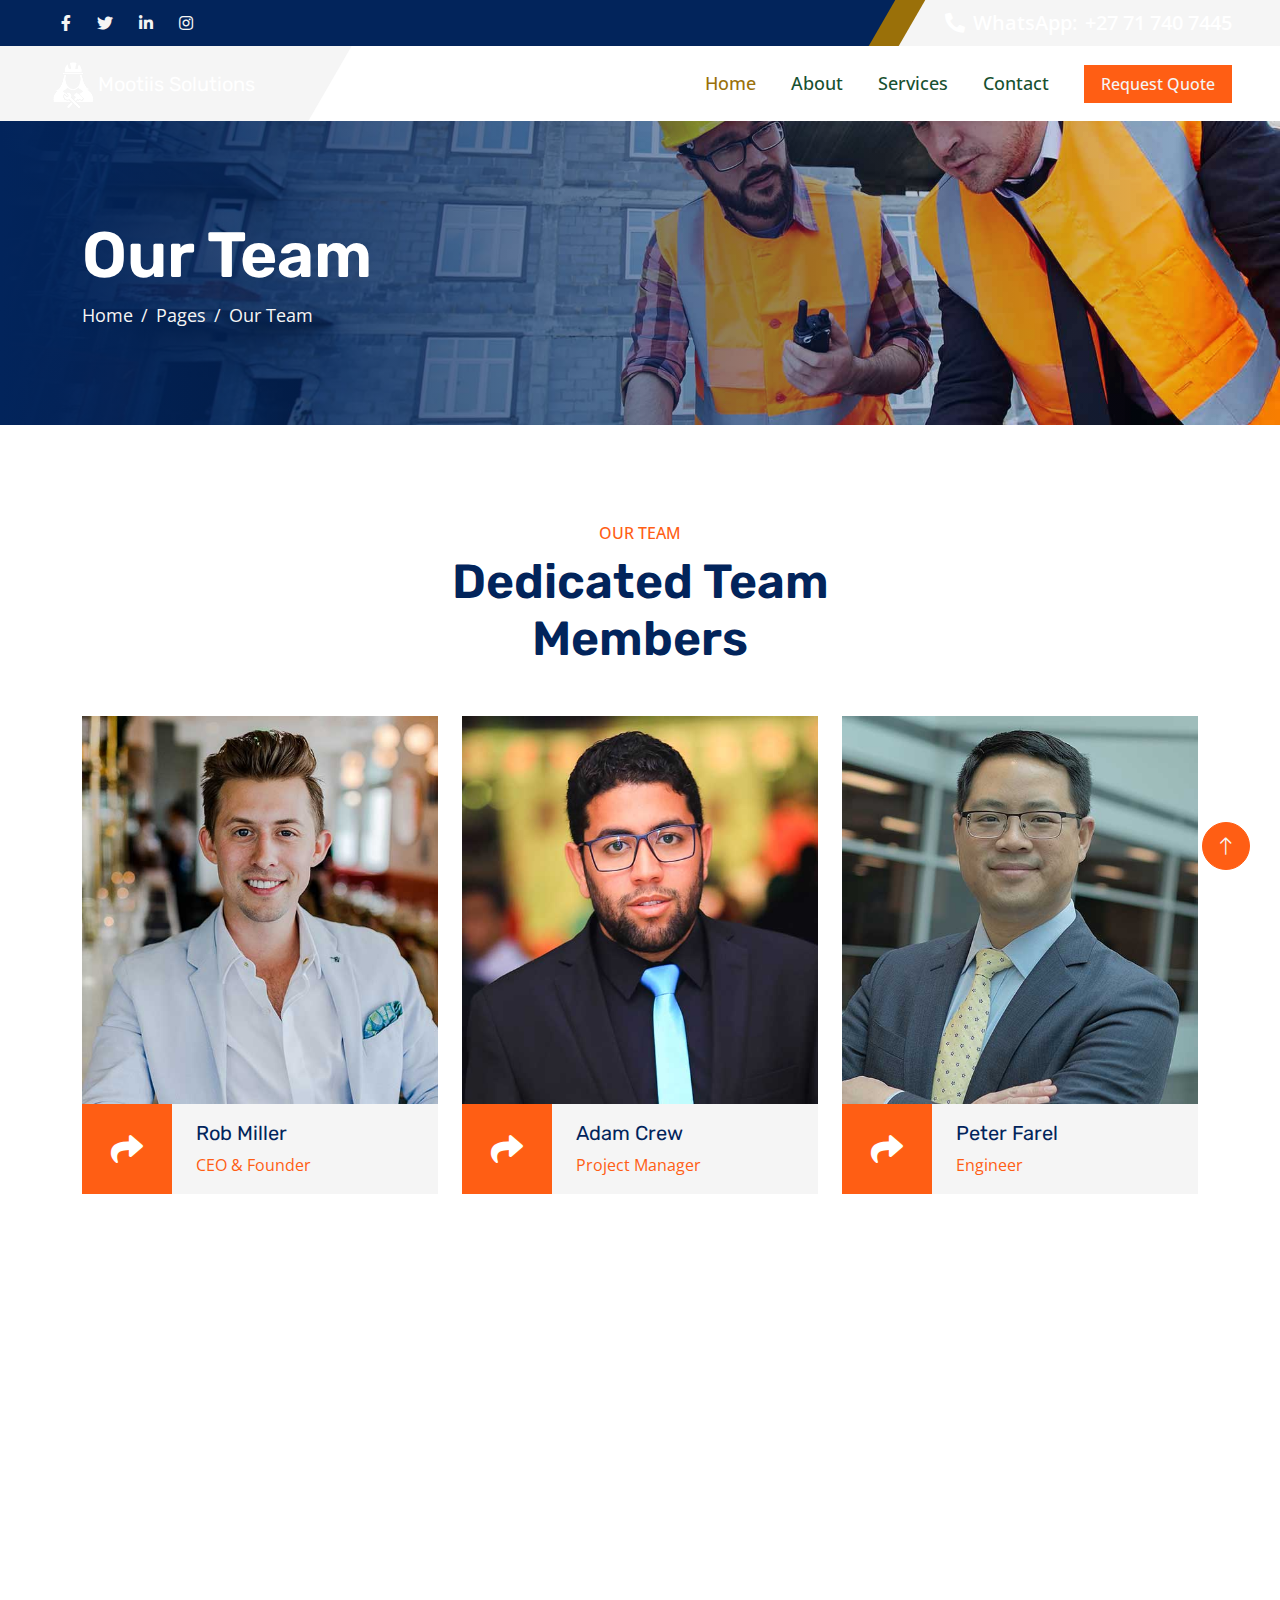
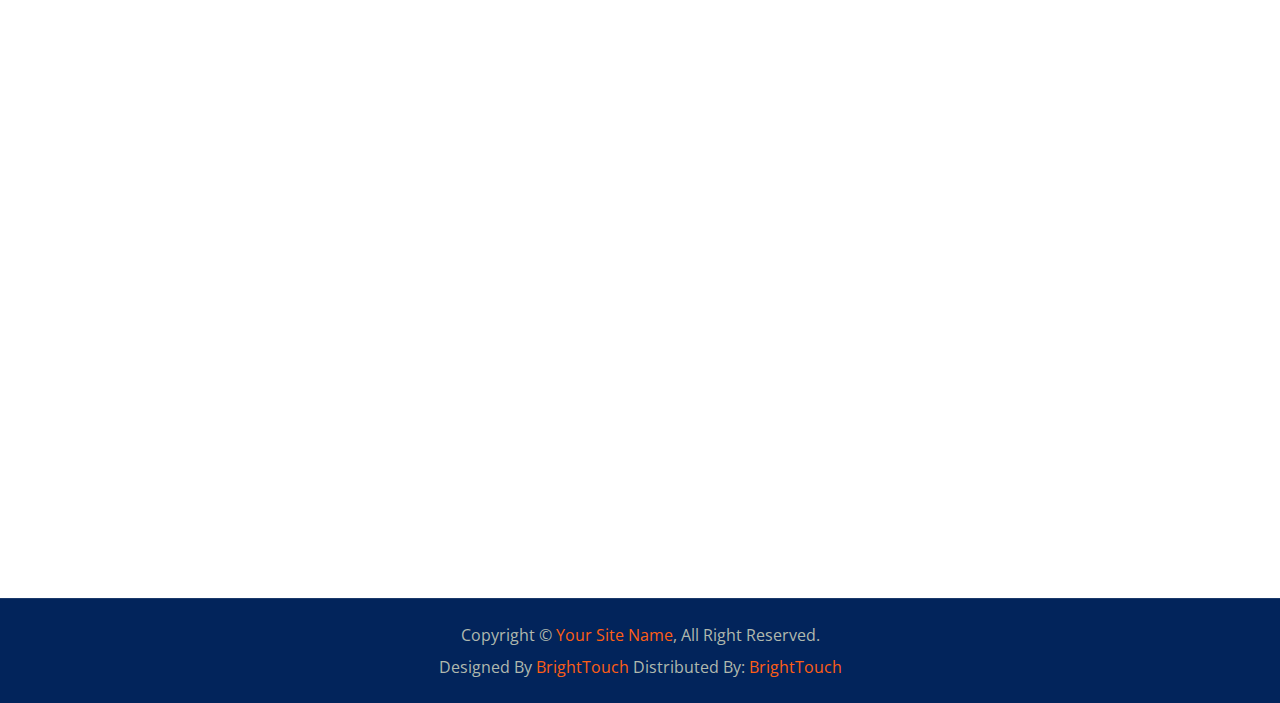
<file: team.html>
<!DOCTYPE html>
<html lang="en">

<head>
    <meta charset="utf-8">
    <title>Mootiis Solutions - Committed to excellence up to infinity</title>
    <meta content="width=device-width, initial-scale=1.0" name="viewport">
    <meta content="" name="keywords">
    <meta content="" name="description">

    <!-- Favicon -->
    <link href="img/favicon.ico" rel="icon">

    <!-- Google Web Fonts -->
    <link rel="preconnect" href="https://fonts.googleapis.com">
    <link rel="preconnect" href="https://fonts.gstatic.com" crossorigin>
    <link
        href="https://fonts.googleapis.com/css2?family=Open+Sans:wght@400;500;600&family=Rubik:wght@500;600;700&display=swap"
        rel="stylesheet">

    <!-- Icon Font Stylesheet -->
    <link href="https://cdnjs.cloudflare.com/ajax/libs/font-awesome/5.10.0/css/all.min.css" rel="stylesheet">
    <link href="https://cdn.jsdelivr.net/npm/bootstrap-icons@1.4.1/font/bootstrap-icons.css" rel="stylesheet">

    <!-- Libraries Stylesheet -->
    <link href="lib/animate/animate.min.css" rel="stylesheet">
    <link href="lib/owlcarousel/assets/owl.carousel.min.css" rel="stylesheet">

    <!-- Customized Bootstrap Stylesheet -->
    <link href="css/bootstrap.min.css" rel="stylesheet">

    <!-- Template Stylesheet -->
    <link href="css/style.css" rel="stylesheet">
</head>

<body>
    <!-- Spinner Start -->
    <div id="spinner"
        class="show bg-white position-fixed translate-middle w-100 vh-100 top-50 start-50 d-flex align-items-center justify-content-center">
        <div class="spinner-border text-primary" role="status" style="width: 3rem; height: 3rem;"></div>
    </div>
    <!-- Spinner End -->


    <!-- Topbar Start -->
    <div class="container-fluid bg-dark px-0">
        <div class="row g-0 d-none d-lg-flex">
            <div class="col-lg-6 ps-5 text-start">
                <div class="h-100 d-inline-flex align-items-center text-white">
                    <a class="btn btn-link text-light" href=""><i class="fab fa-facebook-f"></i></a>
                    <a class="btn btn-link text-light" href=""><i class="fab fa-twitter"></i></a>
                    <a class="btn btn-link text-light" href=""><i class="fab fa-linkedin-in"></i></a>
                    <a class="btn btn-link text-light" href=""><i class="fab fa-instagram"></i></a>
                </div>
            </div>
            <div class="col-lg-6 text-end">
                <div class="h-100 topbar-right d-inline-flex align-items-center text-white py-2 px-5">
                    <span class="fs-5 fw-bold me-2"><i class="fa fa-phone-alt me-2"></i>WhatsApp:</span>
                    <span class="fs-5 fw-bold">+27 71 740 7445</span>
                </div>
            </div>
        </div>
    </div>
    <!-- Topbar End -->


    <!-- Navbar Start -->
    <nav class="navbar navbar-expand-lg bg-white navbar-light sticky-top py-0 pe-5">
        <a href="index.html" class="navbar-brand ps-5 me-0">
            <img class="img-fluid" class="" style="height: 50px; width: 50px;" src="img/logo.svg">
            <h5 class="text-white m-0"> Mootiis Solutions</h5>

        </a>
        <button type="button" class="navbar-toggler me-0" data-bs-toggle="collapse" data-bs-target="#navbarCollapse">
            <span class="navbar-toggler-icon"></span>
        </button>
        <div class="collapse navbar-collapse" id="navbarCollapse">
            <div class="navbar-nav ms-auto p-4 p-lg-0">
                <a href="index.html" class="nav-item nav-link active">Home</a>
                <a href="about.html" class="nav-item nav-link">About</a>
                <a href="service.html" class="nav-item nav-link">Services</a>
                <a href="contact.html" class="nav-item nav-link">Contact</a>
            </div>
            <a href="" class="btn btn-primary px-3 d-none d-lg-block">Request Quote</a>
        </div>
    </nav>
    <!-- Navbar End -->


    <!-- Page Header Start -->
    <div class="container-fluid page-header py-5 mb-5 wow fadeIn" data-wow-delay="0.1s">
        <div class="container py-5">
            <h1 class="display-3 text-white animated slideInRight">Our Team</h1>
            <nav aria-label="breadcrumb">
                <ol class="breadcrumb animated slideInRight mb-0">
                    <li class="breadcrumb-item"><a href="#">Home</a></li>
                    <li class="breadcrumb-item"><a href="#">Pages</a></li>
                    <li class="breadcrumb-item active" aria-current="page">Our Team</li>
                </ol>
            </nav>
        </div>
    </div>
    <!-- Page Header End -->


    <!-- Team Start -->
    <div class="container-xxl py-5">
        <div class="container">
            <div class="text-center mx-auto wow fadeInUp" data-wow-delay="0.1s" style="max-width: 600px;">
                <p class="fw-medium text-uppercase text-primary mb-2">Our Team</p>
                <h1 class="display-5 mb-5">Dedicated Team Members</h1>
            </div>
            <div class="row g-4">
                <div class="col-lg-4 col-md-6 wow fadeInUp" data-wow-delay="0.1s">
                    <div class="team-item">
                        <img class="img-fluid" src="img/team-1.jpg" alt="">
                        <div class="d-flex">
                            <div class="flex-shrink-0 btn-square bg-primary" style="width: 90px; height: 90px;">
                                <i class="fa fa-2x fa-share text-white"></i>
                            </div>
                            <div class="position-relative overflow-hidden bg-light d-flex flex-column justify-content-center w-100 ps-4"
                                style="height: 90px;">
                                <h5>Rob Miller</h5>
                                <span class="text-primary">CEO & Founder</span>
                                <div class="team-social">
                                    <a class="btn btn-square btn-dark rounded-circle mx-1" href=""><i
                                            class="fab fa-facebook-f"></i></a>
                                    <a class="btn btn-square btn-dark rounded-circle mx-1" href=""><i
                                            class="fab fa-twitter"></i></a>
                                    <a class="btn btn-square btn-dark rounded-circle mx-1" href=""><i
                                            class="fab fa-instagram"></i></a>
                                </div>
                            </div>
                        </div>
                    </div>
                </div>
                <div class="col-lg-4 col-md-6 wow fadeInUp" data-wow-delay="0.3s">
                    <div class="team-item">
                        <img class="img-fluid" src="img/team-2.jpg" alt="">
                        <div class="d-flex">
                            <div class="flex-shrink-0 btn-square bg-primary" style="width: 90px; height: 90px;">
                                <i class="fa fa-2x fa-share text-white"></i>
                            </div>
                            <div class="position-relative overflow-hidden bg-light d-flex flex-column justify-content-center w-100 ps-4"
                                style="height: 90px;">
                                <h5>Adam Crew</h5>
                                <span class="text-primary">Project Manager</span>
                                <div class="team-social">
                                    <a class="btn btn-square btn-dark rounded-circle mx-1" href=""><i
                                            class="fab fa-facebook-f"></i></a>
                                    <a class="btn btn-square btn-dark rounded-circle mx-1" href=""><i
                                            class="fab fa-twitter"></i></a>
                                    <a class="btn btn-square btn-dark rounded-circle mx-1" href=""><i
                                            class="fab fa-instagram"></i></a>
                                </div>
                            </div>
                        </div>
                    </div>
                </div>
                <div class="col-lg-4 col-md-6 wow fadeInUp" data-wow-delay="0.5s">
                    <div class="team-item">
                        <img class="img-fluid" src="img/team-3.jpg" alt="">
                        <div class="d-flex">
                            <div class="flex-shrink-0 btn-square bg-primary" style="width: 90px; height: 90px;">
                                <i class="fa fa-2x fa-share text-white"></i>
                            </div>
                            <div class="position-relative overflow-hidden bg-light d-flex flex-column justify-content-center w-100 ps-4"
                                style="height: 90px;">
                                <h5>Peter Farel</h5>
                                <span class="text-primary">Engineer</span>
                                <div class="team-social">
                                    <a class="btn btn-square btn-dark rounded-circle mx-1" href=""><i
                                            class="fab fa-facebook-f"></i></a>
                                    <a class="btn btn-square btn-dark rounded-circle mx-1" href=""><i
                                            class="fab fa-twitter"></i></a>
                                    <a class="btn btn-square btn-dark rounded-circle mx-1" href=""><i
                                            class="fab fa-instagram"></i></a>
                                </div>
                            </div>
                        </div>
                    </div>
                </div>
                <div class="col-lg-4 col-md-6 wow fadeInUp" data-wow-delay="0.1s">
                    <div class="team-item">
                        <img class="img-fluid" src="img/team-1.jpg" alt="">
                        <div class="d-flex">
                            <div class="flex-shrink-0 btn-square bg-primary" style="width: 90px; height: 90px;">
                                <i class="fa fa-2x fa-share text-white"></i>
                            </div>
                            <div class="position-relative overflow-hidden bg-light d-flex flex-column justify-content-center w-100 ps-4"
                                style="height: 90px;">
                                <h5>Rob Miller</h5>
                                <span class="text-primary">CEO & Founder</span>
                                <div class="team-social">
                                    <a class="btn btn-square btn-dark rounded-circle mx-1" href=""><i
                                            class="fab fa-facebook-f"></i></a>
                                    <a class="btn btn-square btn-dark rounded-circle mx-1" href=""><i
                                            class="fab fa-twitter"></i></a>
                                    <a class="btn btn-square btn-dark rounded-circle mx-1" href=""><i
                                            class="fab fa-instagram"></i></a>
                                </div>
                            </div>
                        </div>
                    </div>
                </div>
                <div class="col-lg-4 col-md-6 wow fadeInUp" data-wow-delay="0.3s">
                    <div class="team-item">
                        <img class="img-fluid" src="img/team-2.jpg" alt="">
                        <div class="d-flex">
                            <div class="flex-shrink-0 btn-square bg-primary" style="width: 90px; height: 90px;">
                                <i class="fa fa-2x fa-share text-white"></i>
                            </div>
                            <div class="position-relative overflow-hidden bg-light d-flex flex-column justify-content-center w-100 ps-4"
                                style="height: 90px;">
                                <h5>Adam Crew</h5>
                                <span class="text-primary">Project Manager</span>
                                <div class="team-social">
                                    <a class="btn btn-square btn-dark rounded-circle mx-1" href=""><i
                                            class="fab fa-facebook-f"></i></a>
                                    <a class="btn btn-square btn-dark rounded-circle mx-1" href=""><i
                                            class="fab fa-twitter"></i></a>
                                    <a class="btn btn-square btn-dark rounded-circle mx-1" href=""><i
                                            class="fab fa-instagram"></i></a>
                                </div>
                            </div>
                        </div>
                    </div>
                </div>
                <div class="col-lg-4 col-md-6 wow fadeInUp" data-wow-delay="0.5s">
                    <div class="team-item">
                        <img class="img-fluid" src="img/team-3.jpg" alt="">
                        <div class="d-flex">
                            <div class="flex-shrink-0 btn-square bg-primary" style="width: 90px; height: 90px;">
                                <i class="fa fa-2x fa-share text-white"></i>
                            </div>
                            <div class="position-relative overflow-hidden bg-light d-flex flex-column justify-content-center w-100 ps-4"
                                style="height: 90px;">
                                <h5>Peter Farel</h5>
                                <span class="text-primary">Engineer</span>
                                <div class="team-social">
                                    <a class="btn btn-square btn-dark rounded-circle mx-1" href=""><i
                                            class="fab fa-facebook-f"></i></a>
                                    <a class="btn btn-square btn-dark rounded-circle mx-1" href=""><i
                                            class="fab fa-twitter"></i></a>
                                    <a class="btn btn-square btn-dark rounded-circle mx-1" href=""><i
                                            class="fab fa-instagram"></i></a>
                                </div>
                            </div>
                        </div>
                    </div>
                </div>
            </div>
        </div>
    </div>
    <!-- Team End -->


    <!-- Footer Start -->
    <div class="container-fluid bg-dark footer mt-5 py-5 wow fadeIn" data-wow-delay="0.1s">
        <div class="container py-5">
            <div class="row g-5">
                <div class="col-lg-3 col-md-6">
                    <h5 class="text-white mb-4">Our Office</h5>
                    <p class="mb-2"><i class="fa fa-map-marker-alt me-3"></i>123 Street, New York, USA</p>
                    <p class="mb-2"><i class="fa fa-phone-alt me-3"></i>+012 345 67890</p>
                    <p class="mb-2"><i class="fa fa-envelope me-3"></i>info@example.com</p>
                    <div class="d-flex pt-3">
                        <a class="btn btn-square btn-primary rounded-circle me-2" href=""><i
                                class="fab fa-twitter"></i></a>
                        <a class="btn btn-square btn-primary rounded-circle me-2" href=""><i
                                class="fab fa-facebook-f"></i></a>
                        <a class="btn btn-square btn-primary rounded-circle me-2" href=""><i
                                class="fab fa-youtube"></i></a>
                        <a class="btn btn-square btn-primary rounded-circle me-2" href=""><i
                                class="fab fa-linkedin-in"></i></a>
                    </div>
                </div>
                <div class="col-lg-3 col-md-6">
                    <h5 class="text-white mb-4">Quick Links</h5>
                    <a class="btn btn-link" href="">About Us</a>
                    <a class="btn btn-link" href="">Contact Us</a>
                    <a class="btn btn-link" href="">Our Services</a>
                    <a class="btn btn-link" href="">Terms & Condition</a>
                    <a class="btn btn-link" href="">Support</a>
                </div>
                <div class="col-lg-3 col-md-6">
                    <h5 class="text-white mb-4">Business Hours</h5>
                    <p class="mb-1">Monday - Friday</p>
                    <h6 class="text-light">09:00 am - 07:00 pm</h6>
                    <p class="mb-1">Saturday</p>
                    <h6 class="text-light">09:00 am - 12:00 pm</h6>
                    <p class="mb-1">Sunday</p>
                    <h6 class="text-light">Closed</h6>
                </div>
                <div class="col-lg-3 col-md-6">
                    <h5 class="text-white mb-4">Newsletter</h5>
                    <p>Dolor amet sit justo amet elitr clita ipsum elitr est.</p>
                    <div class="position-relative w-100">
                        <input class="form-control bg-transparent w-100 py-3 ps-4 pe-5" type="text"
                            placeholder="Your email">
                        <button type="button"
                            class="btn btn-primary py-2 position-absolute top-0 end-0 mt-2 me-2">SignUp</button>
                    </div>
                </div>
            </div>
        </div>
    </div>
    <!-- Footer End -->


    <!-- Copyright Start -->
    <div class="container-fluid copyright bg-dark py-4">
        <div class="container text-center">
            <p class="mb-2">Copyright &copy; <a class="fw-semi-bold" href="#">Your Site Name</a>, All Right Reserved.
            </p>
            <!--/*** This template is free as long as you keep the footer author’s credit link/attribution link/backlink. If you'd like to use the template without the footer author’s credit link/attribution link/backlink, you can purchase the Credit Removal License from "https://htmlcodex.com/credit-removal". Thank you for your support. ***/-->
            <p class="mb-0">Designed By <a class="fw-semi-bold" href="https://htmlcodex.com">BrightTouch</a> Distributed
                By: <a href="https://themewagon.com">BrightTouch</a> </p>
        </div>
    </div>
    <!-- Copyright End -->


    <!-- Back to Top -->
    <a href="#" class="btn btn-lg btn-primary btn-lg-square rounded-circle back-to-top"><i
            class="bi bi-arrow-up"></i></a>


    <!-- JavaScript Libraries -->
    <script src="https://code.jquery.com/jquery-3.4.1.min.js"></script>
    <script src="https://cdn.jsdelivr.net/npm/bootstrap@5.0.0/dist/js/bootstrap.bundle.min.js"></script>
    <script src="lib/wow/wow.min.js"></script>
    <script src="lib/easing/easing.min.js"></script>
    <script src="lib/waypoints/waypoints.min.js"></script>
    <script src="lib/owlcarousel/owl.carousel.min.js"></script>
    <script src="lib/counterup/counterup.min.js"></script>

    <!-- Template Javascript -->
    <script src="js/main.js"></script>
</body>

</html>
</file>
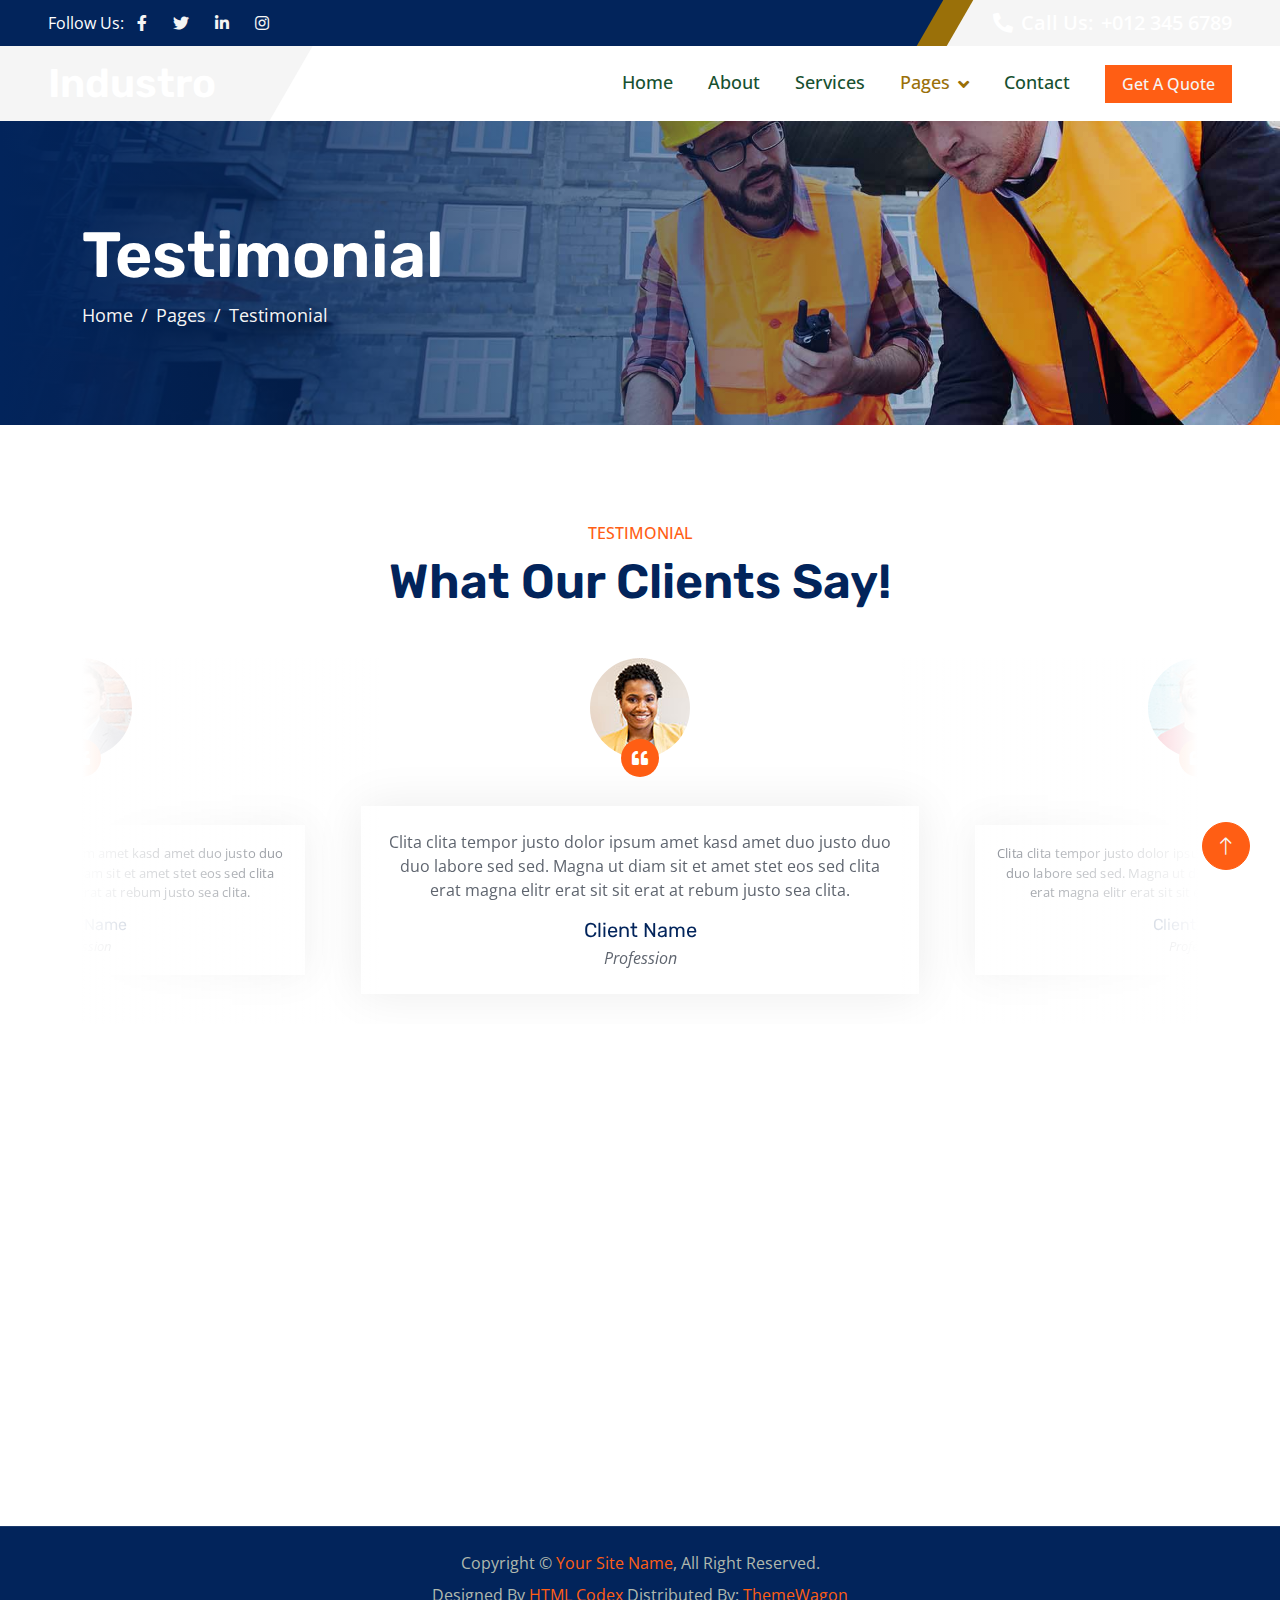
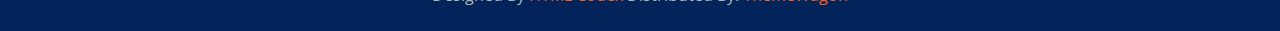
<file: testimonial.html>
<!DOCTYPE html>
<html lang="en">

<head>
    <meta charset="utf-8">
    <title>Industro - Industrial HTML Template</title>
    <meta content="width=device-width, initial-scale=1.0" name="viewport">
    <meta content="" name="keywords">
    <meta content="" name="description">

    <!-- Favicon -->
    <link href="img/favicon.ico" rel="icon">

    <!-- Google Web Fonts -->
    <link rel="preconnect" href="https://fonts.googleapis.com">
    <link rel="preconnect" href="https://fonts.gstatic.com" crossorigin>
    <link href="https://fonts.googleapis.com/css2?family=Open+Sans:wght@400;500;600&family=Rubik:wght@500;600;700&display=swap" rel="stylesheet">

    <!-- Icon Font Stylesheet -->
    <link href="https://cdnjs.cloudflare.com/ajax/libs/font-awesome/5.10.0/css/all.min.css" rel="stylesheet">
    <link href="https://cdn.jsdelivr.net/npm/bootstrap-icons@1.4.1/font/bootstrap-icons.css" rel="stylesheet">

    <!-- Libraries Stylesheet -->
    <link href="lib/animate/animate.min.css" rel="stylesheet">
    <link href="lib/owlcarousel/assets/owl.carousel.min.css" rel="stylesheet">

    <!-- Customized Bootstrap Stylesheet -->
    <link href="css/bootstrap.min.css" rel="stylesheet">

    <!-- Template Stylesheet -->
    <link href="css/style.css" rel="stylesheet">
</head>

<body>
    <!-- Spinner Start -->
    <div id="spinner" class="show bg-white position-fixed translate-middle w-100 vh-100 top-50 start-50 d-flex align-items-center justify-content-center">
        <div class="spinner-border text-primary" role="status" style="width: 3rem; height: 3rem;"></div>
    </div>
    <!-- Spinner End -->


    <!-- Topbar Start -->
    <div class="container-fluid bg-dark px-0">
        <div class="row g-0 d-none d-lg-flex">
            <div class="col-lg-6 ps-5 text-start">
                <div class="h-100 d-inline-flex align-items-center text-white">
                    <span>Follow Us:</span>
                    <a class="btn btn-link text-light" href=""><i class="fab fa-facebook-f"></i></a>
                    <a class="btn btn-link text-light" href=""><i class="fab fa-twitter"></i></a>
                    <a class="btn btn-link text-light" href=""><i class="fab fa-linkedin-in"></i></a>
                    <a class="btn btn-link text-light" href=""><i class="fab fa-instagram"></i></a>
                </div>
            </div>
            <div class="col-lg-6 text-end">
                <div class="h-100 topbar-right d-inline-flex align-items-center text-white py-2 px-5">
                    <span class="fs-5 fw-bold me-2"><i class="fa fa-phone-alt me-2"></i>Call Us:</span>
                    <span class="fs-5 fw-bold">+012 345 6789</span>
                </div>
            </div>
        </div>
    </div>
    <!-- Topbar End -->


    <!-- Navbar Start -->
    <nav class="navbar navbar-expand-lg bg-white navbar-light sticky-top py-0 pe-5">
        <a href="index.html" class="navbar-brand ps-5 me-0">
            <h1 class="text-white m-0">Industro</h1>
        </a>
        <button type="button" class="navbar-toggler me-0" data-bs-toggle="collapse" data-bs-target="#navbarCollapse">
            <span class="navbar-toggler-icon"></span>
        </button>
        <div class="collapse navbar-collapse" id="navbarCollapse">
            <div class="navbar-nav ms-auto p-4 p-lg-0">
                <a href="index.html" class="nav-item nav-link">Home</a>
                <a href="about.html" class="nav-item nav-link">About</a>
                <a href="service.html" class="nav-item nav-link">Services</a>
                <div class="nav-item dropdown">
                    <a href="#" class="nav-link dropdown-toggle active" data-bs-toggle="dropdown">Pages</a>
                    <div class="dropdown-menu bg-light m-0">
                        <a href="project.html" class="dropdown-item">Projects</a>
                        <a href="feature.html" class="dropdown-item">Features</a>
                        <a href="team.html" class="dropdown-item">Our Team</a>
                        <a href="testimonial.html" class="dropdown-item active">Testimonial</a>
                        <a href="404.html" class="dropdown-item">404 Page</a>
                    </div>
                </div>
                <a href="contact.html" class="nav-item nav-link">Contact</a>
            </div>
            <a href="" class="btn btn-primary px-3 d-none d-lg-block">Get A Quote</a>
        </div>
    </nav>
    <!-- Navbar End -->


    <!-- Page Header Start -->
    <div class="container-fluid page-header py-5 mb-5 wow fadeIn" data-wow-delay="0.1s">
        <div class="container py-5">
            <h1 class="display-3 text-white animated slideInRight">Testimonial</h1>
            <nav aria-label="breadcrumb">
                <ol class="breadcrumb animated slideInRight mb-0">
                    <li class="breadcrumb-item"><a href="#">Home</a></li>
                    <li class="breadcrumb-item"><a href="#">Pages</a></li>
                    <li class="breadcrumb-item active" aria-current="page">Testimonial</li>
                </ol>
            </nav>
        </div>
    </div>
    <!-- Page Header End -->


    <!-- Testimonial Start -->
    <div class="container-xxl py-5">
        <div class="container">
            <div class="text-center mx-auto wow fadeInUp" data-wow-delay="0.1s" style="max-width: 600px;">
                <p class="fw-medium text-uppercase text-primary mb-2">Testimonial</p>
                <h1 class="display-5 mb-5">What Our Clients Say!</h1>
            </div>
            <div class="owl-carousel testimonial-carousel wow fadeInUp" data-wow-delay="0.1s">
                <div class="testimonial-item text-center">
                    <div class="testimonial-img position-relative">
                        <img class="img-fluid rounded-circle mx-auto mb-5" src="img/testimonial-1.jpg">
                        <div class="btn-square bg-primary rounded-circle">
                            <i class="fa fa-quote-left text-white"></i>
                        </div>
                    </div>
                    <div class="testimonial-text text-center rounded p-4">
                        <p>Clita clita tempor justo dolor ipsum amet kasd amet duo justo duo duo labore sed sed. Magna ut diam sit et amet stet eos sed clita erat magna elitr erat sit sit erat at rebum justo sea clita.</p>
                        <h5 class="mb-1">Client Name</h5>
                        <span class="fst-italic">Profession</span>
                    </div>
                </div>
                <div class="testimonial-item text-center">
                    <div class="testimonial-img position-relative">
                        <img class="img-fluid rounded-circle mx-auto mb-5" src="img/testimonial-2.jpg">
                        <div class="btn-square bg-primary rounded-circle">
                            <i class="fa fa-quote-left text-white"></i>
                        </div>
                    </div>
                    <div class="testimonial-text text-center rounded p-4">
                        <p>Clita clita tempor justo dolor ipsum amet kasd amet duo justo duo duo labore sed sed. Magna ut diam sit et amet stet eos sed clita erat magna elitr erat sit sit erat at rebum justo sea clita.</p>
                        <h5 class="mb-1">Client Name</h5>
                        <span class="fst-italic">Profession</span>
                    </div>
                </div>
                <div class="testimonial-item text-center">
                    <div class="testimonial-img position-relative">
                        <img class="img-fluid rounded-circle mx-auto mb-5" src="img/testimonial-3.jpg">
                        <div class="btn-square bg-primary rounded-circle">
                            <i class="fa fa-quote-left text-white"></i>
                        </div>
                    </div>
                    <div class="testimonial-text text-center rounded p-4">
                        <p>Clita clita tempor justo dolor ipsum amet kasd amet duo justo duo duo labore sed sed. Magna ut diam sit et amet stet eos sed clita erat magna elitr erat sit sit erat at rebum justo sea clita.</p>
                        <h5 class="mb-1">Client Name</h5>
                        <span class="fst-italic">Profession</span>
                    </div>
                </div>
            </div>
        </div>
    </div>
    <!-- Testimonial End -->
        

    <!-- Footer Start -->
    <div class="container-fluid bg-dark footer mt-5 py-5 wow fadeIn" data-wow-delay="0.1s">
        <div class="container py-5">
            <div class="row g-5">
                <div class="col-lg-3 col-md-6">
                    <h5 class="text-white mb-4">Our Office</h5>
                    <p class="mb-2"><i class="fa fa-map-marker-alt me-3"></i>123 Street, New York, USA</p>
                    <p class="mb-2"><i class="fa fa-phone-alt me-3"></i>+012 345 67890</p>
                    <p class="mb-2"><i class="fa fa-envelope me-3"></i>info@example.com</p>
                    <div class="d-flex pt-3">
                        <a class="btn btn-square btn-primary rounded-circle me-2" href=""><i class="fab fa-twitter"></i></a>
                        <a class="btn btn-square btn-primary rounded-circle me-2" href=""><i class="fab fa-facebook-f"></i></a>
                        <a class="btn btn-square btn-primary rounded-circle me-2" href=""><i class="fab fa-youtube"></i></a>
                        <a class="btn btn-square btn-primary rounded-circle me-2" href=""><i class="fab fa-linkedin-in"></i></a>
                    </div>
                </div>
                <div class="col-lg-3 col-md-6">
                    <h5 class="text-white mb-4">Quick Links</h5>
                    <a class="btn btn-link" href="">About Us</a>
                    <a class="btn btn-link" href="">Contact Us</a>
                    <a class="btn btn-link" href="">Our Services</a>
                    <a class="btn btn-link" href="">Terms & Condition</a>
                    <a class="btn btn-link" href="">Support</a>
                </div>
                <div class="col-lg-3 col-md-6">
                    <h5 class="text-white mb-4">Business Hours</h5>
                    <p class="mb-1">Monday - Friday</p>
                    <h6 class="text-light">09:00 am - 07:00 pm</h6>
                    <p class="mb-1">Saturday</p>
                    <h6 class="text-light">09:00 am - 12:00 pm</h6>
                    <p class="mb-1">Sunday</p>
                    <h6 class="text-light">Closed</h6>
                </div>
                <div class="col-lg-3 col-md-6">
                    <h5 class="text-white mb-4">Newsletter</h5>
                    <p>Dolor amet sit justo amet elitr clita ipsum elitr est.</p>
                    <div class="position-relative w-100">
                        <input class="form-control bg-transparent w-100 py-3 ps-4 pe-5" type="text" placeholder="Your email">
                        <button type="button" class="btn btn-primary py-2 position-absolute top-0 end-0 mt-2 me-2">SignUp</button>
                    </div>
                </div>
            </div>
        </div>
    </div>
    <!-- Footer End -->


    <!-- Copyright Start -->
    <div class="container-fluid copyright bg-dark py-4">
        <div class="container text-center">
            <p class="mb-2">Copyright &copy; <a class="fw-semi-bold" href="#">Your Site Name</a>, All Right Reserved.</p>
            <!--/*** This template is free as long as you keep the footer author’s credit link/attribution link/backlink. If you'd like to use the template without the footer author’s credit link/attribution link/backlink, you can purchase the Credit Removal License from "https://htmlcodex.com/credit-removal". Thank you for your support. ***/-->
            <p class="mb-0">Designed By <a class="fw-semi-bold" href="https://htmlcodex.com">HTML Codex</a> Distributed
                By: <a href="https://themewagon.com">ThemeWagon</a> </p>        </div>
    </div>
    <!-- Copyright End -->


    <!-- Back to Top -->
    <a href="#" class="btn btn-lg btn-primary btn-lg-square rounded-circle back-to-top"><i class="bi bi-arrow-up"></i></a>


    <!-- JavaScript Libraries -->
    <script src="https://code.jquery.com/jquery-3.4.1.min.js"></script>
    <script src="https://cdn.jsdelivr.net/npm/bootstrap@5.0.0/dist/js/bootstrap.bundle.min.js"></script>
    <script src="lib/wow/wow.min.js"></script>
    <script src="lib/easing/easing.min.js"></script>
    <script src="lib/waypoints/waypoints.min.js"></script>
    <script src="lib/owlcarousel/owl.carousel.min.js"></script>
    <script src="lib/counterup/counterup.min.js"></script>

    <!-- Template Javascript -->
    <script src="js/main.js"></script>
</body>

</html>
</file>
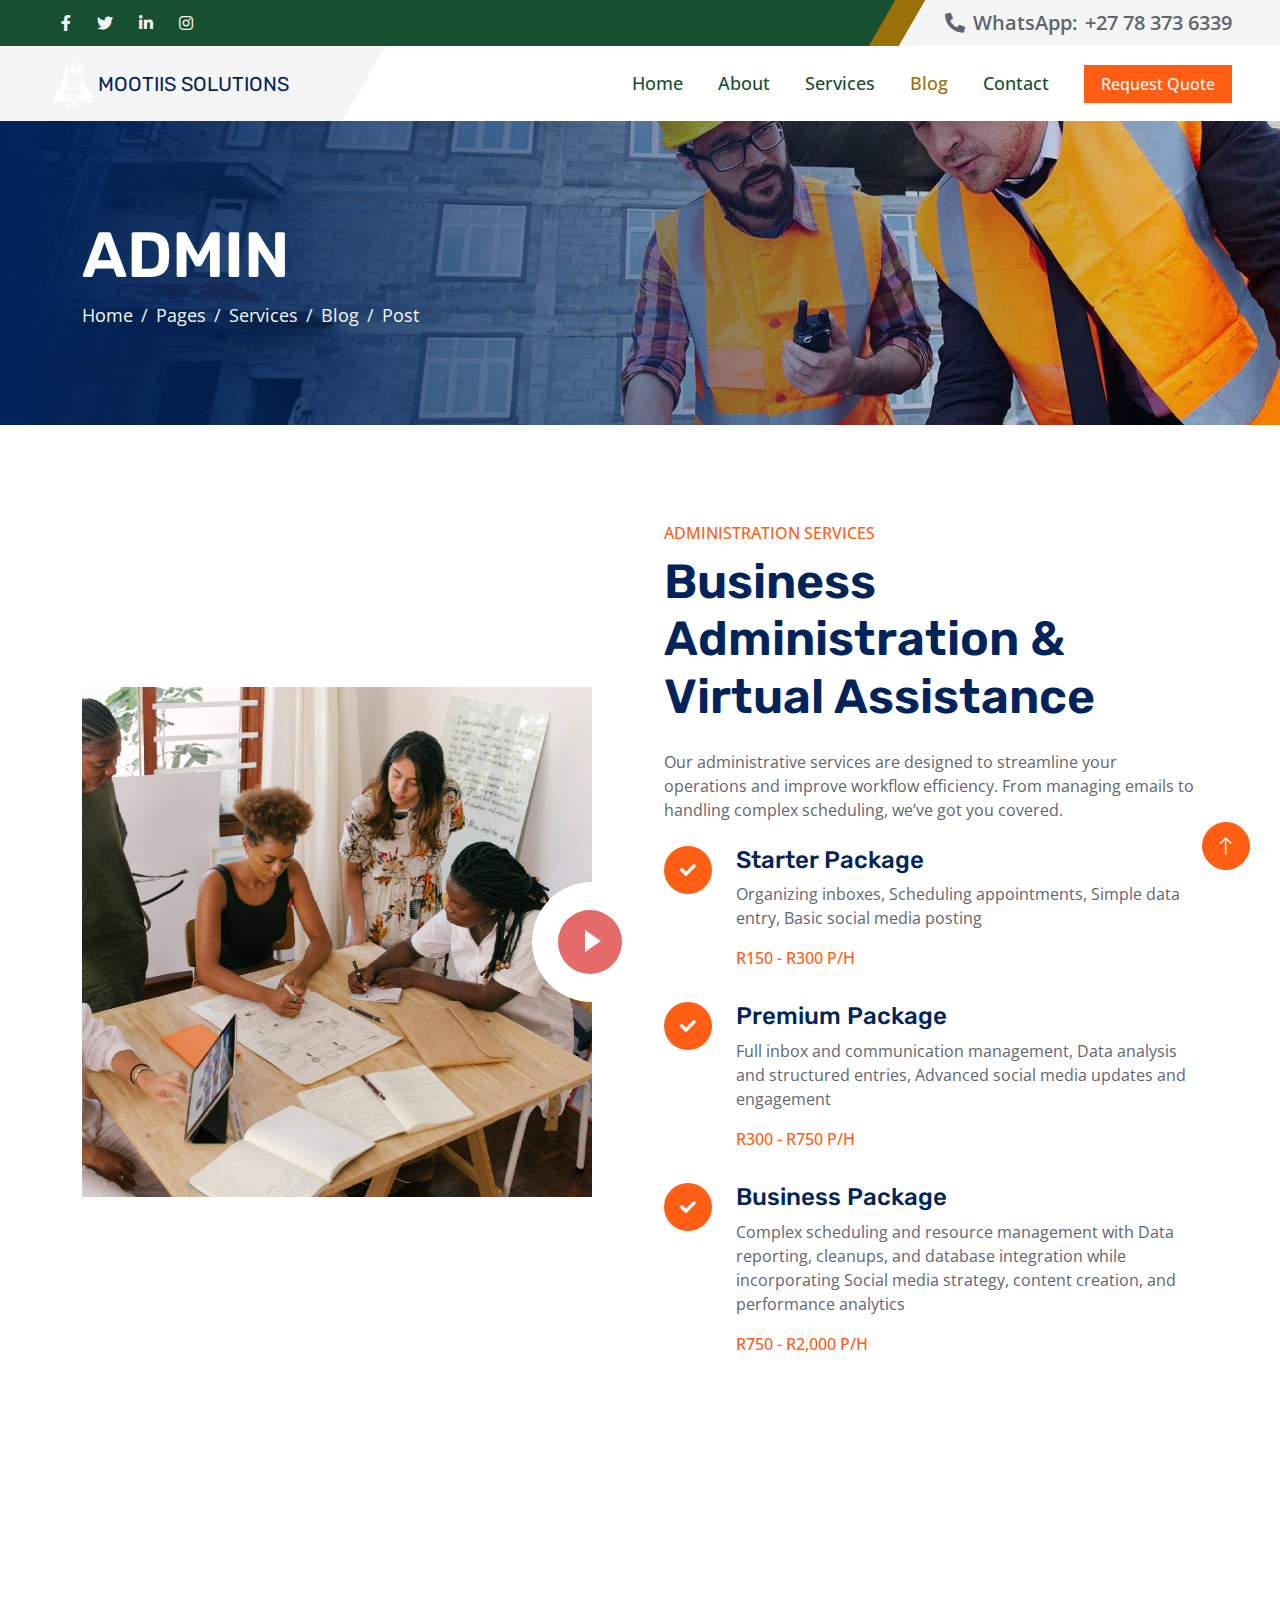
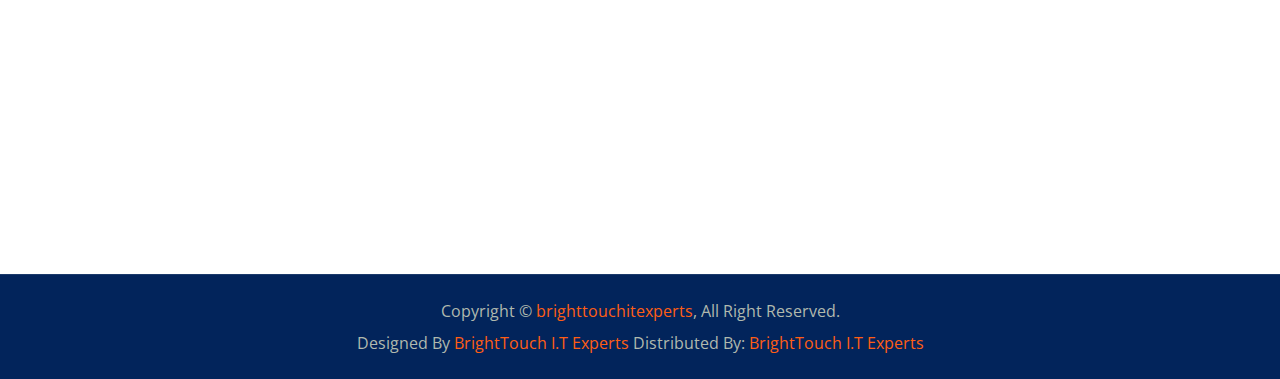
<file: blog/administration.html>
<!DOCTYPE html>
<html lang="en">

<head>
    <meta charset="utf-8">
    <title>Mootiis Solutions - Committed to excellence up to infinity</title>
    <meta content="width=device-width, initial-scale=1.0" name="viewport">
    <meta content="" name="keywords">
    <meta content="" name="description">

    <!-- Favicon -->
    <link href="../img/logo.png" rel="icon">

    <!-- Google Web Fonts -->
    <link rel="preconnect" href="https://fonts.googleapis.com">
    <link rel="preconnect" href="https://fonts.gstatic.com" crossorigin>
    <link
        href="https://fonts.googleapis.com/css2?family=Open+Sans:wght@400;500;600&family=Rubik:wght@500;600;700&display=swap"
        rel="stylesheet">

    <!-- Icon Font Stylesheet -->
    <link href="https://cdnjs.cloudflare.com/ajax/libs/font-awesome/5.10.0/css/all.min.css" rel="stylesheet">
    <link href="https://cdn.jsdelivr.net/npm/bootstrap-icons@1.4.1/font/bootstrap-icons.css" rel="stylesheet">

    <!-- Libraries Stylesheet -->
    <link href="../lib/animate/animate.min.css" rel="stylesheet">
    <link href="../lib/owlcarousel/assets/owl.carousel.min.css" rel="stylesheet">

    <!-- Customized Bootstrap Stylesheet -->
    <link href="../css/bootstrap.min.css" rel="stylesheet">

    <!-- Template Stylesheet -->
    <link href="../css/style.css" rel="stylesheet">
</head>

<body>
    <!-- Spinner Start -->
    <div id="spinner"
        class="show bg-white position-fixed translate-middle w-100 vh-100 top-50 start-50 d-flex align-items-center justify-content-center">
        <div class="spinner-border text-gold" role="status" style="width: 3rem; height: 3rem;"></div>
    </div>
    <!-- Spinner End -->



    <!-- Topbar Start -->
    <div class="container-fluid px-0" style="background-color: var(--dark);">
        <div class="row g-0 d-none d-lg-flex">
            <div class="col-lg-6 ps-5 text-start">
                <div class="h-100 d-inline-flex align-items-center text-white">
                    <a class="btn btn-link text-light" href=""><i class="fab fa-facebook-f"></i></a>
                    <a class="btn btn-link text-light" href=""><i class="fab fa-twitter"></i></a>
                    <a class="btn btn-link text-light" href=""><i class="fab fa-linkedin-in"></i></a>
                    <a class="btn btn-link text-light" href=""><i class="fab fa-instagram"></i></a>
                </div>
            </div>
            <div class="col-lg-6 text-end">
                <div class="h-100 topbar-right d-inline-flex align-items-center text-gold py-2 px-5">
                    <span class="fs-5 fw-bold me-2"><i class="fa fa-phone-alt me-2"></i>WhatsApp:</span>
                    <span class="fs-5 fw-bold">+27 78 373 6339</span>
                </div>
            </div>
        </div>
    </div>
    <!-- Topbar End -->
    <!-- Navbar Start -->
    <nav class="navbar navbar-expand-lg bg-white navbar-light sticky-top py-0 pe-5">
        <a href="../index.html" class="navbar-brand ps-5 me-0">
            <img class="img-fluid" class="" style="height: 50px; width: 50px;" src="../img/logo.svg">
            <h5 class="text-gold m-0"> MOOTIIS SOLUTIONS</h5>

        </a>
        <button type="button" class="navbar-toggler me-0 text-gold" data-bs-toggle="collapse"
            data-bs-target="#navbarCollapse">
            <span class="navbar-toggler-icon"></span>
        </button>
        <div class="collapse navbar-collapse" id="navbarCollapse">
            <div class="navbar-nav ms-auto p-4 p-lg-0">
                <a href="../index.html" class="nav-item nav-link">Home</a>
                <a href="../about.html" class="nav-item nav-link">About</a>
                <a href="../about.html" class="nav-item nav-link">Services</a>
                <a href="../blog.html" class="nav-item nav-link active">Blog</a>
                <a href="../contact.html" class="nav-item nav-link">Contact</a>
            </div>
            <a href="" class="btn btn-primary px-3 d-none d-lg-block">Request Quote</a>
        </div>
    </nav>
    <!-- Navbar End -->

    <!-- Page Header Start -->
    <div class="container-fluid page-header py-5 mb-5 wow fadeIn" data-wow-delay="0.1s">
        <div class="container py-5">
            <h1 class="display-3 text-white animated slideInRight">ADMIN</h1>
            <nav aria-label="breadcrumb">
                <ol class="breadcrumb animated slideInRight mb-0">
                    <li class="breadcrumb-item"><a href="#">Home</a></li>
                    <li class="breadcrumb-item"><a href="#">Pages</a></li>
                    <li class="breadcrumb-item"><a href="#">Services</a></li>
                    <li class="breadcrumb-item"><a href="#">Blog</a></li>
                    <li class="breadcrumb-item active" aria-current="page">Post</li>
                </ol>
            </nav>
        </div>
    </div>
    <!-- Page Header End -->


    <!-- Features Start -->
    <div class="container-xxl py-5">
        <div class="container">
            <div class="row g-5 align-items-center">
                <div class="col-lg-6 wow fadeInUp" data-wow-delay="0.1s">
                    <div class="position-relative me-lg-4">
                        <img class="img-fluid w-100" src="../img/admin3.jpg" alt="">
                        <span
                            class="position-absolute top-50 start-100 translate-middle bg-white rounded-circle d-none d-lg-block"
                            style="width: 120px; height: 120px;"></span>
                        <button type="button" class="btn-play" data-bs-toggle="modal"
                            data-src="https://www.youtube.com/embed/DWRcNpR6Kdc" data-bs-target="#videoModal">
                            <span></span>
                        </button>
                    </div>
                </div>
                <div class="col-lg-6 wow fadeInUp" data-wow-delay="0.5s">
                    <p class="fw-medium text-uppercase text-primary mb-2">Administration Services</p>
                    <h1 class="display-5 mb-4">Business Administration & Virtual Assistance</h1>
                    <p class="mb-4">
                        Our administrative services are designed to streamline your operations and improve workflow
                        efficiency. From managing emails to handling complex scheduling, we’ve got you covered.
                    </p>
                    <div class="row gy-4">
                        <div class="col-12">
                            <div class="d-flex">
                                <div class="flex-shrink-0 btn-lg-square rounded-circle bg-primary">
                                    <i class="fa fa-check text-white"></i>
                                </div>
                                <div class="ms-4">
                                    <h4>Starter Package</h4>
                                    <p>
                                        Organizing inboxes,
                                        Scheduling appointments,
                                        Simple data entry,
                                        Basic social media posting
                                    </p>

                                    <span>
                                        <p class="fw-medium text-uppercase text-primary mb-2">R150 - R300 p/h</p>
                                    </span>
                                </div>
                            </div>
                        </div>
                        <div class="col-12">
                            <div class="d-flex">
                                <div class="flex-shrink-0 btn-lg-square rounded-circle bg-primary">
                                    <i class="fa fa-check text-white"></i>
                                </div>
                                <div class="ms-4">
                                    <h4>Premium Package</h4>
                                    <span>
                                        <p>
                                            Full inbox and communication management,
                                            Data analysis and structured entries,
                                            Advanced social media updates and engagement
                                        </p>
                                        <p class="fw-medium text-uppercase text-primary mb-2">R300 - R750 p/h</p>
                                    </span>
                                </div>
                            </div>
                        </div>
                        <div class="col-12">
                            <div class="d-flex">
                                <div class="flex-shrink-0 btn-lg-square rounded-circle bg-primary">
                                    <i class="fa fa-check text-white"></i>
                                </div>
                                <div class="ms-4">
                                    <h4>Business Package</h4>
                                    <span>
                                        <p>
                                            Complex scheduling and resource management with
                                            Data reporting, cleanups, and database integration while incorporating
                                            Social media strategy, content creation, and performance analytics
                                        </p>
                                        <p class="fw-medium text-uppercase text-primary mb-2">R750 - R2,000 p/h</p>
                                    </span>
                                </div>
                            </div>
                        </div>
                    </div>
                </div>
            </div>
        </div>
    </div>
    <!-- Features End -->


    <!-- Video Modal Start -->
    <div class="modal modal-video fade" id="videoModal" tabindex="-1" aria-labelledby="exampleModalLabel"
        aria-hidden="true">
        <div class="modal-dialog">
            <div class="modal-content rounded-0">
                <div class="modal-header">
                    <h3 class="modal-title" id="exampleModalLabel">Youtube Video</h3>
                    <button type="button" class="btn-close" data-bs-dismiss="modal" aria-label="Close"></button>
                </div>
                <div class="modal-body">
                    <!-- 16:9 aspect ratio -->
                    <div class="ratio ratio-16x9">
                        <iframe class="embed-responsive-item" src="" id="video" allowfullscreen
                            allowscriptaccess="always" allow="autoplay"></iframe>
                    </div>
                </div>
            </div>
        </div>
    </div>
    <!-- Video Modal End -->


    <!-- Footer Start -->
    <div class="container-fluid bg-dark footer mt-5 py-5 wow fadeIn" data-wow-delay="0.1s">
        <div class="container py-5">
            <div class="row g-5">
                <div class="col-lg-3 col-md-6">
                    <h5 class="text-white mb-4">Our Office</h5>
                    <p class="mb-2"><i class="fa fa-map-marker-alt me-3"></i>8446 Emerald Street, Platinum Village 0299
                    </p>
                    <p class="mb-2"><i class="fa fa-phone-alt me-3"></i>+27 71 740 7445</p>
                    <p class="mb-2"><i class="fa fa-envelope me-3"></i>info@mootiisolutions.co.za</p>
                    <div class="d-flex pt-3">
                        <a class="btn btn-square btn-primary rounded-circle me-2" href=""><i
                                class="fab fa-twitter"></i></a>
                        <a class="btn btn-square btn-primary rounded-circle me-2" href=""><i
                                class="fab fa-facebook-f"></i></a>
                        <a class="btn btn-square btn-primary rounded-circle me-2" href=""><i
                                class="fab fa-youtube"></i></a>
                        <a class="btn btn-square btn-primary rounded-circle me-2" href=""><i
                                class="fab fa-linkedin-in"></i></a>
                    </div>
                </div>
                <div class="col-lg-3 col-md-6">
                    <h5 class="text-white mb-4">Quick Links</h5>
                    <a class="btn btn-link" href="">About Us</a>
                    <a class="btn btn-link" href="">Our Services</a>
                    <a class="btn btn-link" href="">Contact Us</a>
                    <a class="btn btn-link" href="">Support</a>
                    <a class="btn btn-link" href="">Terms & Condition</a>
                </div>
                <div class="col-lg-3 col-md-6">
                    <h5 class="text-white mb-4">Business Hours</h5>
                    <p class="mb-1">Monday - Friday</p>
                    <h6 class="text-light">08:00 am - 05:00 pm</h6>
                    <p class="mb-1">Saturday</p>
                    <h6 class="text-light">By appointment</h6>
                    <p class="mb-1">Sunday</p>
                    <h6 class="text-light">Closed</h6>
                </div>
                <div class="col-lg-3 col-md-6">
                    <h5 class="text-white mb-4">Newsletter</h5>
                    <p>Quality updates & blessed regards for best-practice services</p>
                    <div class="position-relative w-100">
                        <input class="form-control bg-transparent w-100 py-3 ps-4 pe-5" type="text"
                            placeholder="Your email">
                        <button type="button"
                            class="btn btn-primary py-2 position-absolute top-0 end-0 mt-2 me-2">SignUp</button>
                    </div>
                </div>
            </div>
        </div>
    </div>
    <!-- Footer End -->


    <!-- Copyright Start -->
    <div class="container-fluid copyright bg-dark py-4">
        <div class="container text-center">
            <p class="mb-2">Copyright &copy; <a class="fw-semi-bold" href="#">brighttouchitexperts</a>, All Right
                Reserved.
            </p>
            <!--/*** This template is free as long as you keep the footer author’s credit link/attribution link/backlink. If you'd like to use the template without the footer author’s credit link/attribution link/backlink, you can purchase the Credit Removal License from "https://htmlcodex.com/credit-removal". Thank you for your support. ***/-->
            <p class="mb-0">Designed By <a class="fw-semi-bold" href="https://brighttouchitexperts.co.za/">BrightTouch
                    I.T Experts</a> Distributed
                By: <a href="https://brighttouchitexperts.co.za/">BrightTouch I.T Experts</a> </p>
        </div>
    </div>
    <!-- Copyright End -->


    <!-- Back to Top -->
    <a href="#" class="btn btn-lg btn-primary btn-lg-square rounded-circle back-to-top"><i
            class="bi bi-arrow-up"></i></a>


    <!-- JavaScript Libraries -->
    <script src="https://code.jquery.com/jquery-3.4.1.min.js"></script>
    <script src="https://cdn.jsdelivr.net/npm/bootstrap@5.0.0/dist/js/bootstrap.bundle.min.js"></script>
    <script src="../lib/wow/wow.min.js"></script>
    <script src="../lib/easing/easing.min.js"></script>
    <script src="../lib/waypoints/waypoints.min.js"></script>
    <script src="../lib/owlcarousel/owl.carousel.min.js"></script>
    <script src="../lib/counterup/counterup.min.js"></script>

    <!-- Template Javascript -->
    <script src="../js/main.js"></script>
</body>

</html>
</file>
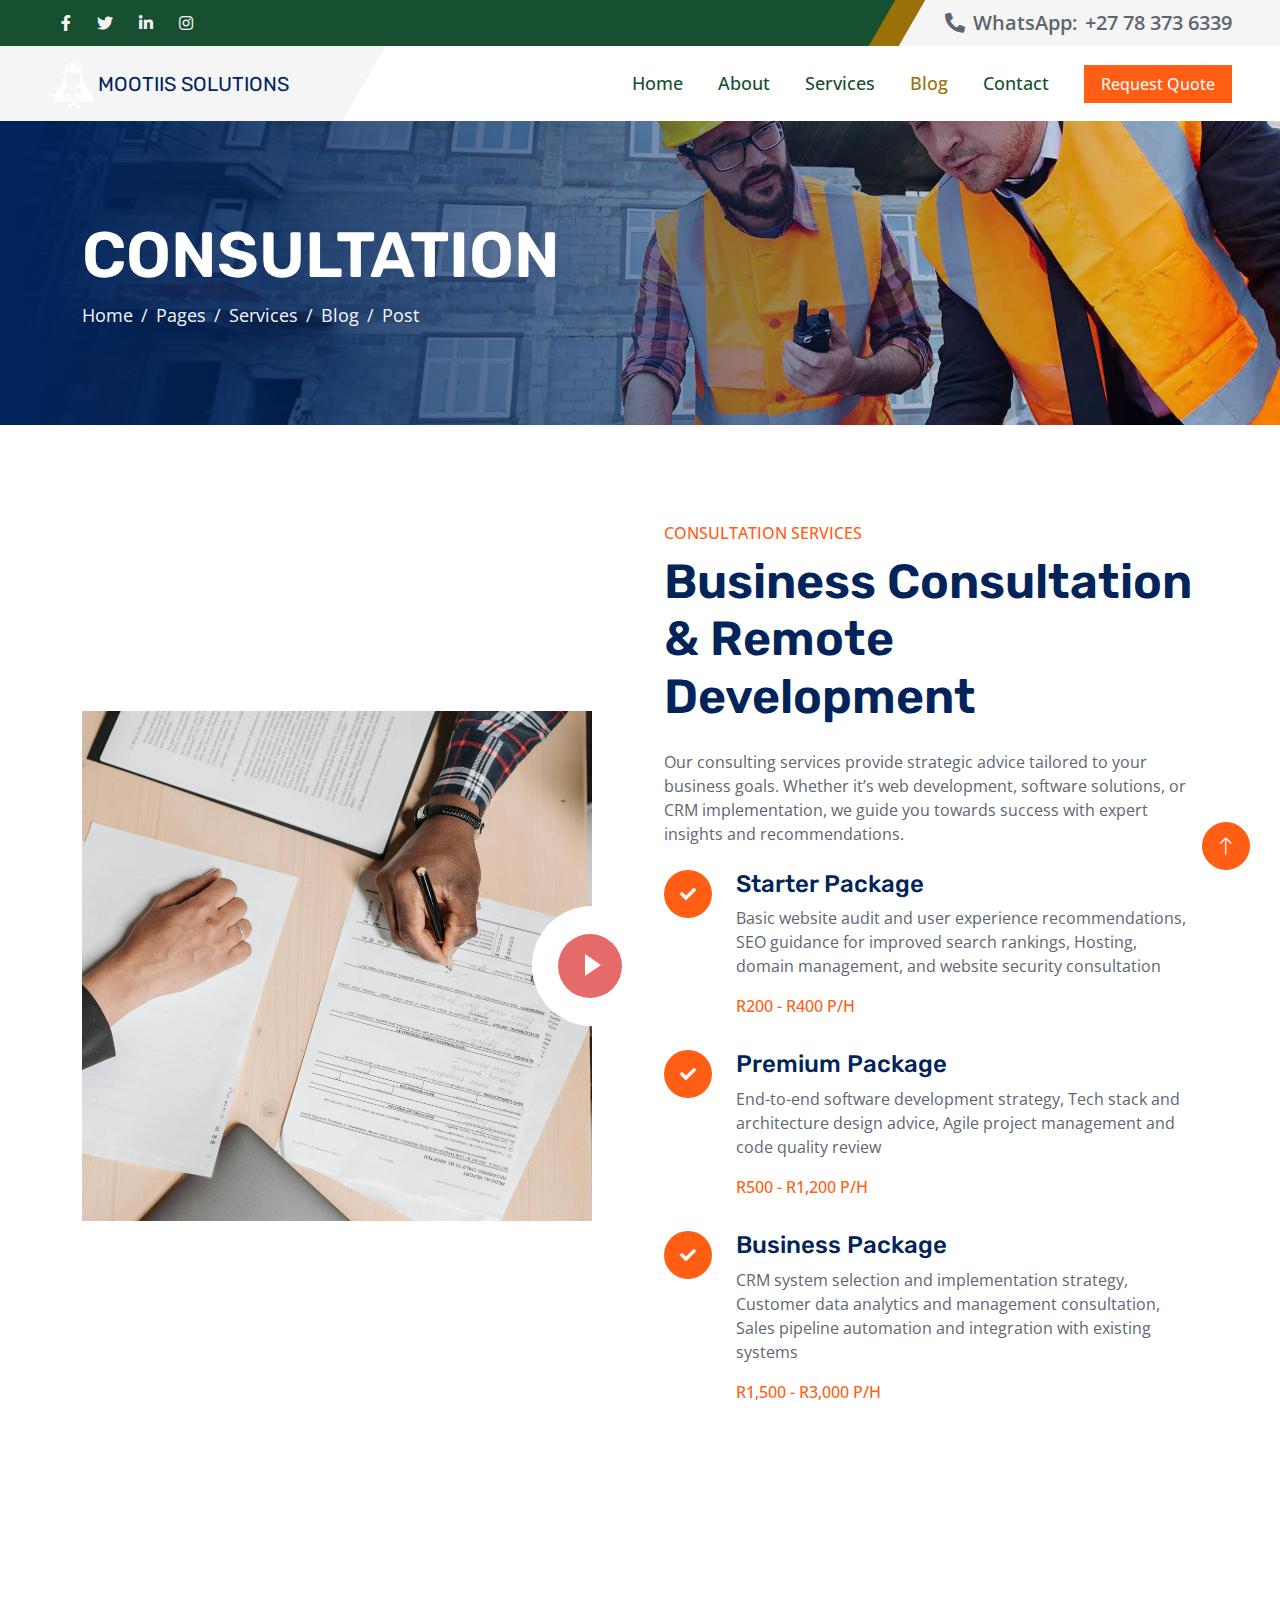
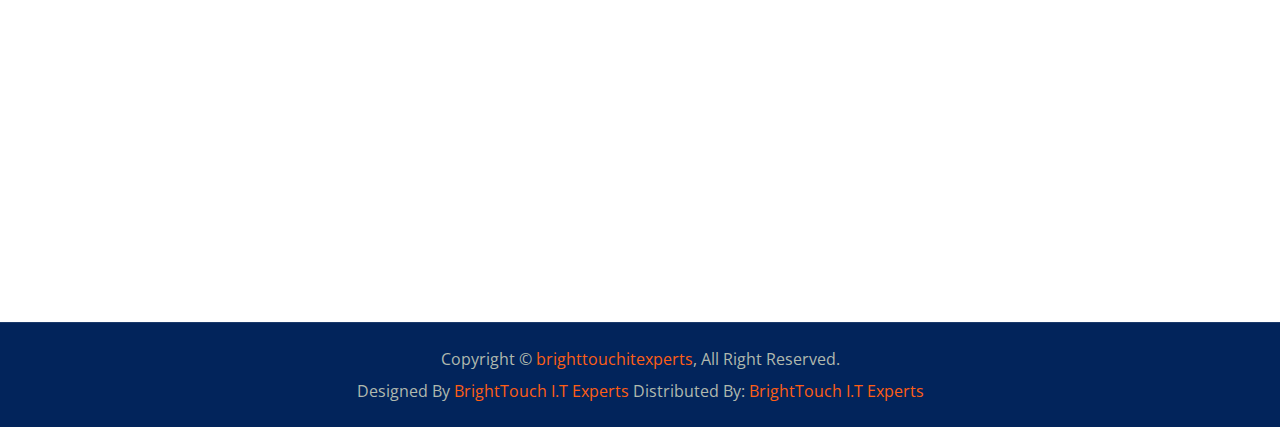
<file: blog/consultation.html>
<!DOCTYPE html>
<html lang="en">

<head>
    <meta charset="utf-8">
    <title>Mootiis Solutions - Committed to excellence up to infinity</title>
    <meta content="width=device-width, initial-scale=1.0" name="viewport">
    <meta content="" name="keywords">
    <meta content="" name="description">

    <!-- Favicon -->
    <link href="../img/logo.png" rel="icon">

    <!-- Google Web Fonts -->
    <link rel="preconnect" href="https://fonts.googleapis.com">
    <link rel="preconnect" href="https://fonts.gstatic.com" crossorigin>
    <link
        href="https://fonts.googleapis.com/css2?family=Open+Sans:wght@400;500;600&family=Rubik:wght@500;600;700&display=swap"
        rel="stylesheet">

    <!-- Icon Font Stylesheet -->
    <link href="https://cdnjs.cloudflare.com/ajax/libs/font-awesome/5.10.0/css/all.min.css" rel="stylesheet">
    <link href="https://cdn.jsdelivr.net/npm/bootstrap-icons@1.4.1/font/bootstrap-icons.css" rel="stylesheet">

    <!-- Libraries Stylesheet -->
    <link href="../lib/animate/animate.min.css" rel="stylesheet">
    <link href="../lib/owlcarousel/assets/owl.carousel.min.css" rel="stylesheet">

    <!-- Customized Bootstrap Stylesheet -->
    <link href="../css/bootstrap.min.css" rel="stylesheet">

    <!-- Template Stylesheet -->
    <link href="../css/style.css" rel="stylesheet">
</head>

<body>
    <!-- Spinner Start -->
    <div id="spinner"
        class="show bg-white position-fixed translate-middle w-100 vh-100 top-50 start-50 d-flex align-items-center justify-content-center">
        <div class="spinner-border text-gold" role="status" style="width: 3rem; height: 3rem;"></div>
    </div>
    <!-- Spinner End -->



    <!-- Topbar Start -->
    <div class="container-fluid px-0" style="background-color: var(--dark);">
        <div class="row g-0 d-none d-lg-flex">
            <div class="col-lg-6 ps-5 text-start">
                <div class="h-100 d-inline-flex align-items-center text-white">
                    <a class="btn btn-link text-light" href=""><i class="fab fa-facebook-f"></i></a>
                    <a class="btn btn-link text-light" href=""><i class="fab fa-twitter"></i></a>
                    <a class="btn btn-link text-light" href=""><i class="fab fa-linkedin-in"></i></a>
                    <a class="btn btn-link text-light" href=""><i class="fab fa-instagram"></i></a>
                </div>
            </div>
            <div class="col-lg-6 text-end">
                <div class="h-100 topbar-right d-inline-flex align-items-center text-gold py-2 px-5">
                    <span class="fs-5 fw-bold me-2"><i class="fa fa-phone-alt me-2"></i>WhatsApp:</span>
                    <span class="fs-5 fw-bold">+27 78 373 6339</span>
                </div>
            </div>
        </div>
    </div>
    <!-- Topbar End -->
    <!-- Navbar Start -->
    <nav class="navbar navbar-expand-lg bg-white navbar-light sticky-top py-0 pe-5">
        <a href="../index.html" class="navbar-brand ps-5 me-0">
            <img class="img-fluid" class="" style="height: 50px; width: 50px;" src="../img/logo.svg">
            <h5 class="text-gold m-0"> MOOTIIS SOLUTIONS</h5>

        </a>
        <button type="button" class="navbar-toggler me-0 text-gold" data-bs-toggle="collapse"
            data-bs-target="#navbarCollapse">
            <span class="navbar-toggler-icon"></span>
        </button>
        <div class="collapse navbar-collapse" id="navbarCollapse">
            <div class="navbar-nav ms-auto p-4 p-lg-0">
                <a href="../index.html" class="nav-item nav-link">Home</a>
                <a href="../about.html" class="nav-item nav-link">About</a>
                <a href="../about.html" class="nav-item nav-link">Services</a>
                <a href="../blog.html" class="nav-item nav-link active">Blog</a>
                <a href="../contact.html" class="nav-item nav-link">Contact</a>
            </div>
            <a href="" class="btn btn-primary px-3 d-none d-lg-block">Request Quote</a>
        </div>
    </nav>
    <!-- Navbar End -->

    <!-- Page Header Start -->
    <div class="container-fluid page-header py-5 mb-5 wow fadeIn" data-wow-delay="0.1s">
        <div class="container py-5">
            <h1 class="display-3 text-white animated slideInRight">CONSULTATION</h1>
            <nav aria-label="breadcrumb">
                <ol class="breadcrumb animated slideInRight mb-0">
                    <li class="breadcrumb-item"><a href="#">Home</a></li>
                    <li class="breadcrumb-item"><a href="#">Pages</a></li>
                    <li class="breadcrumb-item"><a href="#">Services</a></li>
                    <li class="breadcrumb-item"><a href="#">Blog</a></li>
                    <li class="breadcrumb-item active" aria-current="page">Post</li>
                </ol>
            </nav>
        </div>
    </div>
    <!-- Page Header End -->


    <!-- Features Start -->
    <div class="container-xxl py-5">
        <div class="container">
            <div class="row g-5 align-items-center">
                <div class="col-lg-6 wow fadeInUp" data-wow-delay="0.1s">
                    <div class="position-relative me-lg-4">
                        <img class="img-fluid w-100" src="../img/admin1.jpg" alt="">
                        <span
                            class="position-absolute top-50 start-100 translate-middle bg-white rounded-circle d-none d-lg-block"
                            style="width: 120px; height: 120px;"></span>
                        <button type="button" class="btn-play" data-bs-toggle="modal"
                            data-src="https://www.youtube.com/embed/DWRcNpR6Kdc" data-bs-target="#videoModal">
                            <span></span>
                        </button>
                    </div>
                </div>
                <div class="col-lg-6 wow fadeInUp" data-wow-delay="0.5s">
                    <p class="fw-medium text-uppercase text-primary mb-2">Consultation Services</p>
                    <h1 class="display-5 mb-4">Business Consultation & Remote Development</h1>
                    <p class="mb-4">
                        Our consulting services provide strategic advice tailored to your business goals. Whether it’s
                        web development, software solutions, or CRM implementation, we guide you towards success with
                        expert insights and recommendations.
                    </p>
                    <div class="row gy-4">
                        <div class="col-12">
                            <div class="d-flex">
                                <div class="flex-shrink-0 btn-lg-square rounded-circle bg-primary">
                                    <i class="fa fa-check text-white"></i>
                                </div>
                                <div class="ms-4">
                                    <h4>Starter Package</h4>
                                    <p>
                                        Basic website audit and user experience recommendations,
                                        SEO guidance for improved search rankings,
                                        Hosting, domain management, and website security consultation
                                    </p>

                                    <span>
                                        <p class="fw-medium text-uppercase text-primary mb-2">R200 - R400 p/h</p>
                                    </span>
                                </div>
                            </div>
                        </div>
                        <div class="col-12">
                            <div class="d-flex">
                                <div class="flex-shrink-0 btn-lg-square rounded-circle bg-primary">
                                    <i class="fa fa-check text-white"></i>
                                </div>
                                <div class="ms-4">
                                    <h4>Premium Package</h4>
                                    <span>
                                        <p>
                                            End-to-end software development strategy,
                                            Tech stack and architecture design advice,
                                            Agile project management and code quality review
                                        </p>
                                        <p class="fw-medium text-uppercase text-primary mb-2">R500 - R1,200 p/h</p>
                                    </span>
                                </div>
                            </div>
                        </div>
                        <div class="col-12">
                            <div class="d-flex">
                                <div class="flex-shrink-0 btn-lg-square rounded-circle bg-primary">
                                    <i class="fa fa-check text-white"></i>
                                </div>
                                <div class="ms-4">
                                    <h4>Business Package</h4>
                                    <span>
                                        <p>
                                            CRM system selection and implementation strategy, 
                                            Customer data analytics and management consultation, 
                                            Sales pipeline automation and integration with existing systems
                                        </p>
                                        <p class="fw-medium text-uppercase text-primary mb-2">R1,500 - R3,000 p/h</p>
                                    </span>
                                </div>
                            </div>
                        </div>
                    </div>
                </div>
            </div>
        </div>
    </div>
    <!-- Features End -->


    <!-- Video Modal Start -->
    <div class="modal modal-video fade" id="videoModal" tabindex="-1" aria-labelledby="exampleModalLabel"
        aria-hidden="true">
        <div class="modal-dialog">
            <div class="modal-content rounded-0">
                <div class="modal-header">
                    <h3 class="modal-title" id="exampleModalLabel">Youtube Video</h3>
                    <button type="button" class="btn-close" data-bs-dismiss="modal" aria-label="Close"></button>
                </div>
                <div class="modal-body">
                    <!-- 16:9 aspect ratio -->
                    <div class="ratio ratio-16x9">
                        <iframe class="embed-responsive-item" src="" id="video" allowfullscreen
                            allowscriptaccess="always" allow="autoplay"></iframe>
                    </div>
                </div>
            </div>
        </div>
    </div>
    <!-- Video Modal End -->


    <!-- Footer Start -->
    <div class="container-fluid bg-dark footer mt-5 py-5 wow fadeIn" data-wow-delay="0.1s">
        <div class="container py-5">
            <div class="row g-5">
                <div class="col-lg-3 col-md-6">
                    <h5 class="text-white mb-4">Our Office</h5>
                    <p class="mb-2"><i class="fa fa-map-marker-alt me-3"></i>8446 Emerald Street, Platinum Village 0299
                    </p>
                    <p class="mb-2"><i class="fa fa-phone-alt me-3"></i>+27 71 740 7445</p>
                    <p class="mb-2"><i class="fa fa-envelope me-3"></i>info@mootiisolutions.co.za</p>
                    <div class="d-flex pt-3">
                        <a class="btn btn-square btn-primary rounded-circle me-2" href=""><i
                                class="fab fa-twitter"></i></a>
                        <a class="btn btn-square btn-primary rounded-circle me-2" href=""><i
                                class="fab fa-facebook-f"></i></a>
                        <a class="btn btn-square btn-primary rounded-circle me-2" href=""><i
                                class="fab fa-youtube"></i></a>
                        <a class="btn btn-square btn-primary rounded-circle me-2" href=""><i
                                class="fab fa-linkedin-in"></i></a>
                    </div>
                </div>
                <div class="col-lg-3 col-md-6">
                    <h5 class="text-white mb-4">Quick Links</h5>
                    <a class="btn btn-link" href="">About Us</a>
                    <a class="btn btn-link" href="">Our Services</a>
                    <a class="btn btn-link" href="">Contact Us</a>
                    <a class="btn btn-link" href="">Support</a>
                    <a class="btn btn-link" href="">Terms & Condition</a>
                </div>
                <div class="col-lg-3 col-md-6">
                    <h5 class="text-white mb-4">Business Hours</h5>
                    <p class="mb-1">Monday - Friday</p>
                    <h6 class="text-light">08:00 am - 05:00 pm</h6>
                    <p class="mb-1">Saturday</p>
                    <h6 class="text-light">By appointment</h6>
                    <p class="mb-1">Sunday</p>
                    <h6 class="text-light">Closed</h6>
                </div>
                <div class="col-lg-3 col-md-6">
                    <h5 class="text-white mb-4">Newsletter</h5>
                    <p>Quality updates & blessed regards for best-practice services</p>
                    <div class="position-relative w-100">
                        <input class="form-control bg-transparent w-100 py-3 ps-4 pe-5" type="text"
                            placeholder="Your email">
                        <button type="button"
                            class="btn btn-primary py-2 position-absolute top-0 end-0 mt-2 me-2">SignUp</button>
                    </div>
                </div>
            </div>
        </div>
    </div>
    <!-- Footer End -->


    <!-- Copyright Start -->
    <div class="container-fluid copyright bg-dark py-4">
        <div class="container text-center">
            <p class="mb-2">Copyright &copy; <a class="fw-semi-bold" href="#">brighttouchitexperts</a>, All Right
                Reserved.
            </p>
            <!--/*** This template is free as long as you keep the footer author’s credit link/attribution link/backlink. If you'd like to use the template without the footer author’s credit link/attribution link/backlink, you can purchase the Credit Removal License from "https://htmlcodex.com/credit-removal". Thank you for your support. ***/-->
            <p class="mb-0">Designed By <a class="fw-semi-bold" href="https://brighttouchitexperts.co.za/">BrightTouch
                    I.T Experts</a> Distributed
                By: <a href="https://brighttouchitexperts.co.za/">BrightTouch I.T Experts</a> </p>
        </div>
    </div>
    <!-- Copyright End -->


    <!-- Back to Top -->
    <a href="#" class="btn btn-lg btn-primary btn-lg-square rounded-circle back-to-top"><i
            class="bi bi-arrow-up"></i></a>


    <!-- JavaScript Libraries -->
    <script src="https://code.jquery.com/jquery-3.4.1.min.js"></script>
    <script src="https://cdn.jsdelivr.net/npm/bootstrap@5.0.0/dist/js/bootstrap.bundle.min.js"></script>
    <script src="../lib/wow/wow.min.js"></script>
    <script src="../lib/easing/easing.min.js"></script>
    <script src="../lib/waypoints/waypoints.min.js"></script>
    <script src="../lib/owlcarousel/owl.carousel.min.js"></script>
    <script src="../lib/counterup/counterup.min.js"></script>

    <!-- Template Javascript -->
    <script src="../js/main.js"></script>
</body>

</html>
</file>
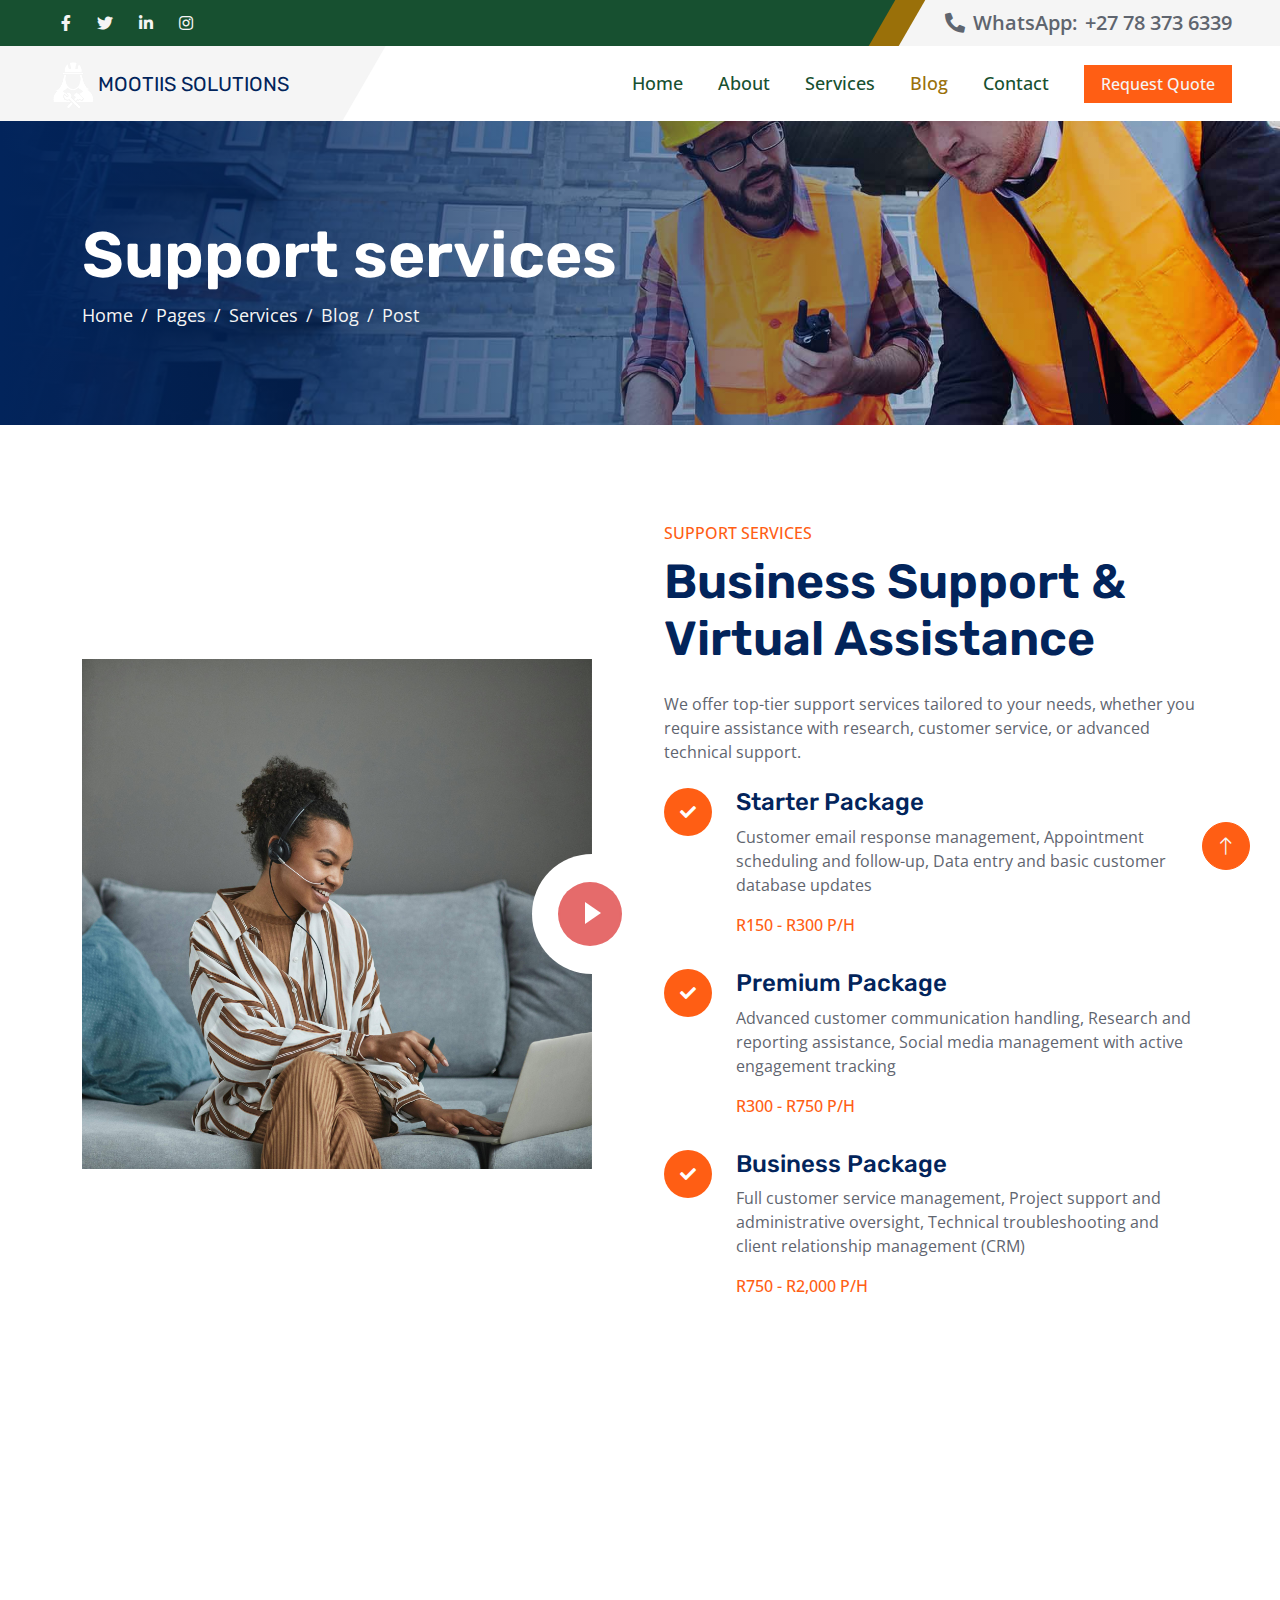
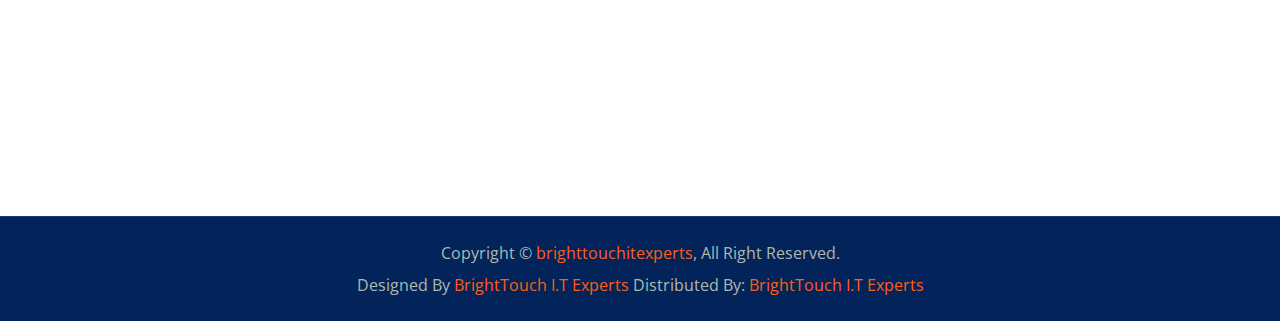
<file: blog/support.html>
<!DOCTYPE html>
<html lang="en">

<head>
    <meta charset="utf-8">
    <title>Mootiis Solutions - Committed to excellence up to infinity</title>
    <meta content="width=device-width, initial-scale=1.0" name="viewport">
    <meta content="" name="keywords">
    <meta content="" name="description">

    <!-- Favicon -->
    <link href="../img/logo.png" rel="icon">

    <!-- Google Web Fonts -->
    <link rel="preconnect" href="https://fonts.googleapis.com">
    <link rel="preconnect" href="https://fonts.gstatic.com" crossorigin>
    <link
        href="https://fonts.googleapis.com/css2?family=Open+Sans:wght@400;500;600&family=Rubik:wght@500;600;700&display=swap"
        rel="stylesheet">

    <!-- Icon Font Stylesheet -->
    <link href="https://cdnjs.cloudflare.com/ajax/libs/font-awesome/5.10.0/css/all.min.css" rel="stylesheet">
    <link href="https://cdn.jsdelivr.net/npm/bootstrap-icons@1.4.1/font/bootstrap-icons.css" rel="stylesheet">

    <!-- Libraries Stylesheet -->
    <link href="../lib/animate/animate.min.css" rel="stylesheet">
    <link href="../lib/owlcarousel/assets/owl.carousel.min.css" rel="stylesheet">

    <!-- Customized Bootstrap Stylesheet -->
    <link href="../css/bootstrap.min.css" rel="stylesheet">

    <!-- Template Stylesheet -->
    <link href="../css/style.css" rel="stylesheet">
</head>

<body>
    <!-- Spinner Start -->
    <div id="spinner"
        class="show bg-white position-fixed translate-middle w-100 vh-100 top-50 start-50 d-flex align-items-center justify-content-center">
        <div class="spinner-border text-gold" role="status" style="width: 3rem; height: 3rem;"></div>
    </div>
    <!-- Spinner End -->



    <!-- Topbar Start -->
    <div class="container-fluid px-0" style="background-color: var(--dark);">
        <div class="row g-0 d-none d-lg-flex">
            <div class="col-lg-6 ps-5 text-start">
                <div class="h-100 d-inline-flex align-items-center text-white">
                    <a class="btn btn-link text-light" href=""><i class="fab fa-facebook-f"></i></a>
                    <a class="btn btn-link text-light" href=""><i class="fab fa-twitter"></i></a>
                    <a class="btn btn-link text-light" href=""><i class="fab fa-linkedin-in"></i></a>
                    <a class="btn btn-link text-light" href=""><i class="fab fa-instagram"></i></a>
                </div>
            </div>
            <div class="col-lg-6 text-end">
                <div class="h-100 topbar-right d-inline-flex align-items-center text-gold py-2 px-5">
                    <span class="fs-5 fw-bold me-2"><i class="fa fa-phone-alt me-2"></i>WhatsApp:</span>
                    <span class="fs-5 fw-bold">+27 78 373 6339</span>
                </div>
            </div>
        </div>
    </div>
    <!-- Topbar End -->
    <!-- Navbar Start -->
    <nav class="navbar navbar-expand-lg bg-white navbar-light sticky-top py-0 pe-5">
        <a href="../index.html" class="navbar-brand ps-5 me-0">
            <img class="img-fluid" class="" style="height: 50px; width: 50px;" src="../img/logo.svg">
            <h5 class="text-gold m-0"> MOOTIIS SOLUTIONS</h5>

        </a>
        <button type="button" class="navbar-toggler me-0 text-gold" data-bs-toggle="collapse"
            data-bs-target="#navbarCollapse">
            <span class="navbar-toggler-icon"></span>
        </button>
        <div class="collapse navbar-collapse" id="navbarCollapse">
            <div class="navbar-nav ms-auto p-4 p-lg-0">
                <a href="../index.html" class="nav-item nav-link">Home</a>
                <a href="../about.html" class="nav-item nav-link">About</a>
                <a href="../about.html" class="nav-item nav-link">Services</a>
                <a href="../blog.html" class="nav-item nav-link active">Blog</a>
                <a href="../contact.html" class="nav-item nav-link">Contact</a>
            </div>
            <a href="" class="btn btn-primary px-3 d-none d-lg-block">Request Quote</a>
        </div>
    </nav>
    <!-- Navbar End -->

    <!-- Page Header Start -->
    <div class="container-fluid page-header py-5 mb-5 wow fadeIn" data-wow-delay="0.1s">
        <div class="container py-5">
            <h1 class="display-3 text-white animated slideInRight">Support services</h1>
            <nav aria-label="breadcrumb">
                <ol class="breadcrumb animated slideInRight mb-0">
                    <li class="breadcrumb-item"><a href="#">Home</a></li>
                    <li class="breadcrumb-item"><a href="#">Pages</a></li>
                    <li class="breadcrumb-item"><a href="#">Services</a></li>
                    <li class="breadcrumb-item"><a href="#">Blog</a></li>
                    <li class="breadcrumb-item active" aria-current="page">Post</li>
                </ol>
            </nav>
        </div>
    </div>
    <!-- Page Header End -->


    <!-- Features Start -->
    <div class="container-xxl py-5">
        <div class="container">
            <div class="row g-5 align-items-center">
                <div class="col-lg-6 wow fadeInUp" data-wow-delay="0.1s">
                    <div class="position-relative me-lg-4">
                        <img class="img-fluid w-100" src="../img/admin2.jpg" alt="">
                        <span
                            class="position-absolute top-50 start-100 translate-middle bg-white rounded-circle d-none d-lg-block"
                            style="width: 120px; height: 120px;"></span>
                        <button type="button" class="btn-play" data-bs-toggle="modal"
                            data-src="https://www.youtube.com/embed/DWRcNpR6Kdc" data-bs-target="#videoModal">
                            <span></span>
                        </button>
                    </div>
                </div>
                <div class="col-lg-6 wow fadeInUp" data-wow-delay="0.5s">
                    <p class="fw-medium text-uppercase text-primary mb-2">Support Services</p>
                    <h1 class="display-5 mb-4">Business Support & Virtual Assistance</h1>
                    <p class="mb-4">
                        We offer top-tier support services tailored to your needs, whether you require assistance with
                        research, customer service, or advanced technical support.
                    </p>
                    <div class="row gy-4">
                        <div class="col-12">
                            <div class="d-flex">
                                <div class="flex-shrink-0 btn-lg-square rounded-circle bg-primary">
                                    <i class="fa fa-check text-white"></i>
                                </div>
                                <div class="ms-4">
                                    <h4>Starter Package</h4>
                                    <p>
                                        Customer email response management,
                                        Appointment scheduling and follow-up,
                                        Data entry and basic customer database updates
                                    </p>

                                    <span>
                                        <p class="fw-medium text-uppercase text-primary mb-2">R150 - R300 p/h</p>
                                    </span>
                                </div>
                            </div>
                        </div>
                        <div class="col-12">
                            <div class="d-flex">
                                <div class="flex-shrink-0 btn-lg-square rounded-circle bg-primary">
                                    <i class="fa fa-check text-white"></i>
                                </div>
                                <div class="ms-4">
                                    <h4>Premium Package</h4>
                                    <span>
                                        <p>
                                            Advanced customer communication handling,
                                            Research and reporting assistance,
                                            Social media management with active engagement tracking
                                        </p>
                                        <p class="fw-medium text-uppercase text-primary mb-2">R300 - R750 p/h</p>
                                    </span>
                                </div>
                            </div>
                        </div>
                        <div class="col-12">
                            <div class="d-flex">
                                <div class="flex-shrink-0 btn-lg-square rounded-circle bg-primary">
                                    <i class="fa fa-check text-white"></i>
                                </div>
                                <div class="ms-4">
                                    <h4>Business Package</h4>
                                    <span>
                                        <p>
                                            Full customer service management,
                                            Project support and administrative oversight,
                                            Technical troubleshooting and client relationship management (CRM)
                                        </p>
                                        <p class="fw-medium text-uppercase text-primary mb-2">R750 - R2,000 p/h</p>
                                    </span>
                                </div>
                            </div>
                        </div>
                    </div>
                </div>
            </div>
        </div>
    </div>
    <!-- Features End -->


    <!-- Video Modal Start -->
    <div class="modal modal-video fade" id="videoModal" tabindex="-1" aria-labelledby="exampleModalLabel"
        aria-hidden="true">
        <div class="modal-dialog">
            <div class="modal-content rounded-0">
                <div class="modal-header">
                    <h3 class="modal-title" id="exampleModalLabel">Youtube Video</h3>
                    <button type="button" class="btn-close" data-bs-dismiss="modal" aria-label="Close"></button>
                </div>
                <div class="modal-body">
                    <!-- 16:9 aspect ratio -->
                    <div class="ratio ratio-16x9">
                        <iframe class="embed-responsive-item" src="" id="video" allowfullscreen
                            allowscriptaccess="always" allow="autoplay"></iframe>
                    </div>
                </div>
            </div>
        </div>
    </div>
    <!-- Video Modal End -->


    <!-- Footer Start -->
    <div class="container-fluid bg-dark footer mt-5 py-5 wow fadeIn" data-wow-delay="0.1s">
        <div class="container py-5">
            <div class="row g-5">
                <div class="col-lg-3 col-md-6">
                    <h5 class="text-white mb-4">Our Office</h5>
                    <p class="mb-2"><i class="fa fa-map-marker-alt me-3"></i>8446 Emerald Street, Platinum Village 0299
                    </p>
                    <p class="mb-2"><i class="fa fa-phone-alt me-3"></i>+27 71 740 7445</p>
                    <p class="mb-2"><i class="fa fa-envelope me-3"></i>info@mootiisolutions.co.za</p>
                    <div class="d-flex pt-3">
                        <a class="btn btn-square btn-primary rounded-circle me-2" href=""><i
                                class="fab fa-twitter"></i></a>
                        <a class="btn btn-square btn-primary rounded-circle me-2" href=""><i
                                class="fab fa-facebook-f"></i></a>
                        <a class="btn btn-square btn-primary rounded-circle me-2" href=""><i
                                class="fab fa-youtube"></i></a>
                        <a class="btn btn-square btn-primary rounded-circle me-2" href=""><i
                                class="fab fa-linkedin-in"></i></a>
                    </div>
                </div>
                <div class="col-lg-3 col-md-6">
                    <h5 class="text-white mb-4">Quick Links</h5>
                    <a class="btn btn-link" href="">About Us</a>
                    <a class="btn btn-link" href="">Our Services</a>
                    <a class="btn btn-link" href="">Contact Us</a>
                    <a class="btn btn-link" href="">Support</a>
                    <a class="btn btn-link" href="">Terms & Condition</a>
                </div>
                <div class="col-lg-3 col-md-6">
                    <h5 class="text-white mb-4">Business Hours</h5>
                    <p class="mb-1">Monday - Friday</p>
                    <h6 class="text-light">08:00 am - 05:00 pm</h6>
                    <p class="mb-1">Saturday</p>
                    <h6 class="text-light">By appointment</h6>
                    <p class="mb-1">Sunday</p>
                    <h6 class="text-light">Closed</h6>
                </div>
                <div class="col-lg-3 col-md-6">
                    <h5 class="text-white mb-4">Newsletter</h5>
                    <p>Quality updates & blessed regards for best-practice services</p>
                    <div class="position-relative w-100">
                        <input class="form-control bg-transparent w-100 py-3 ps-4 pe-5" type="text"
                            placeholder="Your email">
                        <button type="button"
                            class="btn btn-primary py-2 position-absolute top-0 end-0 mt-2 me-2">SignUp</button>
                    </div>
                </div>
            </div>
        </div>
    </div>
    <!-- Footer End -->


    <!-- Copyright Start -->
    <div class="container-fluid copyright bg-dark py-4">
        <div class="container text-center">
            <p class="mb-2">Copyright &copy; <a class="fw-semi-bold" href="#">brighttouchitexperts</a>, All Right
                Reserved.
            </p>
            <!--/*** This template is free as long as you keep the footer author’s credit link/attribution link/backlink. If you'd like to use the template without the footer author’s credit link/attribution link/backlink, you can purchase the Credit Removal License from "https://htmlcodex.com/credit-removal". Thank you for your support. ***/-->
            <p class="mb-0">Designed By <a class="fw-semi-bold" href="https://brighttouchitexperts.co.za/">BrightTouch
                    I.T Experts</a> Distributed
                By: <a href="https://brighttouchitexperts.co.za/">BrightTouch I.T Experts</a> </p>
        </div>
    </div>
    <!-- Copyright End -->


    <!-- Back to Top -->
    <a href="#" class="btn btn-lg btn-primary btn-lg-square rounded-circle back-to-top"><i
            class="bi bi-arrow-up"></i></a>


    <!-- JavaScript Libraries -->
    <script src="https://code.jquery.com/jquery-3.4.1.min.js"></script>
    <script src="https://cdn.jsdelivr.net/npm/bootstrap@5.0.0/dist/js/bootstrap.bundle.min.js"></script>
    <script src="../lib/wow/wow.min.js"></script>
    <script src="../lib/easing/easing.min.js"></script>
    <script src="../lib/waypoints/waypoints.min.js"></script>
    <script src="../lib/owlcarousel/owl.carousel.min.js"></script>
    <script src="../lib/counterup/counterup.min.js"></script>

    <!-- Template Javascript -->
    <script src="../js/main.js"></script>
</body>

</html>
</file>
<file: css/style.css>
/********** Template CSS **********/
:root {
    --primary: #E56B6B;
    --secondary: #5F656F;
    --light: #F5F5F5;
    --dark: #175030;
    --gold: #9a7009;
}

.back-to-top {
    position: fixed;
    display: none;
    right: 30px;
    bottom: 30px;
    z-index: 99;
}

h1,
h2,
.h1,
.h2,
.fw-bold {
    font-weight: 600 !important;
}

h3,
h4,
.h3,
.h4,
.fw-medium {
    font-weight: 500 !important;
}

h5,
h6,
.h5,
.h6,
.fw-semi-bold {
    font-weight: 400 !important;
}


/*** Spinner ***/
#spinner {
    opacity: 0;
    visibility: hidden;
    transition: opacity .5s ease-out, visibility 0s linear .5s;
    z-index: 99999;
}

#spinner.show {
    transition: opacity .5s ease-out, visibility 0s linear 0s;
    visibility: visible;
    opacity: 1;
}


/*** Button ***/
.btn {
    transition: .5s;
    font-weight: 500;
}

.btn-primary,
.btn-outline-primary:hover {
    color: var(--light);
}

.btn-square {
    width: 38px;
    height: 38px;
}

.btn-sm-square {
    width: 32px;
    height: 32px;
}

.btn-lg-square {
    width: 48px;
    height: 48px;
}

.btn-square,
.btn-sm-square,
.btn-lg-square {
    padding: 0;
    display: flex;
    align-items: center;
    justify-content: center;
    font-weight: normal;
}


.topbar-right {
    position: relative;
    background: var(--light);
}

.topbar-right::before {
    position: absolute;
    content: "";
    width: 30px;
    height: 100%;
    top: 0;
    left: -15px;
    transform: skewX(-30deg);
    background-color: var(--gold);
}


/*** Navbar ***/
.navbar.sticky-top {
    top: -100px;
    transition: .5s;
}

.navbar .navbar-brand {
    position: relative;
    padding-right: 50px;
    height: 75px;
    display: flex;
    align-items: center;
    background: var(--light);
}

.navbar .navbar-brand::after {
    position: absolute;
    content: "";
    width: 50px;
    height: 100%;
    top: 0;
    right: -25px;
    transform: skewX(-30deg);
    background-color: var(--light);
}

.navbar .navbar-nav .nav-link {
    margin-right: 35px;
    padding: 20px 0;
    color: var(--dark);
    font-size: 18px;
    font-weight: 500;
    outline: none;
}

.navbar .navbar-nav .nav-link:hover,
.navbar .navbar-nav .nav-link.active {
    color: var(--gold);
}

.navbar .dropdown-toggle::after {
    border: none;
    content: "\f107";
    font-family: "Font Awesome 5 Free";
    font-weight: 900;
    vertical-align: middle;
    margin-left: 8px;
}

@media (max-width: 991.98px) {
    .navbar .navbar-nav .nav-link  {
        margin-right: 0;
        padding: 10px 0;
    }

    .navbar .navbar-nav {
        border-top: 1px solid #EEEEEE;
    }
}

@media (min-width: 992px) {
    .navbar .nav-item .dropdown-menu {
        display: block;
        border: none;
        margin-top: 0;
        top: 150%;
        opacity: 0;
        visibility: hidden;
        transition: .5s;
    }

    .navbar .nav-item:hover .dropdown-menu {
        top: 100%;
        visibility: visible;
        transition: .5s;
        opacity: 1;
    }
}


/*** Header ***/
.carousel-caption {
    top: 0;
    left: 0;
    right: 0;
    bottom: 0;
    display: flex;
    align-items: center;
    background: linear-gradient(to right, var(--dark) 0%, rgba(2, 36, 91, 0) 100%);
    z-index: 1;
}

.carousel-control-prev,
.carousel-control-next {
    width: 15%;
}

.carousel-control-prev-icon,
.carousel-control-next-icon {
    width: 3.5rem;
    height: 3.5rem;
    background-color: var(--gold);
    border: 15px solid var(--gold);
    border-radius: 3.5rem;
}

@media (max-width: 768px) {
    #header-carousel .carousel-item {
        position: relative;
        min-height: 450px;
    }
    
    #header-carousel .carousel-item img {
        position: absolute;
        width: 100%;
        height: 100%;
        object-fit: cover;
    }
}

.page-header {
    background: linear-gradient(to right, rgba(2, 36, 91, 1) 0%, rgba(2, 36, 91, 0) 100%), url(../img/carousel-2.jpg) center center no-repeat;
    background-size: cover;
}

.page-header .breadcrumb-item+.breadcrumb-item::before {
    color: var(--light);
}

.page-header .breadcrumb-item,
.page-header .breadcrumb-item a {
    font-size: 18px;
    color: var(--light);
}


/*** Facts ***/
.facts {
    position: relative;
    margin: 6rem 0;
    background: var(--dark);
}

.facts .border {
    border-color: rgba(255, 255, 255, .1) !important;
}


/*** Features ***/
.btn-play {
    position: absolute;
    top: 50%;
    right: -30px;
    transform: translateY(-50%);
    display: block;
    box-sizing: content-box;
    width: 16px;
    height: 26px;
    border-radius: 100%;
    border: none;
    outline: none !important;
    padding: 18px 20px 20px 28px;
    background: var(--primary);
}

@media (max-width: 992px) {
    .btn-play {
        left: 50%;
        right: auto;
        transform: translate(-50%, -50%);
    }
}

.btn-play:before {
    content: "";
    position: absolute;
    z-index: 0;
    left: 50%;
    top: 50%;
    transform: translateX(-50%) translateY(-50%);
    display: block;
    width: 60px;
    height: 60px;
    background: var(--primary);
    border-radius: 100%;
    animation: pulse-border 1500ms ease-out infinite;
}

.btn-play:after {
    content: "";
    position: absolute;
    z-index: 1;
    left: 50%;
    top: 50%;
    transform: translateX(-50%) translateY(-50%);
    display: block;
    width: 60px;
    height: 60px;
    background: var(--primary);
    border-radius: 100%;
    transition: all 200ms;
}

.btn-play span {
    display: block;
    position: relative;
    z-index: 3;
    width: 0;
    height: 0;
    left: -1px;
    border-left: 16px solid #FFFFFF;
    border-top: 11px solid transparent;
    border-bottom: 11px solid transparent;
}

@keyframes pulse-border {
    0% {
        transform: translateX(-50%) translateY(-50%) translateZ(0) scale(1);
        opacity: 1;
    }

    100% {
        transform: translateX(-50%) translateY(-50%) translateZ(0) scale(2);
        opacity: 0;
    }
}

.modal-video .modal-dialog {
    position: relative;
    max-width: 800px;
    margin: 60px auto 0 auto;
}

.modal-video .modal-body {
    position: relative;
    padding: 0px;
}

.modal-video .close {
    position: absolute;
    width: 30px;
    height: 30px;
    right: 0px;
    top: -30px;
    z-index: 999;
    font-size: 30px;
    font-weight: normal;
    color: #FFFFFF;
    background: #000000;
    opacity: 1;
}


/*** Service ***/
.service-item {
    position: relative;
    margin: 65px 0 25px 0;
    box-shadow: 0 0 45px rgba(0, 0, 0, .07);
}

.service-item .service-img {
    position: absolute;
    padding: 12px;
    width: 130px;
    height: 130px;
    top: -65px;
    left: 50%;
    transform: translateX(-50%);
    background: #FFFFFF;
    box-shadow: 0 0 45px rgba(0, 0, 0, .09);
    z-index: 2;
}

.service-item .service-detail {
    position: absolute;
    width: 100%;
    height: 100%;
    top: 0;
    left: 0;
    overflow: hidden;
    z-index: 1;
}

.service-item .service-title {
    position: absolute;
    padding: 65px 30px 25px 30px;
    width: 100%;
    height: 100%;
    top: 0;
    left: 0;
    display: flex;
    flex-direction: column;
    align-items: center;
    justify-content: center;
    text-align: center;
    background: #FFFFFF;
    transition: .5s;
}

.service-item:hover .service-title {
    top: -100%;
}

.service-item .service-text {
    position: absolute;
    overflow: hidden;
    padding: 65px 30px 25px 30px;
    width: 100%;
    height: 100%;
    top: 100%;
    left: 0;
    display: flex;
    align-items: center;
    text-align: center;
    background: rgba(2, 36, 91, .7);
    transition: .5s;
}

.service-item:hover .service-text {
    top: 0;
}

.service-item .service-text::before {
    position: absolute;
    content: "";
    width: 100%;
    height: 100px;
    top: -100%;
    left: 0;
    transform: skewY(-12deg);
    background: #FFFFFF;
    transition: .5s;
}

.service-item:hover .service-text::before {
    top: -55px;
}

.service-item .btn {
    position: absolute;
    width: 130px;
    height: 50px;
    left: 50%;
    bottom: -25px;
    transform: translateX(-50%);
    display: flex;
    align-items: center;
    justify-content: center;
    color: var(--secondary);
    background: #FFFFFF;
    border: none;
    box-shadow: 0 0 45px rgba(0, 0, 0, .09);
    z-index: 2;
}

.service-item .btn:hover {
    color: #FFFFFF;
    background: var(--primary);
}


/*** Project ***/
.project-carousel {
    position: relative;
    background: var(--dark);
}

.project-item {
    position: relative;
    display: block;
}

.project-item img {
    transition: .5s;
}

.project-item:hover img,
.project-carousel .owl-item.center img {
    margin-top: -60px;
}

.project-item .project-title {
    position: absolute;
    padding: 0 15px;
    width: 100%;
    height: 80px;
    bottom: -110px;
    left: 0;
    display: flex;
    align-items: center;
    justify-content: center;
    text-align: center;
    background: var(--dark);
    transition: .5s;
}

.project-item:hover .project-title,
.project-carousel .owl-item.center .project-title  {
    bottom: -60px;
}

.project-item .project-title::before {
    position: absolute;
    content: "";
    width: 100%;
    height: 30px;
    top: -15px;
    left: 0;
    transform: skewY(-5deg);
    background: var(--dark);
    transition: .5s;
}

.project-carousel .owl-nav {
    position: absolute;
    width: 100%;
    height: 45px;
    top: 50%;
    left: 0;
    transform: translateY(-50%);
    display: flex;
    justify-content: space-between;
    transition: .5s;
    opacity: 0;
    z-index: 1;
}

.project-carousel:hover .owl-nav {
    opacity: 1;
}

.project-carousel .owl-nav .owl-prev,
.project-carousel .owl-nav .owl-next {
    margin: 0 30px;
    width: 45px;
    height: 45px;
    display: flex;
    align-items: center;
    justify-content: center;
    color: #FFFFFF;
    background: var(--primary);
    border-radius: 45px;
    font-size: 22px;
    transition: .5s;
}


/*** Team ***/
.team-item .team-social {
    position: absolute;
    width: 100%;
    height: 100%;
    top: 0;
    left: -100%;
    display: flex;
    align-items: center;
    background: var(--primary);
    transition: .5s;
}

.team-item:hover .team-social {
    left: 0;
}


/*** Testimonial ***/
.testimonial-carousel::before {
    position: absolute;
    content: "";
    top: 0;
    left: 0;
    height: 100%;
    width: 0;
    background: linear-gradient(to right, rgba(255, 255, 255, 1) 0%, rgba(255, 255, 255, 0) 100%);
    z-index: 1;
}

.testimonial-carousel::after {
    position: absolute;
    content: "";
    top: 0;
    right: 0;
    height: 100%;
    width: 0;
    background: linear-gradient(to left, rgba(255, 255, 255, 1) 0%, rgba(255, 255, 255, 0) 100%);
    z-index: 1;
}

@media (min-width: 768px) {
    .testimonial-carousel::before,
    .testimonial-carousel::after {
        width: 200px;
    }
}

@media (min-width: 992px) {
    .testimonial-carousel::before,
    .testimonial-carousel::after {
        width: 300px;
    }
}

.testimonial-carousel .owl-nav {
    position: absolute;
    width: 350px;
    top: 20px;
    left: 50%;
    transform: translateX(-50%);
    display: flex;
    justify-content: space-between;
    opacity: 0;
    transition: .5s;
    z-index: 1;
}

.testimonial-carousel:hover .owl-nav {
    width: 300px;
    opacity: 1;
}

.testimonial-carousel .owl-nav .owl-prev,
.testimonial-carousel .owl-nav .owl-next {
    position: relative;
    color: var(--primary);
    font-size: 45px;
    transition: .5s;
}

.testimonial-carousel .owl-nav .owl-prev:hover,
.testimonial-carousel .owl-nav .owl-next:hover {
    color: var(--dark);
}

.testimonial-carousel .testimonial-img img {
    width: 100px;
    height: 100px;
}

.testimonial-carousel .testimonial-img .btn-square {
    position: absolute;
    bottom: -19px;
    left: 50%;
    transform: translateX(-50%);
}

.testimonial-carousel .owl-item .testimonial-text {
    margin-bottom: 30px;
    box-shadow: 0 0 45px rgba(0, 0, 0, .08);
    transform: scale(.8);
    transition: .5s;
}

.testimonial-carousel .owl-item.center .testimonial-text {
    transform: scale(1);
}


/*** Footer ***/
.footer {
    color: #B0B9AE;
}

.footer .btn.btn-link {
    display: block;
    margin-bottom: 5px;
    padding: 0;
    text-align: left;
    color: #B0B9AE;
    font-weight: normal;
    text-transform: capitalize;
    transition: .3s;
}

.footer .btn.btn-link::before {
    position: relative;
    content: "\f105";
    font-family: "Font Awesome 5 Free";
    font-weight: 900;
    margin-right: 10px;
}

.footer .btn.btn-link:hover {
    color: var(--light);
    letter-spacing: 1px;
    box-shadow: none;
}

.copyright {
    color: #B0B9AE;
    border-top: 1px solid rgba(255, 255, 255, .1);
}
</file>
